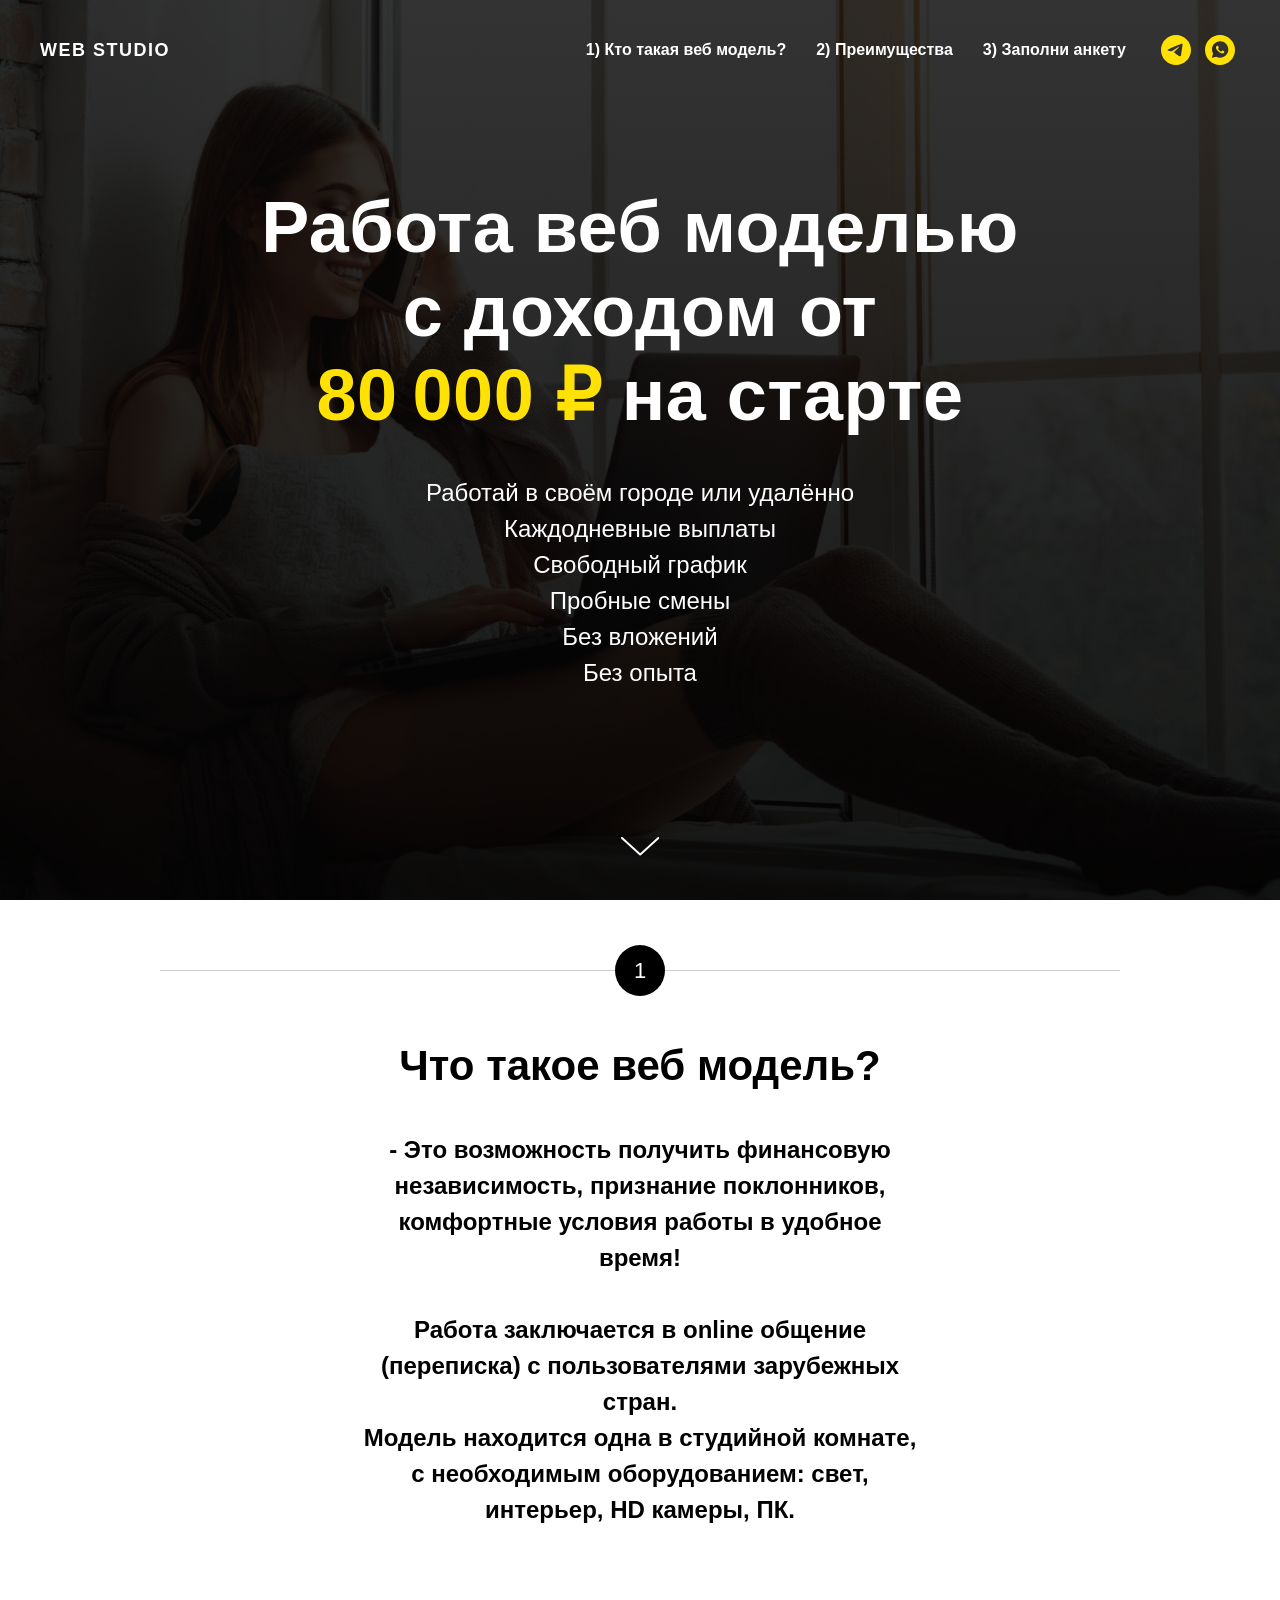
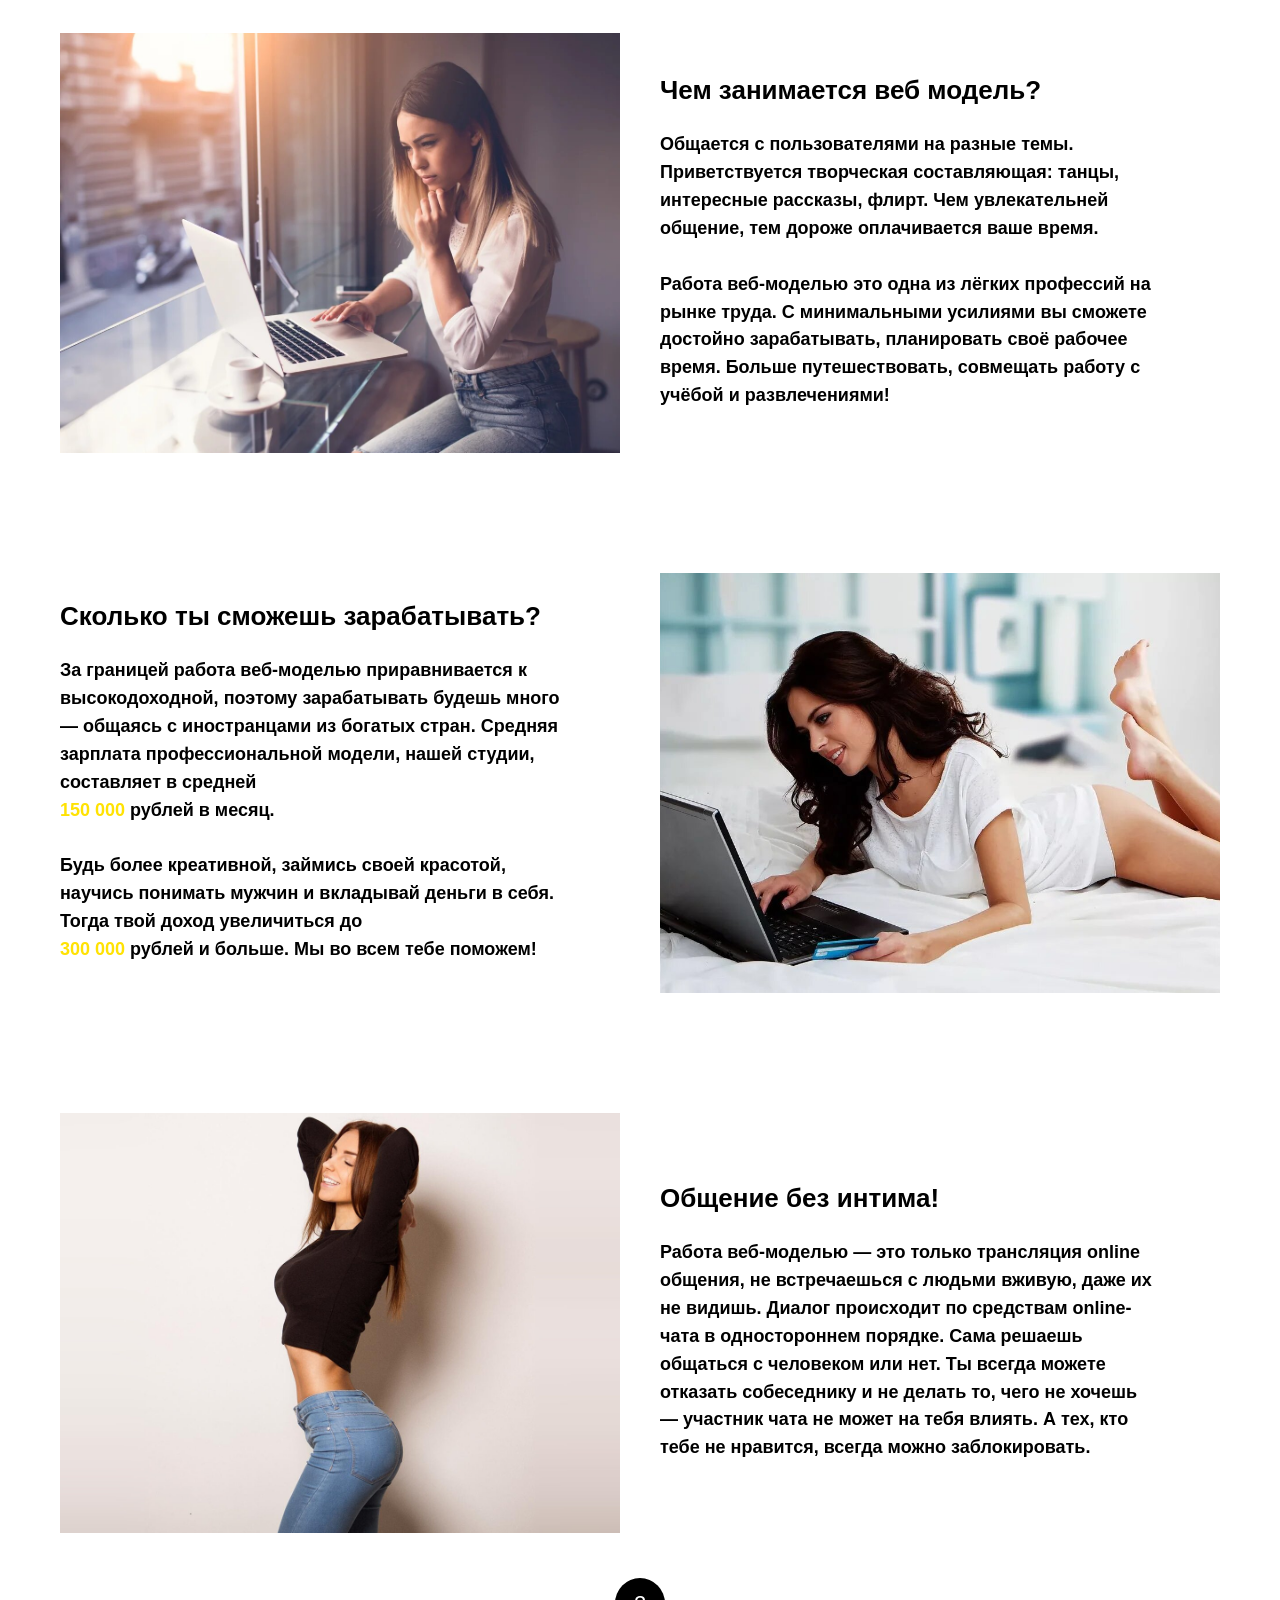
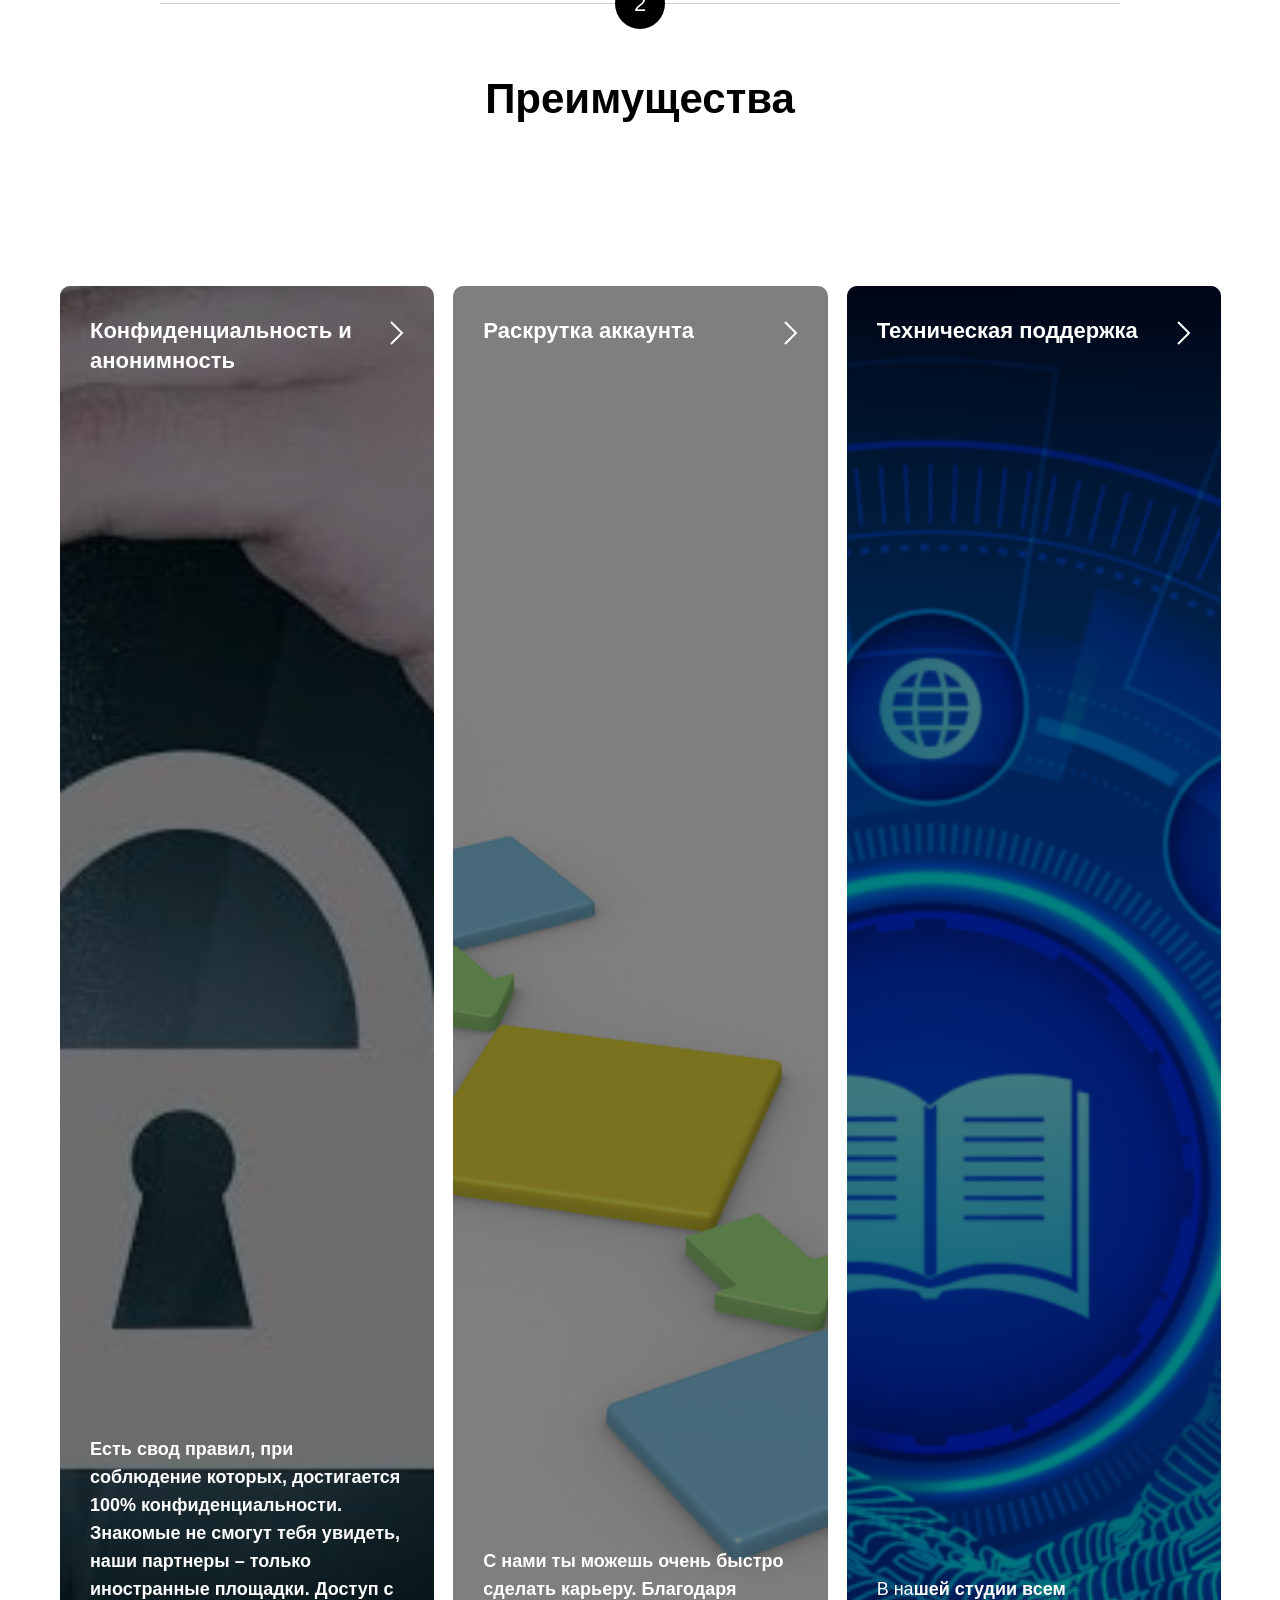
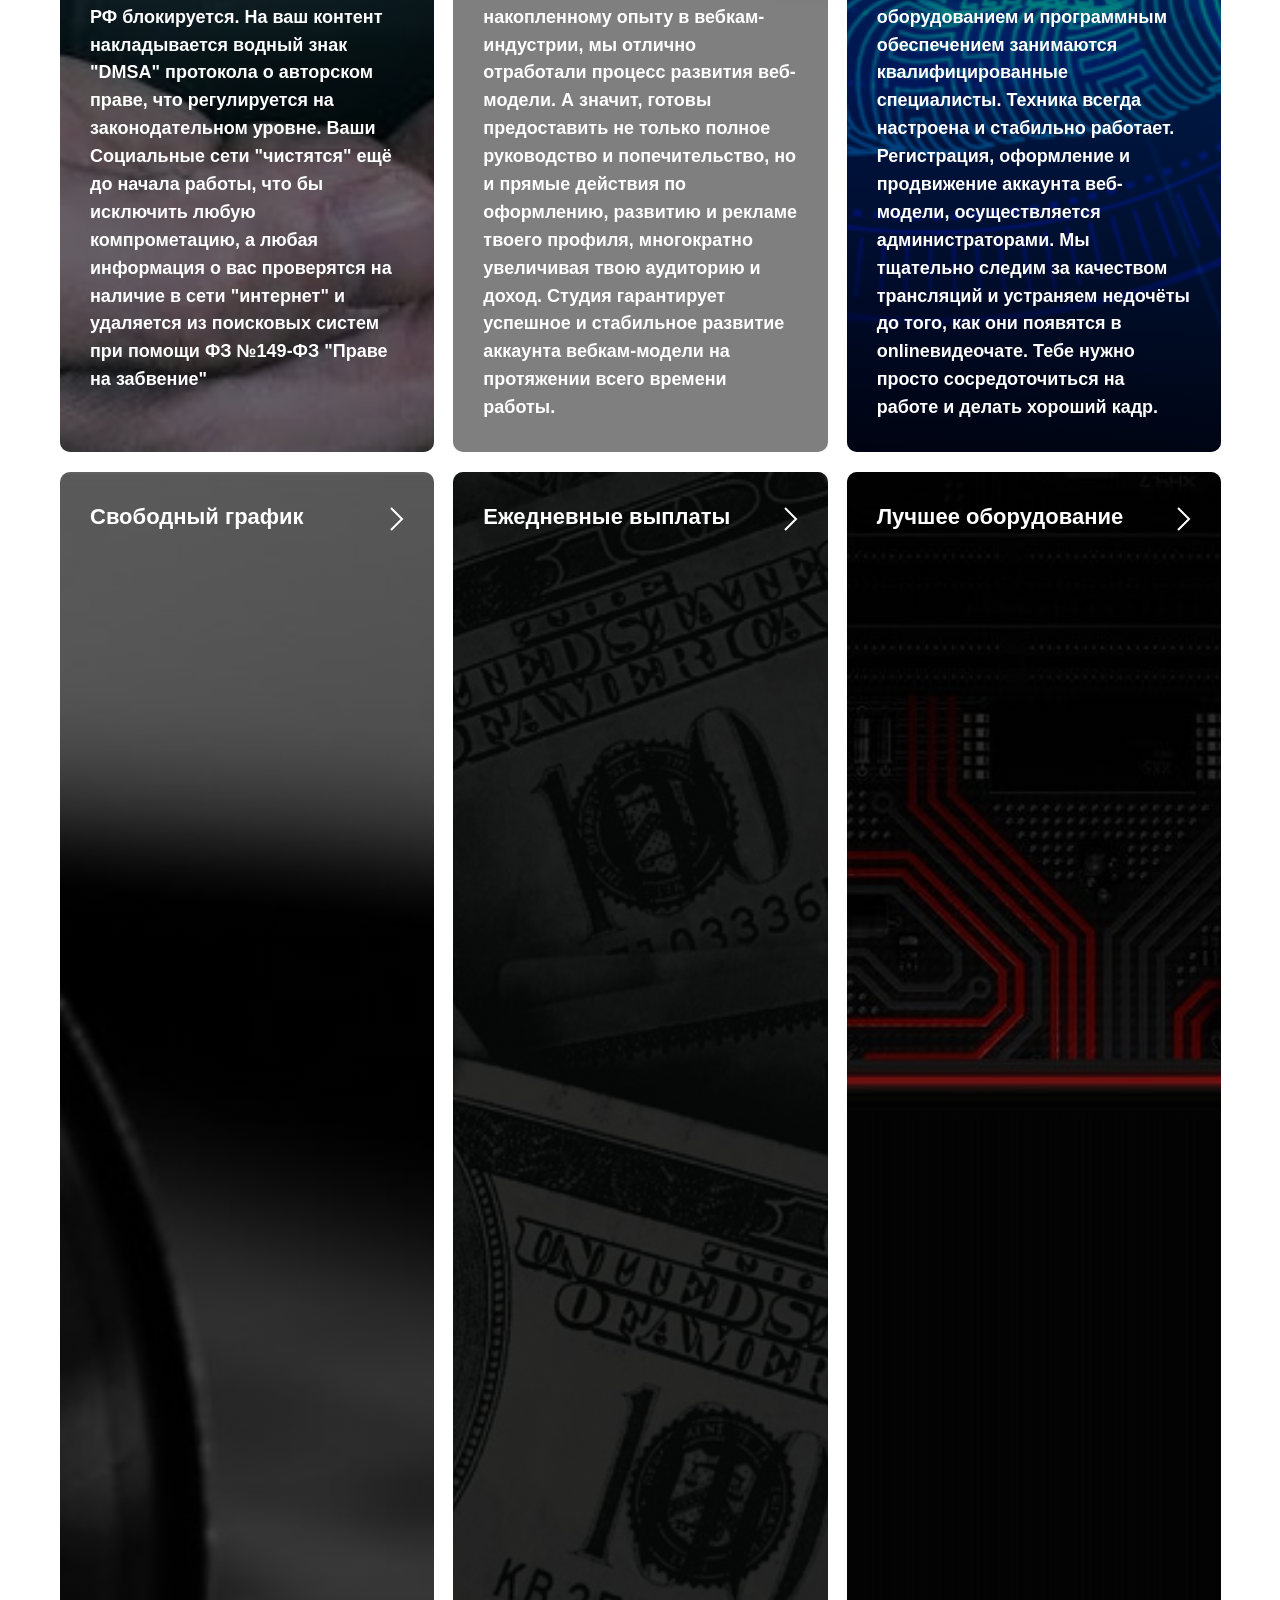
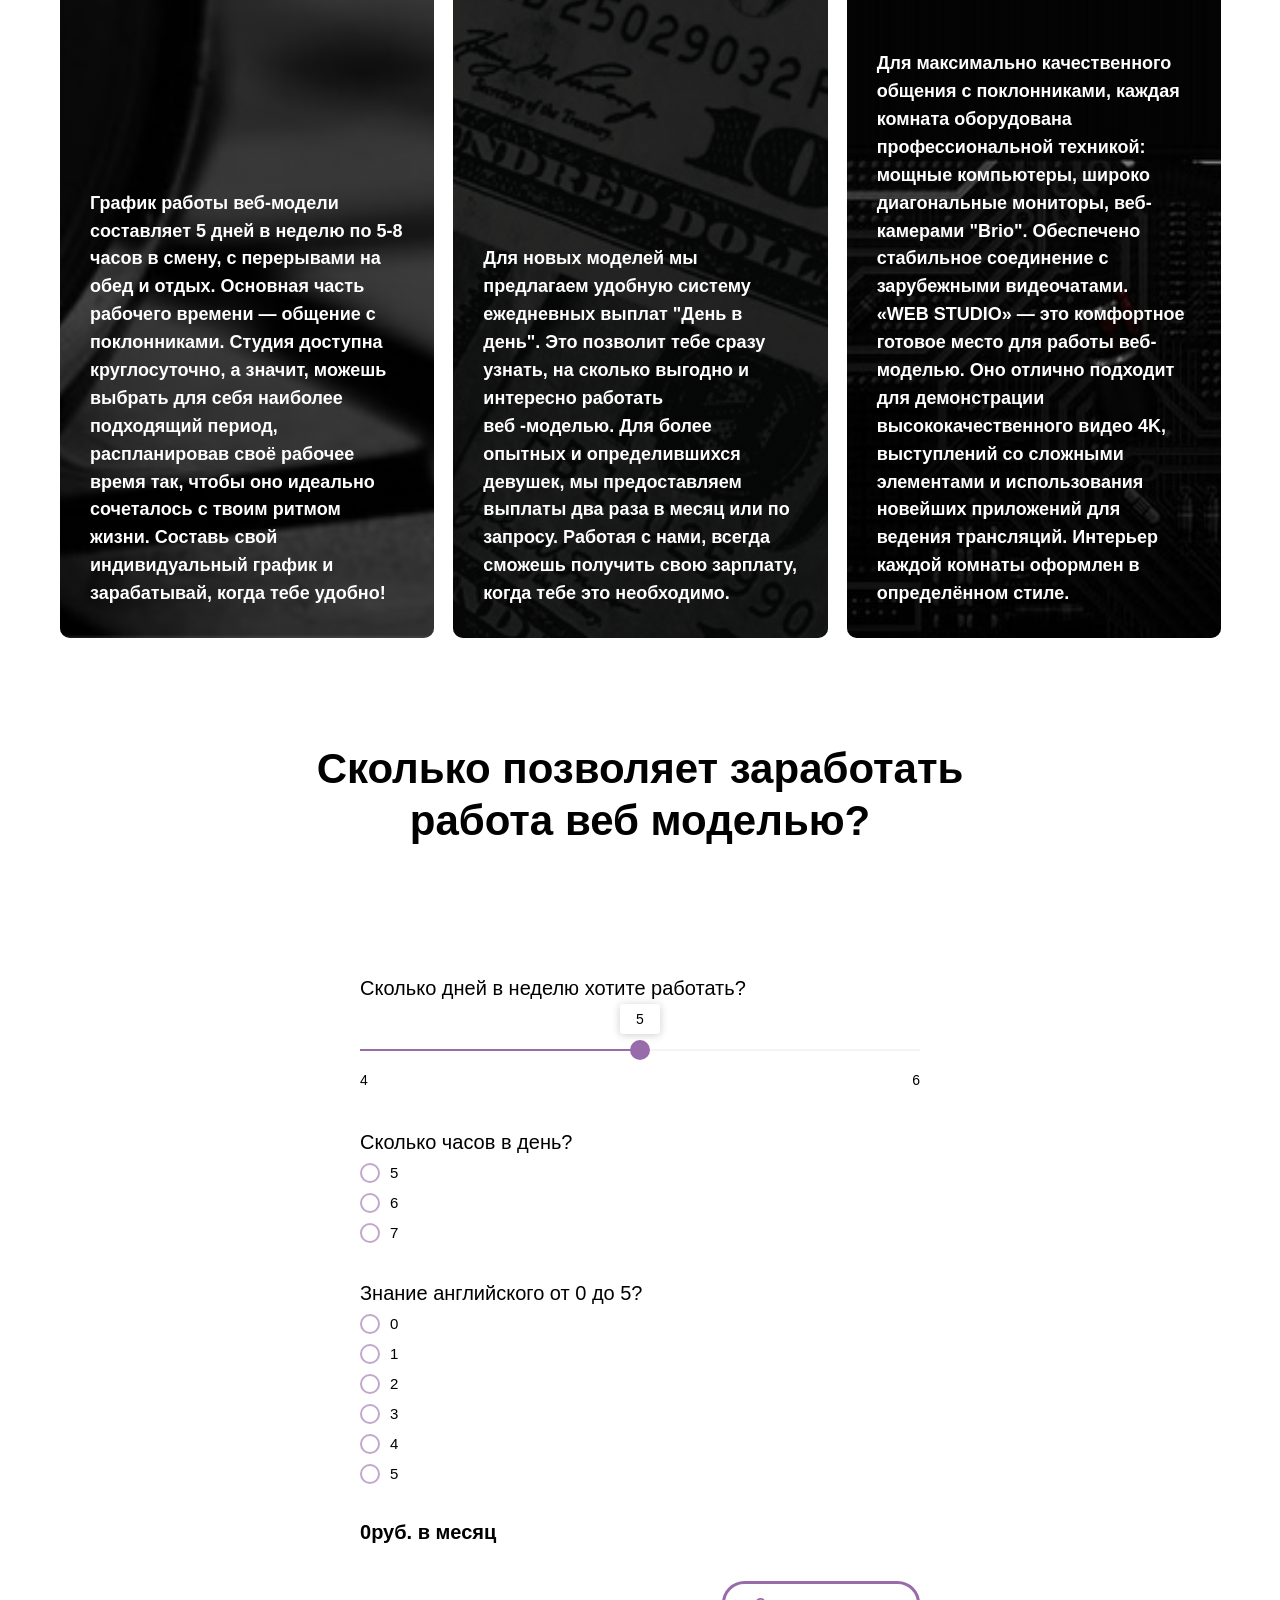
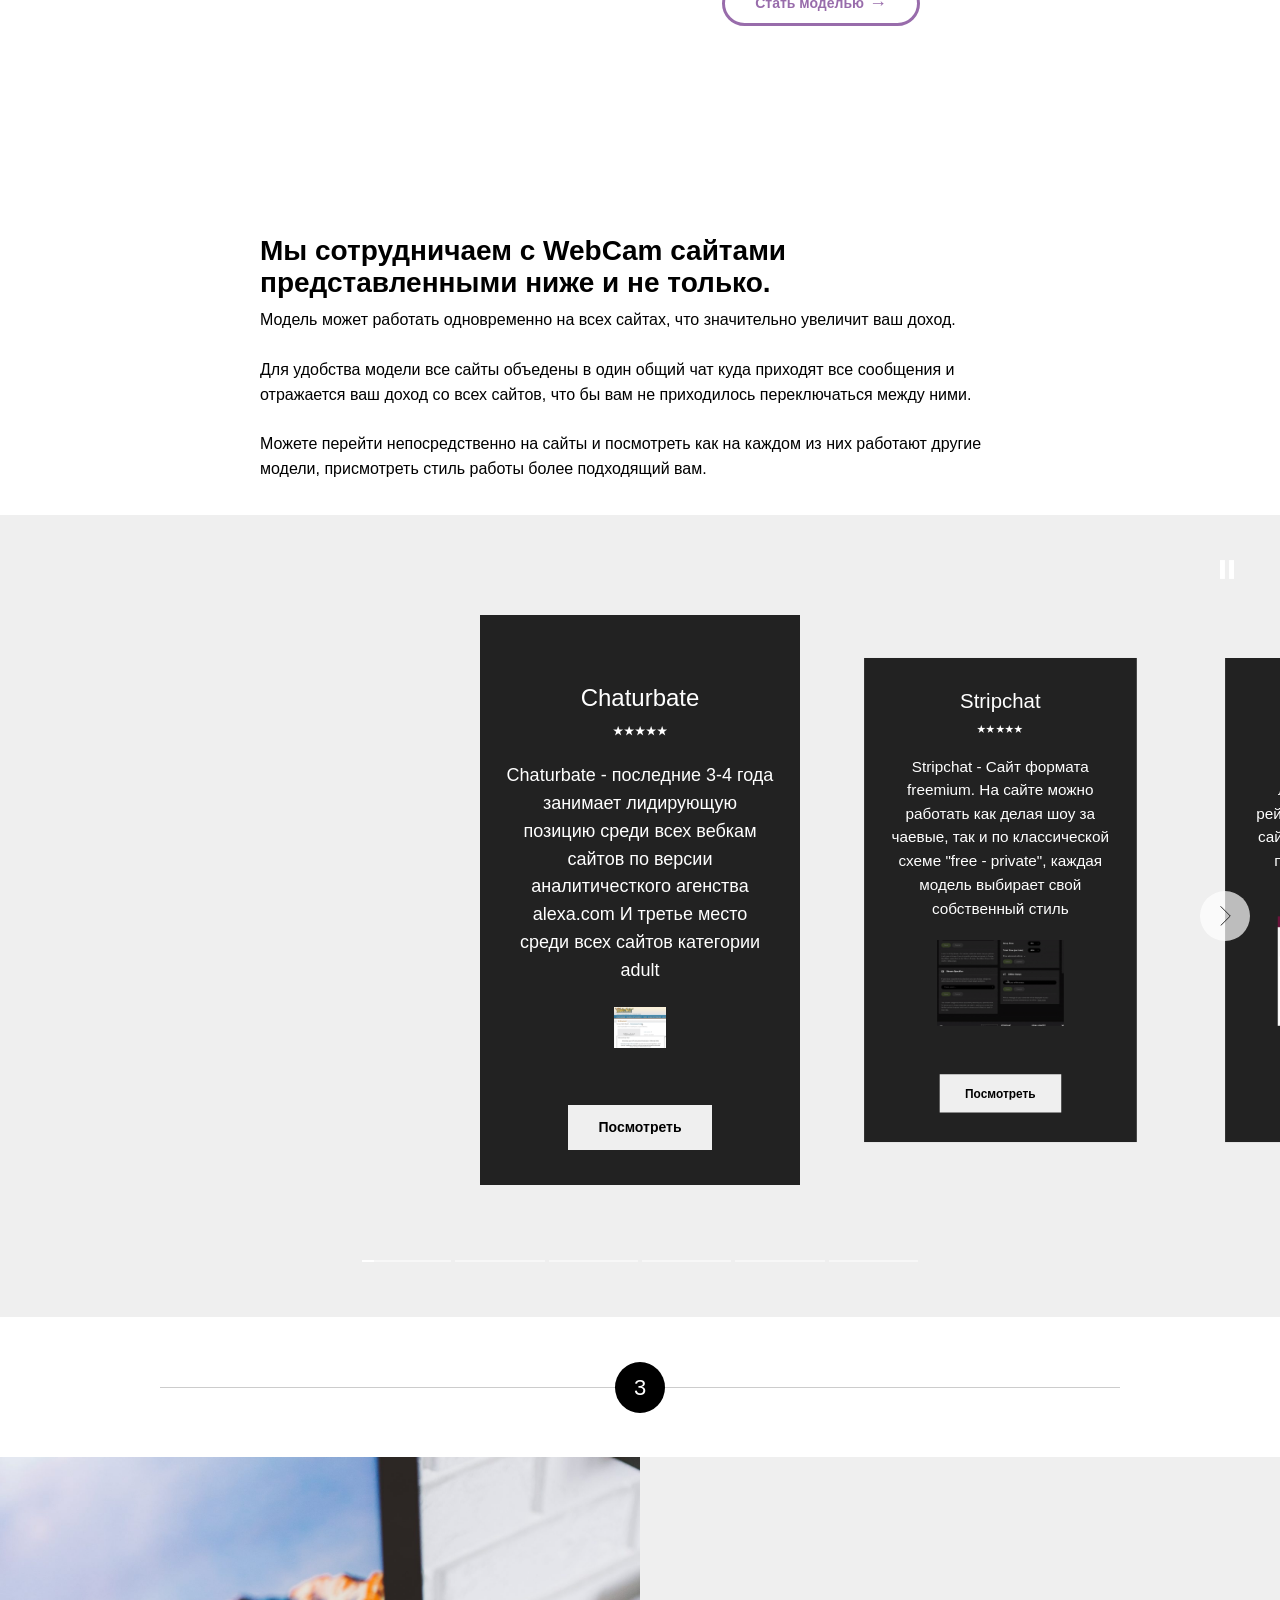
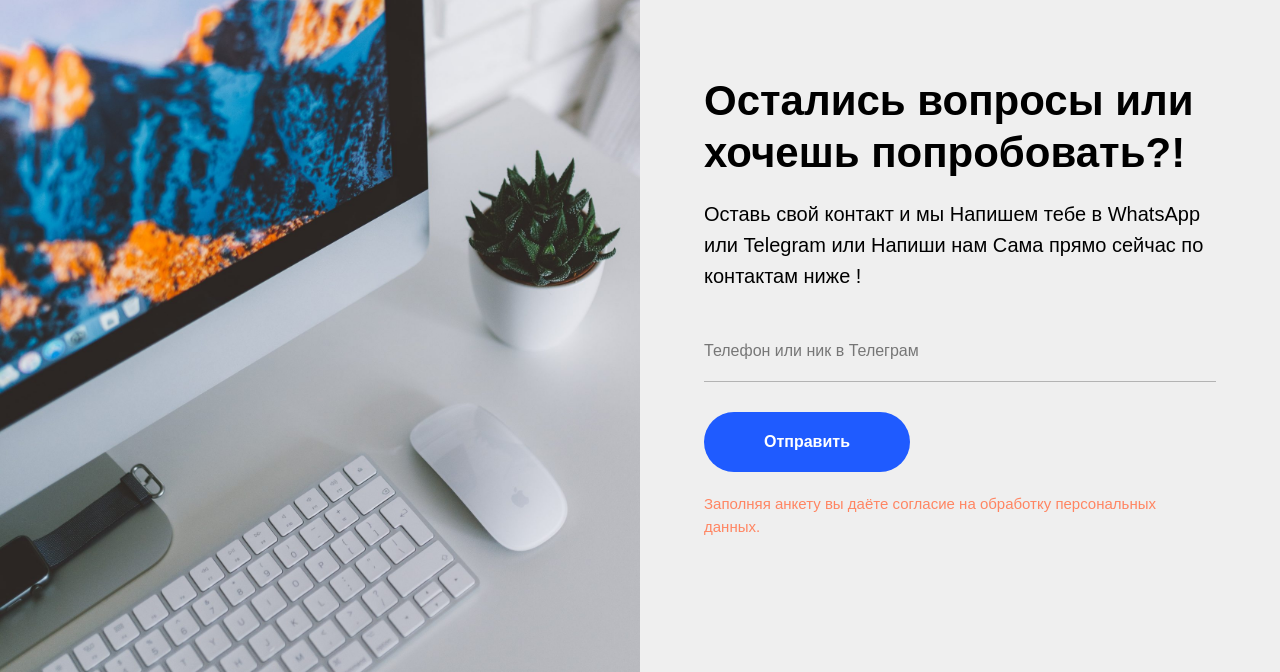
<file: index.html>
<!DOCTYPE html><html lang="ru"><head>
<meta name="google-site-verification" content="Ht6E5pyRLfMBjJVOKRx_ndTHMAOxTdoZnwUed6sRWtw"><meta charset="utf-8" /><meta http-equiv="Content-Type" content="text/html; charset=utf-8" /><meta name="viewport" content="width=device-width, initial-scale=1.0" /> <!--metatextblock--><title>WEB STUDIO — работа вебкам-моделью: студия или удалённо</title><meta name="description" content="WEB STUDIO — работа веб-моделью в студии или удалённо, доход от 80 000 ₽ на старте, обучение бесплатно. Заявка — в Telegram за минуту." /> <meta property="og:url" content="https://webcam-studios-top.pages.dev/" /><meta property="og:title" content="WEB STUDIO — работа вебкам-моделью: студия или удалённо" /><meta property="og:description" content="WEB STUDIO — работа веб-моделью в студии или удалённо, доход от 80 000 ₽ на старте, обучение бесплатно. Заявка — в Telegram за минуту." /><meta property="og:type" content="website" /><meta property="og:image" content="images/tild6662-6136-4638-b234-313431663464__-__resize__504x__women-long-hair-legs.jpg" /><link rel="canonical" href="https://webcam-studios-top.pages.dev/"><!--/metatextblock--><meta name="format-detection" content="telephone=no" /><meta http-equiv="x-dns-prefetch-control" content="on"><link rel="dns-prefetch" href="https://ws.tildacdn.com"><link rel="shortcut icon" href="images/tildafavicon.ico" type="image/x-icon" /><!-- Assets --><script src="https://neo.tildacdn.com/js/tilda-fallback-1.0.min.js" async charset="utf-8"></script><link rel="stylesheet" href="css/tilda-grid-3.0.min.css" type="text/css" media="all" onerror="this.loaderr='y';"/><link rel="stylesheet" href="css/tilda-blocks-page18543553.min.css?t=1719384577" type="text/css" media="all" onerror="this.loaderr='y';" /><link rel="stylesheet" href="css/tilda-animation-2.0.min.css" type="text/css" media="all" onerror="this.loaderr='y';" /><link rel="stylesheet" href="css/tilda-cover-1.0.min.css" type="text/css" media="all" onerror="this.loaderr='y';" /><link rel="stylesheet" href="css/tilda-cards-1.0.min.css" type="text/css" media="all" onerror="this.loaderr='y';" /><link rel="stylesheet" href="css/tilda-forms-1.0.min.css" type="text/css" media="all" onerror="this.loaderr='y';" /><link rel="stylesheet" href="css/tilda-slds-1.4.min.css" type="text/css" media="print" onload="this.media='all';" onerror="this.loaderr='y';" /><noscript><link rel="stylesheet" href="css/tilda-slds-1.4.min.css" type="text/css" media="all" /></noscript><link rel="stylesheet" href="css/fonts-tildasans.css" type="text/css" media="all" onerror="this.loaderr='y';" /><script nomodule src="js/tilda-polyfill-1.0.min.js" charset="utf-8"></script><script type="text/javascript">function t_onReady(func) {
if (document.readyState != 'loading') {
func();
} else {
document.addEventListener('DOMContentLoaded', func);
}
}
function t_onFuncLoad(funcName, okFunc, time) {
if (typeof window[funcName] === 'function') {
okFunc();
} else {
setTimeout(function() {
t_onFuncLoad(funcName, okFunc, time);
},(time || 100));
}
}function t_throttle(fn, threshhold, scope) {return function () {fn.apply(scope || this, arguments);};}</script><script src="js/tilda-scripts-3.0.min.js" charset="utf-8" defer onerror="this.loaderr='y';"></script><script src="js/tilda-blocks-page18543553.min.js?t=1719384577" charset="utf-8" async onerror="this.loaderr='y';"></script><script src="js/lazyload-1.3.min.export.js" charset="utf-8" async onerror="this.loaderr='y';"></script><script src="js/tilda-animation-2.0.min.js" charset="utf-8" async onerror="this.loaderr='y';"></script><script src="js/tilda-menu-1.0.min.js" charset="utf-8" async onerror="this.loaderr='y';"></script><script src="js/tilda-cover-1.0.min.js" charset="utf-8" async onerror="this.loaderr='y';"></script><script src="js/tilda-cards-1.0.min.js" charset="utf-8" async onerror="this.loaderr='y';"></script><script src="js/tilda-forms-1.0.min.js" charset="utf-8" async onerror="this.loaderr='y';"></script><script src="js/tilda-t994-stories-1.0.min.js" charset="utf-8" async onerror="this.loaderr='y';"></script><script src="js/hammer.min.js" charset="utf-8" async onerror="this.loaderr='y';"></script><script src="js/tilda-slds-1.4.min.js" charset="utf-8" async onerror="this.loaderr='y';"></script><script src="js/tilda-skiplink-1.0.min.js" charset="utf-8" async onerror="this.loaderr='y';"></script><script src="js/tilda-events-1.0.min.js" charset="utf-8" async onerror="this.loaderr='y';"></script><script type="text/javascript">window.dataLayer = window.dataLayer || [];</script><script type="text/javascript">(function () {
if((/bot|google|yandex|baidu|bing|msn|duckduckbot|teoma|slurp|crawler|spider|robot|crawling|facebook/i.test(navigator.userAgent))===false && typeof(sessionStorage)!='undefined' && sessionStorage.getItem('visited')!=='y' && document.visibilityState){
var style=document.createElement('style');
style.type='text/css';
style.innerHTML='@media screen and (min-width: 980px) {.t-records {opacity: 0;}.t-records_animated {-webkit-transition: opacity ease-in-out .2s;-moz-transition: opacity ease-in-out .2s;-o-transition: opacity ease-in-out .2s;transition: opacity ease-in-out .2s;}.t-records.t-records_visible {opacity: 1;}}';
document.getElementsByTagName('head')[0].appendChild(style);
function t_setvisRecs(){
var alr=document.querySelectorAll('.t-records');
Array.prototype.forEach.call(alr, function(el) {
el.classList.add("t-records_animated");
});
setTimeout(function () {
Array.prototype.forEach.call(alr, function(el) {
el.classList.add("t-records_visible");
});
sessionStorage.setItem("visited", "y");
}, 400);
} 
document.addEventListener('DOMContentLoaded', t_setvisRecs);
}
})();</script></head><body class="t-body" style="margin:0;"><!--allrecords--><div id="allrecords" data-tilda-export="yes" class="t-records" data-hook="blocks-collection-content-node" data-tilda-project-id="9686931" data-tilda-page-id="18543553" data-tilda-formskey="455cbfbe96ed904c841a183419686931" data-tilda-cookie="no" data-tilda-lazy="yes" data-tilda-root-zone="com" ><div id="rec299608075" class="r t-rec" style=" " data-animationappear="off" data-record-type="257" ><!-- T228 --><div id="nav299608075marker"></div><div class="tmenu-mobile" ><div class="tmenu-mobile__container"><div class="tmenu-mobile__text t-name t-name_md" field="menu_mob_title">&nbsp;</div><button type="button" 
class="t-menuburger t-menuburger_first " 
aria-label="Навигационное меню" 
aria-expanded="false"><span style="background-color:#fff;"></span><span style="background-color:#fff;"></span><span style="background-color:#fff;"></span><span style="background-color:#fff;"></span></button><script>function t_menuburger_init(recid) {
var rec = document.querySelector('#rec' + recid);
if (!rec) return;
var burger = rec.querySelector('.t-menuburger');
if (!burger) return;
var isSecondStyle = burger.classList.contains('t-menuburger_second');
if (isSecondStyle && !window.isMobile && !('ontouchend' in document)) {
burger.addEventListener('mouseenter', function() {
if (burger.classList.contains('t-menuburger-opened')) return;
burger.classList.remove('t-menuburger-unhovered');
burger.classList.add('t-menuburger-hovered');
});
burger.addEventListener('mouseleave', function() {
if (burger.classList.contains('t-menuburger-opened')) return;
burger.classList.remove('t-menuburger-hovered');
burger.classList.add('t-menuburger-unhovered');
setTimeout(function() {
burger.classList.remove('t-menuburger-unhovered');
}, 300);
});
}
burger.addEventListener('click', function() {
if (!burger.closest('.tmenu-mobile') &&
!burger.closest('.t450__burger_container') &&
!burger.closest('.t466__container') &&
!burger.closest('.t204__burger') &&
!burger.closest('.t199__js__menu-toggler')) {
burger.classList.toggle('t-menuburger-opened');
burger.classList.remove('t-menuburger-unhovered');
}
});
var menu = rec.querySelector('[data-menu="yes"]');
if (!menu) return;
var menuLinks = menu.querySelectorAll('.t-menu__link-item');
var submenuClassList = ['t978__menu-link_hook', 't978__tm-link', 't966__tm-link', 't794__tm-link', 't-menusub__target-link'];
Array.prototype.forEach.call(menuLinks, function (link) {
link.addEventListener('click', function () {
var isSubmenuHook = submenuClassList.some(function (submenuClass) {
return link.classList.contains(submenuClass);
});
if (isSubmenuHook) return;
burger.classList.remove('t-menuburger-opened');
});
});
menu.addEventListener('clickedAnchorInTooltipMenu', function () {
burger.classList.remove('t-menuburger-opened');
});
}
t_onReady(function() {
t_onFuncLoad('t_menuburger_init', function(){t_menuburger_init('299608075');});
});</script><style>.t-menuburger {
position: relative;
flex-shrink: 0;
width: 28px;
height: 20px;
padding: 0;
border: none;
background-color: transparent;
outline: none;
-webkit-transform: rotate(0deg);
transform: rotate(0deg);
transition: transform .5s ease-in-out;
cursor: pointer;
z-index: 999;
}
/*---menu burger lines---*/
.t-menuburger span {
display: block;
position: absolute;
width: 100%;
opacity: 1;
left: 0;
-webkit-transform: rotate(0deg);
transform: rotate(0deg);
transition: .25s ease-in-out;
height: 3px;
background-color: #000;
}
.t-menuburger span:nth-child(1) {
top: 0px;
}
.t-menuburger span:nth-child(2),
.t-menuburger span:nth-child(3) {
top: 8px;
}
.t-menuburger span:nth-child(4) {
top: 16px;
}
/*menu burger big*/
.t-menuburger__big {
width: 42px;
height: 32px;
}
.t-menuburger__big span {
height: 5px;
}
.t-menuburger__big span:nth-child(2),
.t-menuburger__big span:nth-child(3) {
top: 13px;
}
.t-menuburger__big span:nth-child(4) {
top: 26px;
}
/*menu burger small*/
.t-menuburger__small {
width: 22px;
height: 14px;
}
.t-menuburger__small span {
height: 2px;
}
.t-menuburger__small span:nth-child(2),
.t-menuburger__small span:nth-child(3) {
top: 6px;
}
.t-menuburger__small span:nth-child(4) {
top: 12px;
}
/*menu burger opened*/
.t-menuburger-opened span:nth-child(1) {
top: 8px;
width: 0%;
left: 50%;
}
.t-menuburger-opened span:nth-child(2) {
-webkit-transform: rotate(45deg);
transform: rotate(45deg);
}
.t-menuburger-opened span:nth-child(3) {
-webkit-transform: rotate(-45deg);
transform: rotate(-45deg);
}
.t-menuburger-opened span:nth-child(4) {
top: 8px;
width: 0%;
left: 50%;
}
.t-menuburger-opened.t-menuburger__big span:nth-child(1) {
top: 6px;
}
.t-menuburger-opened.t-menuburger__big span:nth-child(4) {
top: 18px;
}
.t-menuburger-opened.t-menuburger__small span:nth-child(1),
.t-menuburger-opened.t-menuburger__small span:nth-child(4) {
top: 6px;
}
/*---menu burger first style---*/
@media (hover), (min-width:0\0) {
.t-menuburger_first:hover span:nth-child(1) {
transform: translateY(1px);
}
.t-menuburger_first:hover span:nth-child(4) {
transform: translateY(-1px);
}
.t-menuburger_first.t-menuburger__big:hover span:nth-child(1) {
transform: translateY(3px);
}
.t-menuburger_first.t-menuburger__big:hover span:nth-child(4) {
transform: translateY(-3px);
}
}
/*---menu burger second style---*/
.t-menuburger_second span:nth-child(2),
.t-menuburger_second span:nth-child(3) {
width: 80%;
left: 20%;
right: 0;
}
@media (hover), (min-width:0\0) {
.t-menuburger_second.t-menuburger-hovered span:nth-child(2),
.t-menuburger_second.t-menuburger-hovered span:nth-child(3) {
animation: t-menuburger-anim 0.3s ease-out normal forwards;
}
.t-menuburger_second.t-menuburger-unhovered span:nth-child(2),
.t-menuburger_second.t-menuburger-unhovered span:nth-child(3) {
animation: t-menuburger-anim2 0.3s ease-out normal forwards;
}
}
.t-menuburger_second.t-menuburger-opened span:nth-child(2),
.t-menuburger_second.t-menuburger-opened span:nth-child(3){
left: 0;
right: 0;
width: 100%!important;
}
/*---menu burger third style---*/
.t-menuburger_third span:nth-child(4) {
width: 70%;
left: unset;
right: 0;
}
@media (hover), (min-width:0\0) {
.t-menuburger_third:not(.t-menuburger-opened):hover span:nth-child(4) {
width: 100%;
}
}
.t-menuburger_third.t-menuburger-opened span:nth-child(4) {
width: 0!important;
right: 50%;
}
/*---menu burger fourth style---*/
.t-menuburger_fourth {
height: 12px;
}
.t-menuburger_fourth.t-menuburger__small {
height: 8px;
}
.t-menuburger_fourth.t-menuburger__big {
height: 18px;
}
.t-menuburger_fourth span:nth-child(2),
.t-menuburger_fourth span:nth-child(3) {
top: 4px;
opacity: 0;
}
.t-menuburger_fourth span:nth-child(4) {
top: 8px;
}
.t-menuburger_fourth.t-menuburger__small span:nth-child(2),
.t-menuburger_fourth.t-menuburger__small span:nth-child(3) {
top: 3px;
}
.t-menuburger_fourth.t-menuburger__small span:nth-child(4) {
top: 6px;
}
.t-menuburger_fourth.t-menuburger__small span:nth-child(2),
.t-menuburger_fourth.t-menuburger__small span:nth-child(3) {
top: 3px;
}
.t-menuburger_fourth.t-menuburger__small span:nth-child(4) {
top: 6px;
}
.t-menuburger_fourth.t-menuburger__big span:nth-child(2),
.t-menuburger_fourth.t-menuburger__big span:nth-child(3) {
top: 6px;
}
.t-menuburger_fourth.t-menuburger__big span:nth-child(4) {
top: 12px;
}
@media (hover), (min-width:0\0) {
.t-menuburger_fourth:not(.t-menuburger-opened):hover span:nth-child(1) {
transform: translateY(1px);
}
.t-menuburger_fourth:not(.t-menuburger-opened):hover span:nth-child(4) {
transform: translateY(-1px);
}
.t-menuburger_fourth.t-menuburger__big:not(.t-menuburger-opened):hover span:nth-child(1) {
transform: translateY(3px);
}
.t-menuburger_fourth.t-menuburger__big:not(.t-menuburger-opened):hover span:nth-child(4) {
transform: translateY(-3px);
}
}
.t-menuburger_fourth.t-menuburger-opened span:nth-child(1),
.t-menuburger_fourth.t-menuburger-opened span:nth-child(4) {
top: 4px;
}
.t-menuburger_fourth.t-menuburger-opened span:nth-child(2),
.t-menuburger_fourth.t-menuburger-opened span:nth-child(3) {
opacity: 1;
}
/*---menu burger animations---*/
@keyframes t-menuburger-anim {
0% {
width: 80%;
left: 20%;
right: 0;
}
50% {
width: 100%;
left: 0;
right: 0;
}
100% {
width: 80%;
left: 0;
right: 20%;
}
}
@keyframes t-menuburger-anim2 {
0% {
width: 80%;
left: 0;
}
50% {
width: 100%;
right: 0;
left: 0;
}
100% {
width: 80%;
left: 20%;
right: 0;
}
}</style> </div></div><style>.tmenu-mobile {
background-color: #111;
display: none;
width: 100%;
top: 0;
z-index: 990;
}
.tmenu-mobile_positionfixed {
position: fixed;
}
.tmenu-mobile__text {
color: #fff;
}
.tmenu-mobile__container {
min-height: 64px;
padding: 20px;
position: relative;
box-sizing: border-box;
display: -webkit-flex;
display: -ms-flexbox;
display: flex;
-webkit-align-items: center;
-ms-flex-align: center;
align-items: center;
-webkit-justify-content: space-between;
-ms-flex-pack: justify;
justify-content: space-between;
}
.tmenu-mobile__list {
display: block;
}
.tmenu-mobile__burgerlogo {
display: inline-block;
font-size: 24px;
font-weight: 400;
white-space: nowrap;
vertical-align: middle;
}
.tmenu-mobile__imglogo {
height: auto;
display: block;
max-width: 300px!important;
box-sizing: border-box;
padding: 0;
margin: 0 auto;
}
@media screen and (max-width: 980px) {
.tmenu-mobile__menucontent_hidden {
display: none;
height: 100%;
}
.tmenu-mobile {
display: block;
}
}
@media screen and (max-width: 980px) {
#rec299608075 .t-menuburger {
-webkit-order: 1;
-ms-flex-order: 1;
order: 1;
}
}</style><style> #rec299608075 .tmenu-mobile__burgerlogo a { font-size: 18px; color: #ffffff; font-weight: 700; letter-spacing: 1.5px; }</style><style> #rec299608075 .tmenu-mobile__burgerlogo__title { font-size: 18px; color: #ffffff; font-weight: 700; letter-spacing: 1.5px; }</style><div id="nav299608075" class="t228 t228__positionabsolute tmenu-mobile__menucontent_hidden" style="background-color: rgba(140,140,140,0.0); height:100px; " data-bgcolor-hex="#8c8c8c" data-bgcolor-rgba="rgba(140,140,140,0.0)" data-navmarker="nav299608075marker" data-appearoffset="" data-bgopacity-two="" data-menushadow="" data-menushadow-css="" data-bgopacity="0.0" data-menu-items-align="right" data-menu="yes"><div class="t228__maincontainer " style="height:100px;"><div class="t228__padding40px"></div><div class="t228__leftside"><div class="t228__leftcontainer"><div class="t228__logo t-title" field="title">WEB STUDIO</div></div></div><div class="t228__centerside t228__menualign_right"><nav class="t228__centercontainer"><ul role="list" class="t228__list t-menu__list"><li class="t228__list_item" 
style="padding:0 15px 0 0;"><a class="t-menu__link-item" 
href="#rec299608078" data-menu-submenu-hook="" data-menu-item-number="1"
>1) Кто такая веб модель?</a></li><li class="t228__list_item" 
style="padding:0 15px;"><a class="t-menu__link-item" 
href="#rec299608080" data-menu-submenu-hook="" data-menu-item-number="2"
>2) Преимущества</a></li><li class="t228__list_item" 
style="padding:0 0 0 15px;"><a class="t-menu__link-item" 
href="#rec299608082" data-menu-submenu-hook="" data-menu-item-number="3"
>3) Заполни анкету</a></li></ul></nav></div><div class="t228__rightside"><div class="t228__rightcontainer"><div class="t-sociallinks"><ul role="list" class="t-sociallinks__wrapper" aria-label="Соц. сети"><!-- new soclinks --><li class="t-sociallinks__item t-sociallinks__item_telegram"><a href="https://t.me/WebStudioTopBot?start=sajt_webcam-studios-top" target="_blank" rel="nofollow" aria-label="@WebStudioTopBot" title="@WebStudioTopBot" style="width: 30px; height: 30px;"><svg class="t-sociallinks__svg" role="presentation" width=30px height=30px viewBox="0 0 100 100" fill="none" xmlns="http://www.w3.org/2000/svg"><path fill-rule="evenodd" clip-rule="evenodd" d="M50 100c27.614 0 50-22.386 50-50S77.614 0 50 0 0 22.386 0 50s22.386 50 50 50Zm21.977-68.056c.386-4.38-4.24-2.576-4.24-2.576-3.415 1.414-6.937 2.85-10.497 4.302-11.04 4.503-22.444 9.155-32.159 13.734-5.268 1.932-2.184 3.864-2.184 3.864l8.351 2.577c3.855 1.16 5.91-.129 5.91-.129l17.988-12.238c6.424-4.38 4.882-.773 3.34.773l-13.49 12.882c-2.056 1.804-1.028 3.35-.129 4.123 2.55 2.249 8.82 6.364 11.557 8.16.712.467 1.185.778 1.292.858.642.515 4.111 2.834 6.424 2.319 2.313-.516 2.57-3.479 2.57-3.479l3.083-20.226c.462-3.511.993-6.886 1.417-9.582.4-2.546.705-4.485.767-5.362Z" fill="#ffe203"/></svg></a></li>&nbsp;<li class="t-sociallinks__item t-sociallinks__item_whatsapp"><a href="https://t.me/WebStudioTopBot?start=sajt_webcam-studios-top" target="_blank" rel="nofollow" aria-label="WebStudioTopBot" title="WebStudioTopBot" style="width: 30px; height: 30px;"><svg class="t-sociallinks__svg" role="presentation" width=30px height=30px viewBox="0 0 100 100" fill="none" xmlns="http://www.w3.org/2000/svg"><path fill-rule="evenodd" clip-rule="evenodd" d="M50 100C77.6142 100 100 77.6142 100 50C100 22.3858 77.6142 0 50 0C22.3858 0 0 22.3858 0 50C0 77.6142 22.3858 100 50 100ZM69.7626 28.9928C64.6172 23.841 57.7739 21.0027 50.4832 21C35.4616 21 23.2346 33.2252 23.2292 48.2522C23.2274 53.0557 24.4823 57.7446 26.8668 61.8769L23 76L37.4477 72.2105C41.4282 74.3822 45.9107 75.5262 50.4714 75.528H50.4823C65.5029 75.528 77.7299 63.301 77.7363 48.2749C77.7408 40.9915 74.9089 34.1446 69.7626 28.9928ZM62.9086 53.9588C62.2274 53.6178 58.8799 51.9708 58.2551 51.7435C57.6313 51.5161 57.1766 51.4024 56.7228 52.0845C56.269 52.7666 54.964 54.2998 54.5666 54.7545C54.1692 55.2092 53.7718 55.2656 53.0915 54.9246C52.9802 54.8688 52.8283 54.803 52.6409 54.7217C51.6819 54.3057 49.7905 53.4855 47.6151 51.5443C45.5907 49.7382 44.2239 47.5084 43.8265 46.8272C43.4291 46.1452 43.7837 45.7769 44.1248 45.4376C44.3292 45.2338 44.564 44.9478 44.7987 44.662C44.9157 44.5194 45.0328 44.3768 45.146 44.2445C45.4345 43.9075 45.56 43.6516 45.7302 43.3049C45.7607 43.2427 45.7926 43.1776 45.8272 43.1087C46.0545 42.654 45.9409 42.2565 45.7708 41.9155C45.6572 41.6877 45.0118 40.1167 44.4265 38.6923C44.1355 37.984 43.8594 37.3119 43.671 36.8592C43.1828 35.687 42.6883 35.69 42.2913 35.6924C42.2386 35.6928 42.1876 35.6931 42.1386 35.6906C41.7421 35.6706 41.2874 35.667 40.8336 35.667C40.3798 35.667 39.6423 35.837 39.0175 36.5191C38.9773 36.5631 38.9323 36.6111 38.8834 36.6633C38.1738 37.4209 36.634 39.0648 36.634 42.2002C36.634 45.544 39.062 48.7748 39.4124 49.2411L39.415 49.2444C39.4371 49.274 39.4767 49.3309 39.5333 49.4121C40.3462 50.5782 44.6615 56.7691 51.0481 59.5271C52.6732 60.2291 53.9409 60.6475 54.9303 60.9612C56.5618 61.4796 58.046 61.4068 59.22 61.2313C60.5286 61.0358 63.2487 59.5844 63.8161 57.9938C64.3836 56.4033 64.3836 55.0392 64.2136 54.7554C64.0764 54.5258 63.7545 54.3701 63.2776 54.1395C63.1633 54.0843 63.0401 54.0247 62.9086 53.9588Z" fill="#ffe203"/></svg></a></li><!-- /new soclinks --></ul></div></div></div><div class="t228__padding40px"></div></div></div><style>@media screen and (max-width: 980px) {
#rec299608075 .t228 {
position: static;
}
}</style><script>window.addEventListener('resize', t_throttle(function () {
t_onFuncLoad('t_menu__setBGcolor', function () {
t_menu__setBGcolor('299608075', '.t228');
});
}));
t_onReady(function () {
t_onFuncLoad('t_menu__highlightActiveLinks', function () {
t_menu__highlightActiveLinks('.t228__list_item a');
});
t_onFuncLoad('t228__init', function () {
t228__init('299608075');
});
t_onFuncLoad('t_menu__setBGcolor', function () {
t_menu__setBGcolor('299608075', '.t228');
});
t_onFuncLoad('t_menu__interactFromKeyboard', function () {
t_menu__interactFromKeyboard('299608075');
});
t_onFuncLoad('t_menu__createMobileMenu', function () {
t_menu__createMobileMenu('299608075', '.t228');
});
});</script><!--[if IE 8]><style>#rec299608075 .t228 {
filter: progid:DXImageTransform.Microsoft.gradient(startColorStr='#D98c8c8c', endColorstr='#D98c8c8c');
}</style><![endif]--><style>@media (hover: hover), (min-width: 0\0) {#rec299608075 .t-btn:not(.t-animate_no-hover):hover {color: #ff4c7c !important;background-color: #ffffff !important;}#rec299608075 .t-btn:not(.t-animate_no-hover):focus-visible {color: #ff4c7c !important;background-color: #ffffff !important;}#rec299608075 .t-btn:not(.t-animate_no-hover) {transition-property: background-color, color, border-color, box-shadow;transition-duration: 0.2s;transition-timing-function: ease-in-out;}#rec299608075 .t-btntext:not(.t-animate_no-hover):hover {color: #ff4c7c !important;}#rec299608075 .t-btntext:not(.t-animate_no-hover):focus-visible {color: #ff4c7c !important;}}</style><style>#rec299608075 .t-menu__link-item{
}
@supports (overflow:-webkit-marquee) and (justify-content:inherit)
{
#rec299608075 .t-menu__link-item,
#rec299608075 .t-menu__link-item.t-active {
opacity: 1 !important;
}
}</style><style> #rec299608075 .t228__leftcontainer a { font-size: 18px; color: #ffffff; font-weight: 700; letter-spacing: 1.5px; } #rec299608075 a.t-menu__link-item { color: #ffffff; font-weight: 600; } #rec299608075 .t228__right_langs_lang a { color: #ffffff; font-weight: 600; }</style><style> #rec299608075 .t228__logo { font-size: 18px; color: #ffffff; font-weight: 700; letter-spacing: 1.5px; }</style></div><div id="rec299608076" class="r t-rec t-rec_pb_0" style="padding-bottom:0px; " data-animationappear="off" data-record-type="18" ><!-- cover --><div class="t-cover" id="recorddiv299608076"bgimgfield="img"style="height:100vh;background-image:url('images/tild6662-6136-4638-b234-313431663464__-__resize__20x__women-long-hair-legs.jpg');"><div class="t-cover__carrier" id="coverCarry299608076"data-content-cover-id="299608076"data-content-cover-bg="images/tild6662-6136-4638-b234-313431663464__women-long-hair-legs.jpg"data-display-changed="true"data-content-cover-height="100vh"data-content-cover-parallax=""style="height:100vh;background-attachment:scroll; background-position:center bottom;"itemscope itemtype="http://schema.org/ImageObject"><meta itemprop="image" content="images/tild6662-6136-4638-b234-313431663464__women-long-hair-legs.jpg"></div><div class="t-cover__filter" style="height:100vh;background-image: -moz-linear-gradient(top, rgba(0,0,0,0.80), rgba(0,0,0,0.90));background-image: -webkit-linear-gradient(top, rgba(0,0,0,0.80), rgba(0,0,0,0.90));background-image: -o-linear-gradient(top, rgba(0,0,0,0.80), rgba(0,0,0,0.90));background-image: -ms-linear-gradient(top, rgba(0,0,0,0.80), rgba(0,0,0,0.90));background-image: linear-gradient(top, rgba(0,0,0,0.80), rgba(0,0,0,0.90));filter: progid:DXImageTransform.Microsoft.gradient(startColorStr='#33000000', endColorstr='#19000000');"></div><div class="t-container"><div class="t-col t-col_12 "><div class="t-cover__wrapper t-valign_middle" style="height:100vh;"><div class="t001 t-align_center"><div class="t001__wrapper" data-hook-content="covercontent"><h1 class="t001__title t-title t-title_xl t-animate" data-animate-style="fadeinup" data-animate-group="yes" field="title">Работа веб моделью<br />с доходом от <br /><span style="color: rgb(255, 226, 3);">80 000 ₽</span><span style="color: rgb(229, 244, 9);"> </span>на старте</h1><div class="t001__descr t-descr t-descr_xl t001__descr_center t-animate" data-animate-style="fadeinup" data-animate-group="yes" field="descr"><div style="text-align:center;" data-customstyle="yes">Работай в своём городе или удалённо<br />Каждодневные выплаты<br />Свободный график<br />Пробные смены<br />Без вложений<br />Без опыта<br /></div></div><span class="space"></span></div></div></div></div></div><!-- arrow --><div class="t-cover__arrow"><div class="t-cover__arrow-wrapper t-cover__arrow-wrapper_animated"><div class="t-cover__arrow_mobile"><svg role="presentation" class="t-cover__arrow-svg" style="fill:#ffffff;" x="0px" y="0px" width="38.417px" height="18.592px" viewBox="0 0 38.417 18.592" style="enable-background:new 0 0 38.417 18.592;"><g><path d="M19.208,18.592c-0.241,0-0.483-0.087-0.673-0.261L0.327,1.74c-0.408-0.372-0.438-1.004-0.066-1.413c0.372-0.409,1.004-0.439,1.413-0.066L19.208,16.24L36.743,0.261c0.411-0.372,1.042-0.342,1.413,0.066c0.372,0.408,0.343,1.041-0.065,1.413L19.881,18.332C19.691,18.505,19.449,18.592,19.208,18.592z"/></g></svg></div></div></div><!-- arrow --></div><style> #rec299608076 .t001__uptitle { text-transform: uppercase; } #rec299608076 .t001__descr { opacity: 1; }</style></div><div id="rec299608077" class="r t-rec t-rec_pt_45 t-rec_pb_45" style="padding-top:45px;padding-bottom:45px; " data-record-type="162" ><!-- T150 --><div class="t150"><div class="t150__linewrapper"><hr class="t150__line t-divider t-width t-width_10" ></div><div class="t150__cirwrapper"><div class="t150__cir" field="title" >1</div> </div> </div></div><div id="rec299608078" class="r t-rec t-rec_pt_0 t-rec_pb_0" style="padding-top:0px;padding-bottom:0px;background-color:#ffffff; " data-record-type="509" data-bg-color="#ffffff"><!-- t509 --><div class="t509"><div class="t-section__container t-container t-container_flex"><div class="t-col t-col_12 "><div 
class="t-section__title t-title t-title_xs t-align_center t-margin_auto"
field="btitle"
>Что такое веб модель?</div><div
class="t-section__descr t-descr t-descr_xl t-align_center t-margin_auto"
field="bdescr"
><strong>- Это возможность получить финансовую независимость, признание поклонников, комфортные условия работы в удобное время!</strong><br /><br /><strong>Работа заключается в online общение (переписка) с пользователями зарубежных стран.</strong><br /><strong>Модель находится одна в студийной комнате, с необходимым оборудованием: свет, интерьер, HD камеры, ПК.</strong></div></div></div><style>.t-section__descr {max-width: 560px;}#rec299608078 .t-section__title {margin-bottom: 40px;}#rec299608078 .t-section__descr {margin-bottom: 105px;}@media screen and (max-width: 960px) {#rec299608078 .t-section__title {margin-bottom: 20px;}#rec299608078 .t-section__descr {margin-bottom: 45px;}}</style><div class="t-card__container t-container"><div class="t509__colwrapper t-col t-col_12 "><div class="t-item"><div class="t509__col t-col t-col_6 t509__mobileimg" itemscope itemtype="http://schema.org/ImageObject"><meta itemprop="image" content="images/tild3061-3233-4661-b138-376639393166__-__resizeb__20x__scale_1200.jpg"><div class="t509__blockimg t-bgimg" data-original="images/tild3061-3233-4661-b138-376639393166__scale_1200.jpg" 
bgimgfield="li_img__1476897493817" data-image-width="600" data-image-height="450px" 
style="background-image:url('images/tild3061-3233-4661-b138-376639393166__-__resizeb__20x__scale_1200.jpg');"
></div></div><div class="t509__col t-col t-col_6 t509__leftcol t509__desktopimg"><div class="t509__imgwrapper" style="max-width:600px;" itemscope itemtype="http://schema.org/ImageObject"><meta itemprop="image" content="images/tild3061-3233-4661-b138-376639393166__-__resizeb__20x__scale_1200.jpg"><div class="t509__blockimg t-bgimg" data-original="images/tild3061-3233-4661-b138-376639393166__scale_1200.jpg" 
bgimgfield="li_img__1476897493817" data-image-width="600" data-image-height="450px" 
style="background-image:url('images/tild3061-3233-4661-b138-376639393166__-__resizeb__20x__scale_1200.jpg');"
></div></div></div><div class="t509__col t-col t-col_6 t509__rightcol"><div class="t509__textwrapper t-align_left" style="max-width:500px;"><div class="t509__content t-valign_middle"><div class="t509__box"><div 
class="t-card__title t-heading t-heading_xs t-margin_auto" 
id="cardtitle1_299608078" 
field="li_title__1476897493817" 
>Чем занимается веб модель?</div><div class="t-card__descr t-descr t-descr_sm t-margin_auto" field="li_descr__1476897493817" ><strong>Общается с пользователями на разные темы. Приветствуется творческая составляющая: танцы, интересные рассказы, флирт. Чем увлекательней общение, тем дороже оплачивается ваше время. </strong><br /><br /><strong>Работа веб-моделью это одна из лёгких профессий на рынке труда. С минимальными усилиями вы сможете достойно зарабатывать, планировать своё рабочее время. Больше путешествовать, совмещать работу с учёбой и развлечениями!</strong></div></div></div></div></div></div><div class="t509__separator t-clear" style=""></div><div class="t-item"><div class="t509__col t-col t-col_6 t509__mobileimg" itemscope itemtype="http://schema.org/ImageObject"><meta itemprop="image" content="images/tild6362-3238-4537-b361-383533363065__-__resizeb__20x__scale_1200_2.jpg"><div class="t509__blockimg t-bgimg" data-original="images/tild6362-3238-4537-b361-383533363065__scale_1200_2.jpg" 
bgimgfield="li_img__1481206097863" data-image-width="600" data-image-height="450px" 
style="background-image:url('images/tild6362-3238-4537-b361-383533363065__-__resizeb__20x__scale_1200_2.jpg');"
></div></div><div class="t509__col t-col t-col_6 t509__leftcol"><div class="t509__textwrapper t-align_left" style="max-width:500px;"><div class="t509__content t-valign_middle"><div class="t509__box"><div 
class="t-card__title t-heading t-heading_xs t-margin_auto" 
id="cardtitle2_299608078" 
field="li_title__1481206097863" 
>Сколько ты сможешь зарабатывать?</div><div class="t-card__descr t-descr t-descr_sm t-margin_auto" field="li_descr__1481206097863" ><strong>За границей работа веб-моделью приравнивается к высокодоходной, поэтому зарабатывать будешь много — общаясь с иностранцами из богатых стран. Средняя зарплата профессиональной модели, нашей студии, составляет в средней </strong><br /><strong style="color: rgb(255, 226, 3);">150 000</strong><strong> рублей в месяц. </strong><br /><br /><strong>Будь более креативной, займись своей красотой, научись понимать мужчин и вкладывай деньги в себя. Тогда твой доход увеличиться до </strong><br /><strong style="color: rgb(255, 226, 3);">300 000 </strong><strong>рублей и больше. Мы во всем тебе поможем!</strong></div></div></div></div></div><div class="t509__col t-col t-col_6 t509__rightcol t509__desktopimg"><div class="t509__imgwrapper" style="max-width:600px;" itemscope itemtype="http://schema.org/ImageObject"><meta itemprop="image" content="images/tild6362-3238-4537-b361-383533363065__-__resizeb__20x__scale_1200_2.jpg"><div class="t509__blockimg t-bgimg" data-original="images/tild6362-3238-4537-b361-383533363065__scale_1200_2.jpg" 
bgimgfield="li_img__1481206097863" data-image-width="600" data-image-height="450px" 
style="background-image:url('images/tild6362-3238-4537-b361-383533363065__-__resizeb__20x__scale_1200_2.jpg');"
></div></div></div></div><div class="t509__separator t-clear" style=""></div><div class="t-item"><div class="t509__col t-col t-col_6 t509__mobileimg" itemscope itemtype="http://schema.org/ImageObject"><meta itemprop="image" content="images/tild3936-6161-4139-b362-313330626534__-__resizeb__20x__galina-dubenenko-on-.jpg"><div class="t509__blockimg t-bgimg" data-original="images/tild3936-6161-4139-b362-313330626534__galina-dubenenko-on-.jpg" 
bgimgfield="li_img__1481206099920" data-image-width="600" data-image-height="450px" 
style="background-image:url('images/tild3936-6161-4139-b362-313330626534__-__resizeb__20x__galina-dubenenko-on-.jpg');"
></div></div><div class="t509__col t-col t-col_6 t509__leftcol t509__desktopimg"><div class="t509__imgwrapper" style="max-width:600px;" itemscope itemtype="http://schema.org/ImageObject"><meta itemprop="image" content="images/tild3936-6161-4139-b362-313330626534__-__resizeb__20x__galina-dubenenko-on-.jpg"><div class="t509__blockimg t-bgimg" data-original="images/tild3936-6161-4139-b362-313330626534__galina-dubenenko-on-.jpg" 
bgimgfield="li_img__1481206099920" data-image-width="600" data-image-height="450px" 
style="background-image:url('images/tild3936-6161-4139-b362-313330626534__-__resizeb__20x__galina-dubenenko-on-.jpg');"
></div></div></div><div class="t509__col t-col t-col_6 t509__rightcol"><div class="t509__textwrapper t-align_left" style="max-width:500px;"><div class="t509__content t-valign_middle"><div class="t509__box"><div 
class="t-card__title t-heading t-heading_xs t-margin_auto" 
id="cardtitle3_299608078" 
field="li_title__1481206099920" 
>Общение без интима!</div><div class="t-card__descr t-descr t-descr_sm t-margin_auto" field="li_descr__1481206099920" ><strong>Работа веб-моделью — это только трансляция online общения, не встречаешься с людьми вживую, даже их не видишь. Диалог происходит по средствам online-чата в одностороннем порядке. Сама решаешь общаться с человеком или нет. Ты всегда можете отказать собеседнику и не делать то, чего не хочешь — участник чата не может на тебя влиять. А тех, кто тебе не нравится, всегда можно заблокировать.</strong></div></div></div></div></div></div></div></div></div><script>t_onReady(function () {
t_onFuncLoad('t509_setHeight', function () {
window.addEventListener('resize', t_throttle(function () {
t509_setHeight('299608078');
}));
t509_setHeight('299608078');
var rec = document.querySelector('#rec299608078');
if (!rec) return;
var wrapper = rec.querySelector('.t509');
if (wrapper) {
wrapper.addEventListener('displayChanged', function () {
t509_setHeight('299608078');
});
}
});
});</script><style> #rec299608078 .t-card__title { color: #000000; }</style></div><div id="rec766853476" class="r t-rec t-rec_pt_45 t-rec_pb_45" style="padding-top:45px;padding-bottom:45px; " data-record-type="162" ><!-- T150 --><div class="t150"><div class="t150__linewrapper"><hr class="t150__line t-divider t-width t-width_10" ></div><div class="t150__cirwrapper"><div class="t150__cir" field="title" >2</div> </div> </div></div><div id="rec299608080" class="r t-rec t-rec_pt_0 t-rec_pb_0" style="padding-top:0px;padding-bottom:0px; " data-animationappear="off" data-record-type="959" ><!-- T959 --><div class="t959"><div class="t-section__container t-container t-container_flex"><div class="t-col t-col_12 "><div 
class="t-section__title t-title t-title_xs t-align_center t-margin_auto"
field="btitle"
>Преимущества<br /><br /></div></div></div><style>.t-section__descr {max-width: 560px;}#rec299608080 .t-section__title {margin-bottom: 90px;}#rec299608080 .t-section__descr {}@media screen and (max-width: 960px) {#rec299608080 .t-section__title {margin-bottom: 75px;}}</style><div class="t959__container t-card__container t-container " style="padding: 0px 10px 0px 10px;" data-ratio="4_3"><div class="t959__row" ><div class="t959__card t959__card_33 "><div class="t959__card-inner t-card__col t-card__col_withoutbtn t959__card-inner_4-3" style=" border-radius:10px;"> <meta itemprop="image" content="images/tild3362-6335-4537-a164-626566663433__konfidencialnost.jpeg"> <div class="t959__card-image t-bgimg t959__card-image_zoom t959__animation_slow" 
bgimgfield="li_img__1607676441056" data-original="images/tild3362-6335-4537-a164-626566663433__konfidencialnost.jpeg" 
style="background: url('images/tild3362-6335-4537-a164-626566663433__-__resizeb__20x__konfidencialnost.jpeg') no-repeat center; background-size: cover;"
></div><div class="t959__card-overlay t959__animation_slow" style="background: -moz-linear-gradient(top, rgba(0,0,0,0.5), rgba(0,0,0,0.5)); background: -webkit-linear-gradient(top, rgba(0,0,0,0.5), rgba(0,0,0,0.5)); background: -o-linear-gradient(top, rgba(0,0,0,0.5), rgba(0,0,0,0.5)); background: -ms-linear-gradient(top, rgba(0,0,0,0.5), rgba(0,0,0,0.5));"></div><div class="t959__card-content t959__animation_slow"><div class="t-card__title t-name t-name_lg t-align_left" field="li_title__1607676441056">Конфиденциальность и анонимность</div><div class="t-card__descr t-text t-text_sm t-align_left" field="li_descr__1607676441056"><div style="text-align: left;" data-customstyle="yes"><br /><strong>Есть свод правил, при соблюдение которых, достигается 100% конфиденциальности.</strong><br /><strong> Знакомые не смогут тебя увидеть, наши партнеры – только иностранные площадки. Доступ с РФ блокируется. На ваш контент накладывается водный знак "DMSA" протокола о авторском праве, что регулируется на законодательном уровне. Ваши Социальные сети "чистятся" ещё до начала работы, что бы исключить любую компрометацию, а любая информация о вас проверятся на наличие в сети "интернет" и удаляется из поисковых систем при помощи ФЗ №149-ФЗ "Праве на забвение"</strong><br /><br /></div></div><svg role="presentation" class="t959__card-arrow " width="14" height="24" viewBox="0 0 14 24" fill="none" xmlns="http://www.w3.org/2000/svg"><path d="M1 0.994385L12 11.9944L1 22.9944" stroke="white" stroke-width="2"/></svg></div></div></div><div class="t959__card t959__card_33 "><div class="t959__card-inner t-card__col t-card__col_withoutbtn t959__card-inner_4-3" style=" border-radius:10px;"> <meta itemprop="image" content="images/tild6264-6237-4062-a138-646664623862__shutterstock_1714106.jpg"> <div class="t959__card-image t-bgimg t959__card-image_zoom t959__animation_slow" 
bgimgfield="li_img__1607676143885" data-original="images/tild6264-6237-4062-a138-646664623862__shutterstock_1714106.jpg" 
style="background: url('images/tild6264-6237-4062-a138-646664623862__-__resizeb__20x__shutterstock_1714106.jpg') no-repeat center; background-size: cover;"
></div><div class="t959__card-overlay t959__animation_slow" style="background: -moz-linear-gradient(top, rgba(0,0,0,0.5), rgba(0,0,0,0.5)); background: -webkit-linear-gradient(top, rgba(0,0,0,0.5), rgba(0,0,0,0.5)); background: -o-linear-gradient(top, rgba(0,0,0,0.5), rgba(0,0,0,0.5)); background: -ms-linear-gradient(top, rgba(0,0,0,0.5), rgba(0,0,0,0.5));"></div><div class="t959__card-content t959__animation_slow"><div class="t-card__title t-name t-name_lg t-align_left" field="li_title__1607676143885">Раскрутка аккаунта</div><div class="t-card__descr t-text t-text_sm t-align_left" field="li_descr__1607676143885"><strong>С нами ты можешь очень быстро сделать карьеру. Благодаря накопленному опыту в вебкам-индустрии, мы отлично отработали процесс развития веб-модели. А значит, готовы предоставить не только полное руководство и попечительство, но и прямые действия по оформлению, развитию и рекламе твоего профиля, многократно увеличивая твою аудиторию и доход. Студия гарантирует успешное и стабильное развитие аккаунта вебкам-модели на протяжении всего времени работы.</strong></div><svg role="presentation" class="t959__card-arrow " width="14" height="24" viewBox="0 0 14 24" fill="none" xmlns="http://www.w3.org/2000/svg"><path d="M1 0.994385L12 11.9944L1 22.9944" stroke="white" stroke-width="2"/></svg></div></div></div><div class="t959__card t959__card_33 "><div class="t959__card-inner t-card__col t-card__col_withoutbtn t959__card-inner_4-3" style=" border-radius:10px;"> <meta itemprop="image" content="images/tild3365-3464-4432-b834-303434356431__dls.png"> <div class="t959__card-image t-bgimg t959__card-image_zoom t959__animation_slow" 
bgimgfield="li_img__1607676280065" data-original="images/tild3365-3464-4432-b834-303434356431__dls.png" 
style="background: url('images/tild3365-3464-4432-b834-303434356431__-__resizeb__20x__dls.png') no-repeat center; background-size: cover;"
></div><div class="t959__card-overlay t959__animation_slow" style="background: -moz-linear-gradient(top, rgba(0,0,0,0.5), rgba(0,0,0,0.5)); background: -webkit-linear-gradient(top, rgba(0,0,0,0.5), rgba(0,0,0,0.5)); background: -o-linear-gradient(top, rgba(0,0,0,0.5), rgba(0,0,0,0.5)); background: -ms-linear-gradient(top, rgba(0,0,0,0.5), rgba(0,0,0,0.5));"></div><div class="t959__card-content t959__animation_slow"><div class="t-card__title t-name t-name_lg t-align_left" field="li_title__1607676280065">Техническая поддержка</div><div class="t-card__descr t-text t-text_sm t-align_left" field="li_descr__1607676280065">В на<strong>шей студии всем оборудованием и программным обеспечением занимаются квалифицированные специалисты. Техника всегда настроена и стабильно работает. Регистрация, оформление и продвижение аккаунта веб-модели, осуществляется администраторами. Мы тщательно следим за качеством трансляций и устраняем недочёты до того, как они появятся в onlineвидеочате. Тебе нужно просто сосредоточиться на работе и делать хороший кадр.</strong></div><svg role="presentation" class="t959__card-arrow " width="14" height="24" viewBox="0 0 14 24" fill="none" xmlns="http://www.w3.org/2000/svg"><path d="M1 0.994385L12 11.9944L1 22.9944" stroke="white" stroke-width="2"/></svg></div></div></div></div><div class="t959__row" ><div class="t959__card t959__card_33 "><div class="t959__card-inner t-card__col t-card__col_withoutbtn t959__card-inner_4-3" style=" border-radius:10px;"> <meta itemprop="image" content="images/tild3833-3637-4238-b034-626566323735__chasy-budilnik-cifer.jpg"> <div class="t959__card-image t-bgimg t959__card-image_zoom t959__animation_slow" 
bgimgfield="li_img__1607676328331" data-original="images/tild3833-3637-4238-b034-626566323735__chasy-budilnik-cifer.jpg" 
style="background: url('images/tild3833-3637-4238-b034-626566323735__-__resizeb__20x__chasy-budilnik-cifer.jpg') no-repeat center; background-size: cover;"
></div><div class="t959__card-overlay t959__animation_slow" style="background: -moz-linear-gradient(top, rgba(0,0,0,0.5), rgba(0,0,0,0.5)); background: -webkit-linear-gradient(top, rgba(0,0,0,0.5), rgba(0,0,0,0.5)); background: -o-linear-gradient(top, rgba(0,0,0,0.5), rgba(0,0,0,0.5)); background: -ms-linear-gradient(top, rgba(0,0,0,0.5), rgba(0,0,0,0.5));"></div><div class="t959__card-content t959__animation_slow"><div class="t-card__title t-name t-name_lg t-align_left" field="li_title__1607676328331">Свободный график</div><div class="t-card__descr t-text t-text_sm t-align_left" field="li_descr__1607676328331"><strong>График работы веб-модели составляет 5 дней в неделю по 5-8 часов в смену, с перерывами на обед и отдых. Основная часть рабочего времени — общение с поклонниками. Студия доступна круглосуточно, а значит, можешь выбрать для себя наиболее подходящий период, распланировав своё рабочее время так, чтобы оно идеально сочеталось с твоим ритмом жизни. Составь свой индивидуальный график и зарабатывай, когда тебе удобно!</strong></div><svg role="presentation" class="t959__card-arrow " width="14" height="24" viewBox="0 0 14 24" fill="none" xmlns="http://www.w3.org/2000/svg"><path d="M1 0.994385L12 11.9944L1 22.9944" stroke="white" stroke-width="2"/></svg></div></div></div><div class="t959__card t959__card_33 "><div class="t959__card-inner t-card__col t-card__col_withoutbtn t959__card-inner_4-3" style=" border-radius:10px;"> <meta itemprop="image" content="images/tild3136-6264-4630-a432-663762323533__gddkxj4v9ma.jpg"> <div class="t959__card-image t-bgimg t959__card-image_zoom t959__animation_slow" 
bgimgfield="li_img__1607676387735" data-original="images/tild3136-6264-4630-a432-663762323533__gddkxj4v9ma.jpg" 
style="background: url('images/tild3136-6264-4630-a432-663762323533__-__resizeb__20x__gddkxj4v9ma.jpg') no-repeat center; background-size: cover;"
></div><div class="t959__card-overlay t959__animation_slow" style="background: -moz-linear-gradient(top, rgba(0,0,0,0.5), rgba(0,0,0,0.5)); background: -webkit-linear-gradient(top, rgba(0,0,0,0.5), rgba(0,0,0,0.5)); background: -o-linear-gradient(top, rgba(0,0,0,0.5), rgba(0,0,0,0.5)); background: -ms-linear-gradient(top, rgba(0,0,0,0.5), rgba(0,0,0,0.5));"></div><div class="t959__card-content t959__animation_slow"><div class="t-card__title t-name t-name_lg t-align_left" field="li_title__1607676387735">Ежедневные выплаты</div><div class="t-card__descr t-text t-text_sm t-align_left" field="li_descr__1607676387735"><strong>Для новых моделей мы предлагаем удобную систему ежедневных выплат "День в день". Это позволит тебе сразу узнать, на сколько выгодно и интересно работать</strong><br /><strong>веб -моделью. Для более опытных и определившихся девушек, мы предоставляем выплаты два раза в месяц или по запросу. Работая с нами, всегда сможешь получить свою зарплату, когда тебе это необходимо.</strong></div><svg role="presentation" class="t959__card-arrow " width="14" height="24" viewBox="0 0 14 24" fill="none" xmlns="http://www.w3.org/2000/svg"><path d="M1 0.994385L12 11.9944L1 22.9944" stroke="white" stroke-width="2"/></svg></div></div></div><div class="t959__card t959__card_33 "><div class="t959__card-inner t-card__col t-card__col_withoutbtn t959__card-inner_4-3" style=" border-radius:10px;"> <meta itemprop="image" content="images/tild3133-6633-4234-b736-383533363761__black-wallpaper-2007.jpg"> <div class="t959__card-image t-bgimg t959__card-image_zoom t959__animation_slow" 
bgimgfield="li_img__1607676047203" data-original="images/tild3133-6633-4234-b736-383533363761__black-wallpaper-2007.jpg" 
style="background: url('images/tild3133-6633-4234-b736-383533363761__-__resizeb__20x__black-wallpaper-2007.jpg') no-repeat center; background-size: cover;"
></div><div class="t959__card-overlay t959__animation_slow" style="background: -moz-linear-gradient(top, rgba(0,0,0,0.5), rgba(0,0,0,0.5)); background: -webkit-linear-gradient(top, rgba(0,0,0,0.5), rgba(0,0,0,0.5)); background: -o-linear-gradient(top, rgba(0,0,0,0.5), rgba(0,0,0,0.5)); background: -ms-linear-gradient(top, rgba(0,0,0,0.5), rgba(0,0,0,0.5));"></div><div class="t959__card-content t959__animation_slow"><div class="t-card__title t-name t-name_lg t-align_left" field="li_title__1607676047203">Лучшее оборудование</div><div class="t-card__descr t-text t-text_sm t-align_left" field="li_descr__1607676047203"><strong>Для максимально качественного общения с поклонниками, каждая комната оборудована профессиональной техникой: мощные компьютеры, широко диагональные мониторы, веб-камерами "Brio". Обеспечено стабильное соединение с зарубежными видеочатами. </strong><br /><strong>«WEB STUDIO» — это комфортное готовое место для работы веб-моделью. Оно отлично подходит для демонстрации высококачественного видео 4K, выступлений со сложными элементами и использования новейших приложений для ведения трансляций. Интерьер каждой комнаты оформлен в определённом стиле.</strong></div><svg role="presentation" class="t959__card-arrow " width="14" height="24" viewBox="0 0 14 24" fill="none" xmlns="http://www.w3.org/2000/svg"><path d="M1 0.994385L12 11.9944L1 22.9944" stroke="white" stroke-width="2"/></svg></div></div></div></div></div></div><script>t_onReady(function () {
t_onFuncLoad('t959__init', function () {
t959__init('299608080');
});
});</script></div><div id="rec766882537" class="r t-rec t-rec_pt_105 t-rec_pb_105" style="padding-top:105px;padding-bottom:105px; " data-animationappear="off" data-record-type="678" ><!-- t678 --><div class="t678 t-input_nomargin"><div class="t-section__container t-container t-container_flex"><div class="t-col t-col_12 "><div 
class="t-section__title t-title t-title_xs t-align_center t-margin_auto t-animate" data-animate-style="fadeinleft" data-animate-group="yes"
field="btitle"
>Сколько позволяет заработать<br />работа веб моделью?<br /><br /></div></div></div><style>.t-section__descr {max-width: 560px;}#rec766882537 .t-section__title {margin-bottom: 75px;}#rec766882537 .t-section__descr {}@media screen and (max-width: 960px) {#rec766882537 .t-section__title {margin-bottom: 45px;}}</style><div class="t-container"><div class="t-col t-col_6 t-prefix_3"><div class="t-animate" data-animate-style="fadeinleft" data-animate-group="yes" data-animate-order="1"><form 
id="form766882537" name='form766882537' role="form" action='' method='POST' data-formactiontype="2" data-inputbox=".t-input-group" data-success-url="#rec679999514" 
class="t-form js-form-proccess t-form_inputs-total_7 t-form_bbonly" data-success-callback="t678_onSuccess" ><input type="hidden" name="formservices[]" value="8428132e7a23c42e67b3a8c4c67b8e9f" class="js-formaction-services"><input type="hidden" name="formservices[]" value="662a952062016df211b5c82c471d3aef" class="js-formaction-services"><div class="js-successbox t-form__successbox t-text t-text_md" 
aria-live="polite" 
style="display:none;"
></div><div class="t-form__inputsbox t-form__inputsbox_vertical-form t-form__inputsbox_inrow"><div
class="t-input-group t-input-group_rg " data-input-lid="1702341149913" data-field-type="rg"
><label for='input_1702341149913' class="t-input-title t-descr t-descr_md" id="field-title_1702341149913" data-redactor-toolbar="no" field="li_title__1702341149913" style="color:;">Сколько дней в неделю хотите работать?</label><div class="t-input-block "><div class="t-range__wrapper"><input
name="pr"
id="input_1702341149913"
class="t-range js-tilda-rule"
type="range"
min="4"
max="6"
step="1" data-range-color="#986cab" ><div class="t-range__value-txt t-descr t-descr_xxs" style="display: none;"></div><div class="t-range__interval-txt-wrapper"><div class="t-range__interval-txt t-range__interval-txt_min t-descr t-descr_xxs" style="color: ">4</div><div class="t-range__interval-txt t-range__interval-txt_max t-descr t-descr_xxs" style="color: ">6</div></div></div><link rel="stylesheet" href="css/tilda-range-1.0.min.css"><script src="js/tilda-range-1.0.min.js"></script><script type="text/javascript">t_onReady(function () {
try {
t_onFuncLoad('t_input_range_init', function () {
t_input_range_init('766882537', '1702341149913');
});
} catch (error) {
console.error(error);
}
});</script><style>#rec766882537 .t-range::-webkit-slider-thumb {
background: #986cab;
}
#rec766882537 .t-range::-moz-range-thumb {
background: #986cab;
}
#rec766882537 .t-range::-ms-thumb {
background: #986cab;
}</style><div class="t-input-error" aria-live="polite" id="error_1702341149913"></div></div></div><div
class="t-input-group t-input-group_rd " data-input-lid="1702341282775"
role="radiogroup" aria-labelledby="field-title_1702341282775" data-field-radcb="rb" data-field-type="rd"
><div class="t-input-title t-descr t-descr_md" id="field-title_1702341282775" data-redactor-toolbar="no" field="li_title__1702341282775" style="color:;">Сколько часов в день?</div><div class="t-input-block "><div class="t-radio__wrapper"><label
class="t-radio__item t-radio__control t-text t-text_xs"
style="color: "
><input
type="radio"
name="ask"
value="5 = 4127"
class="t-radio js-tilda-rule"
><div class="t-radio__indicator" style="border-color:#986cab"></div><span>5 = 4127</span></label><label
class="t-radio__item t-radio__control t-text t-text_xs"
style="color: "
><input
type="radio"
name="ask"
value="6 = 5517"
class="t-radio js-tilda-rule"
><div class="t-radio__indicator" style="border-color:#986cab"></div><span>6 = 5517</span></label><label
class="t-radio__item t-radio__control t-text t-text_xs"
style="color: "
><input
type="radio"
name="ask"
value="7 = 6315"
class="t-radio js-tilda-rule"
><div class="t-radio__indicator" style="border-color:#986cab"></div><span>7 = 6315</span></label><style>#rec766882537 .t-radio__indicator:after {
background: #986cab;
}</style></div><div class="t-input-error" aria-live="polite" id="error_1702341282775"></div></div></div><div
class="t-input-group t-input-group_rd " data-input-lid="1702341375737"
role="radiogroup" aria-labelledby="field-title_1702341375737" data-field-radcb="rb" data-field-type="rd"
><div class="t-input-title t-descr t-descr_md" id="field-title_1702341375737" data-redactor-toolbar="no" field="li_title__1702341375737" style="color:;">Знание английского от 0 до 5?</div><div class="t-input-block "><div class="t-radio__wrapper"><label
class="t-radio__item t-radio__control t-text t-text_xs"
style="color: "
><input
type="radio"
name="engl"
value="0 = 2.5"
class="t-radio js-tilda-rule"
><div class="t-radio__indicator" style="border-color:#986cab"></div><span>0 = 2.5</span></label><label
class="t-radio__item t-radio__control t-text t-text_xs"
style="color: "
><input
type="radio"
name="engl"
value="1 = 3"
class="t-radio js-tilda-rule"
><div class="t-radio__indicator" style="border-color:#986cab"></div><span>1 = 3</span></label><label
class="t-radio__item t-radio__control t-text t-text_xs"
style="color: "
><input
type="radio"
name="engl"
value="2 = 5"
class="t-radio js-tilda-rule"
><div class="t-radio__indicator" style="border-color:#986cab"></div><span>2 = 5</span></label><label
class="t-radio__item t-radio__control t-text t-text_xs"
style="color: "
><input
type="radio"
name="engl"
value="3 = 7"
class="t-radio js-tilda-rule"
><div class="t-radio__indicator" style="border-color:#986cab"></div><span>3 = 7</span></label><label
class="t-radio__item t-radio__control t-text t-text_xs"
style="color: "
><input
type="radio"
name="engl"
value="4 = 8.5"
class="t-radio js-tilda-rule"
><div class="t-radio__indicator" style="border-color:#986cab"></div><span>4 = 8.5</span></label><label
class="t-radio__item t-radio__control t-text t-text_xs"
style="color: "
><input
type="radio"
name="engl"
value="5 = 10"
class="t-radio js-tilda-rule"
><div class="t-radio__indicator" style="border-color:#986cab"></div><span>5 = 10</span></label><style>#rec766882537 .t-radio__indicator:after {
background: #986cab;
}</style></div><div class="t-input-error" aria-live="polite" id="error_1702341375737"></div></div></div><div
class="t-input-group t-input-group_fr " data-input-lid="1702341565577" data-field-type="fr"
><div class="t-input-block "><input type="hidden" class="t-calc__hiddeninput js-tilda-rule" name="123" tabindex="-1" value="0"><div class="t-calc__wrapper t-name t-name_md" style="color: ;"><span class="t-calc" data-calc-expr="pr*ask*engl">0</span><span class="t-calc__postfix-text">руб. в месяц</span></div><script src="js/tilda-calc-1.0.min.js"></script><script type="text/javascript">t_onReady(function () {
try {
t_onFuncLoad('tcalc__init', function () {
tcalc__init('766882537', '1702341565577');
});
} catch (error) {
console.error(error);
}
});</script><div class="t-input-error" aria-live="polite" id="error_1702341565577"></div></div></div><div
class="t-input-group t-input-group_st " data-input-lid="1702343689105" data-field-type="st"
><div class="t-input-block "><div class="t-form-step-divider " data-tilda-form-step-btn-next="Стать моделью" data-tilda-form-step-btn-prev="Назад"></div><div class="t-input-error" aria-live="polite" id="error_1702343689105"></div></div></div><div
class="t-input-group t-input-group_in " data-input-lid="1702343787551" data-field-type="in"
><div class="t-input-block "><input type="text"
name="Input"
id="input_1702343787551"
class="t-input js-tilda-rule t-input_bbonly"
value=""
placeholder="Укажите номер WhatsApp или ник в Telegram" aria-describedby="error_1702343787551"
style="color:#986cab;border:1px solid #986cab;border-radius: 50px; -moz-border-radius: 50px; -webkit-border-radius: 50px;"
><div class="t-input-error" aria-live="polite" id="error_1702343787551"></div></div></div><div
class="t-input-group t-input-group_cb " data-input-lid="1702343837324" data-field-type="cb"
><div class="t-input-title t-descr t-descr_md" id="field-title_1702343837324" data-redactor-toolbar="no" field="li_title__1702343837324" style="color:;">Напишите в Telegram</div><div class="t-input-block "><label class="t-checkbox__control t-text t-text_xs" style="color: "><input type="checkbox" name="Напишите в Telegram" value="yes" class="t-checkbox js-tilda-rule" ><div class="t-checkbox__indicator" style="border-color:#986cab"></div></label><style>#rec766882537 .t-checkbox__indicator:after {
border-color:#986cab;
}</style><div class="t-input-error" aria-live="polite" id="error_1702343837324"></div></div></div><div
class="t-input-group t-input-group_cb " data-input-lid="1702343919426" data-field-type="cb"
><div class="t-input-title t-descr t-descr_md" id="field-title_1702343919426" data-redactor-toolbar="no" field="li_title__1702343919426" style="color:;">Напишите в WhatsApp</div><div class="t-input-block "><label class="t-checkbox__control t-text t-text_xs" style="color: "><input type="checkbox" name="Напишите в WhatsApp" value="yes" class="t-checkbox js-tilda-rule" ><div class="t-checkbox__indicator" style="border-color:#986cab"></div></label><style>#rec766882537 .t-checkbox__indicator:after {
border-color:#986cab;
}</style><div class="t-input-error" aria-live="polite" id="error_1702343919426"></div></div></div><!--[if IE 8]><style>.t-checkbox__control .t-checkbox, .t-radio__control .t-radio {
left: 0px;
z-index: 1;
opacity: 1;
}
.t-checkbox__indicator, .t-radio__indicator {
display: none;
}
.t-img-select__control .t-img-select {
position: static;
}</style><![endif]--><style>.t-form__screen-hiderecord{
opacity: 0 !important;
}</style><link rel="stylesheet" href="css/tilda-step-form-1.0.min.css" type="text/css" media="print" onload="this.media='all'" /><script>t_onReady(function () {
var script = document.createElement('script');
var stepFormJS = 'js/tilda-step-form-1.0.min.js';
if (!document.querySelector("script[src^='" + stepFormJS + "']")) {
script.src = stepFormJS;
script.async = true;
document.head.appendChild(script);
script.onload = function () {
t_onFuncLoad('t_form_splittingOnStep', function () {
t_form_splittingOnStep('766882537');
});
};
script.onerror = function () {
console.log('Error step form.');
};
} else {
t_onFuncLoad('t_form_splittingOnStep', function () {
t_form_splittingOnStep('766882537');
});
}
var rec = document.querySelector('.rec766882537');
if (rec) {
rec.classList.add('t-form__screen-hiderecord');
setTimeout(function () {
rec.classList.remove('t-form__screen-hiderecord');
}, 1500);
}
});</script><style>#rec766882537 .t-form__screen .t-form__screen-progress-bar {stroke: #ffffff;}#rec766882537 .t-form__screen .t-form__screen-btn-prev,#rec766882537 .t-form__screen .t-form__screen-btn-next {color:#986cab;background-color:#ffffff;border:3px solid #986cab;border-radius: 100px;}</style><div class="t-form__errorbox-middle"><!--noindex--><div 
class="js-errorbox-all t-form__errorbox-wrapper" 
style="display:none;" data-nosnippet 
tabindex="-1" 
aria-label="Ошибки при заполнении формы"
><ul 
role="list" 
class="t-form__errorbox-text t-text t-text_md"
><li class="t-form__errorbox-item js-rule-error js-rule-error-all"></li><li class="t-form__errorbox-item js-rule-error js-rule-error-req"></li><li class="t-form__errorbox-item js-rule-error js-rule-error-email"></li><li class="t-form__errorbox-item js-rule-error js-rule-error-name"></li><li class="t-form__errorbox-item js-rule-error js-rule-error-phone"></li><li class="t-form__errorbox-item js-rule-error js-rule-error-minlength"></li><li class="t-form__errorbox-item js-rule-error js-rule-error-string"></li></ul></div><!--/noindex--> </div><div class="t-form__submit"><button
type="submit"
class="t-submit"
style="color:#986cab;border:3px solid #986cab;background-color:#ffffff;border-radius:100px; -moz-border-radius:100px; -webkit-border-radius:100px;" data-field="buttontitle" data-buttonfieldset="button" data-btneffects-first="btneffects-flash" >Стать моделью </button></div></div><div class="t-form__errorbox-bottom"><!--noindex--><div 
class="js-errorbox-all t-form__errorbox-wrapper" 
style="display:none;" data-nosnippet 
tabindex="-1" 
aria-label="Ошибки при заполнении формы"
><ul 
role="list" 
class="t-form__errorbox-text t-text t-text_md"
><li class="t-form__errorbox-item js-rule-error js-rule-error-all"></li><li class="t-form__errorbox-item js-rule-error js-rule-error-req"></li><li class="t-form__errorbox-item js-rule-error js-rule-error-email"></li><li class="t-form__errorbox-item js-rule-error js-rule-error-name"></li><li class="t-form__errorbox-item js-rule-error js-rule-error-phone"></li><li class="t-form__errorbox-item js-rule-error js-rule-error-minlength"></li><li class="t-form__errorbox-item js-rule-error js-rule-error-string"></li></ul></div><!--/noindex--> </div></form><style>#rec766882537 input::-webkit-input-placeholder {color:#986cab; opacity: 0.5;}
#rec766882537 input::-moz-placeholder {color:#986cab; opacity: 0.5;}
#rec766882537 input:-moz-placeholder {color:#986cab; opacity: 0.5;}
#rec766882537 input:-ms-input-placeholder {color:#986cab; opacity: 0.5;}
#rec766882537 textarea::-webkit-input-placeholder {color:#986cab; opacity: 0.5;}
#rec766882537 textarea::-moz-placeholder {color:#986cab; opacity: 0.5;}
#rec766882537 textarea:-moz-placeholder {color:#986cab; opacity: 0.5;}
#rec766882537 textarea:-ms-input-placeholder {color:#986cab; opacity: 0.5;}</style></div> </div> </div> </div><style>#rec766882537 .t-btn[data-btneffects-first],
#rec766882537 .t-btn[data-btneffects-second],
#rec766882537 .t-btn[data-btneffects-third],
#rec766882537 .t-submit[data-btneffects-first],
#rec766882537 .t-submit[data-btneffects-second],
#rec766882537 .t-submit[data-btneffects-third] {
position: relative;
overflow: hidden;
isolation: isolate;
}
#rec766882537 .t-btn[data-btneffects-first="btneffects-flash"] .t-btn_wrap-effects,
#rec766882537 .t-submit[data-btneffects-first="btneffects-flash"] .t-btn_wrap-effects {
position: absolute;
top: 0;
left: 0;
width: 100%;
height: 100%;
-webkit-transform: translateX(-85px);
-ms-transform: translateX(-85px);
transform: translateX(-85px);
-webkit-animation-name: flash;
animation-name: flash;
-webkit-animation-duration: 3s;
animation-duration: 3s;
-webkit-animation-timing-function: linear;
animation-timing-function: linear;
-webkit-animation-iteration-count: infinite;
animation-iteration-count: infinite;
}
#rec766882537 .t-btn[data-btneffects-first="btneffects-flash"] .t-btn_wrap-effects_md,
#rec766882537 .t-submit[data-btneffects-first="btneffects-flash"] .t-btn_wrap-effects_md {
-webkit-animation-name: flash-md;
animation-name: flash-md;
}
#rec766882537 .t-btn[data-btneffects-first="btneffects-flash"] .t-btn_wrap-effects_lg,
#rec766882537 .t-submit[data-btneffects-first="btneffects-flash"] .t-btn_wrap-effects_lg {
-webkit-animation-name: flash-lg;
animation-name: flash-lg;
}
#rec766882537 .t-btn[data-btneffects-first="btneffects-flash"] .t-btn_effects,
#rec766882537 .t-submit[data-btneffects-first="btneffects-flash"] .t-btn_effects {
background: -webkit-gradient(linear, left top, right top, from(rgba(255, 255, 255, .1)), to(rgba(255, 255, 255, .4)));
background: -webkit-linear-gradient(left, rgba(255, 255, 255, .1), rgba(255, 255, 255, .4));
background: -o-linear-gradient(left, rgba(255, 255, 255, .1), rgba(255, 255, 255, .4));
background: linear-gradient(90deg, rgba(255, 255, 255, .1), rgba(255, 255, 255, .4));
width: 45px;
height: 100%;
position: absolute;
top: 0;
left: 30px;
-webkit-transform: skewX(-45deg);
-ms-transform: skewX(-45deg);
transform: skewX(-45deg);
}
@-webkit-keyframes flash {
20% {
-webkit-transform: translateX(100%);
transform: translateX(100%);
}
100% {
-webkit-transform: translateX(100%);
transform: translateX(100%);
}
}
@keyframes flash {
20% {
-webkit-transform: translateX(100%);
transform: translateX(100%);
}
100% {
-webkit-transform: translateX(100%);
transform: translateX(100%);
}
}
@-webkit-keyframes flash-md {
30% {
-webkit-transform: translateX(100%);
transform: translateX(100%);
}
100% {
-webkit-transform: translateX(100%);
transform: translateX(100%);
}
}
@keyframes flash-md {
30% {
-webkit-transform: translateX(100%);
transform: translateX(100%);
}
100% {
-webkit-transform: translateX(100%);
transform: translateX(100%);
}
}
@-webkit-keyframes flash-lg {
40% {
-webkit-transform: translateX(100%);
transform: translateX(100%);
}
100% {
-webkit-transform: translateX(100%);
transform: translateX(100%);
}
}
@keyframes flash-lg {
40% {
-webkit-transform: translateX(100%);
transform: translateX(100%);
}
100% {
-webkit-transform: translateX(100%);
transform: translateX(100%);
}
}</style><script>t_onReady(function() {
var rec = document.getElementById('rec766882537');
if (!rec) return;
var firstButton = rec.querySelectorAll('.t-btn[data-btneffects-first], .t-submit[data-btneffects-first]');
Array.prototype.forEach.call(firstButton, function (button) {
button.insertAdjacentHTML('beforeend', '<div class="t-btn_wrap-effects"><div class="t-btn_effects"></div></div>');
var buttonEffect = button.querySelector('.t-btn_wrap-effects');
if (button.offsetWidth > 230) {
buttonEffect.classList.add('t-btn_wrap-effects_md');
}
if (button.offsetWidth > 750) {
buttonEffect.classList.remove('t-btn_wrap-effects_md');
buttonEffect.classList.add('t-btn_wrap-effects_lg');
}
});
});</script></div><div id="rec766515541" class="r t-rec t-rec_pt_90 t-rec_pb_30" style="padding-top:90px;padding-bottom:30px; " data-record-type="128" ><!-- T120 --><div class="t120"><div class="t-container t-align_left"><div class="t-col t-col_8 t-prefix_2"><div class="t120__title t-heading t-heading_sm" field="title">Мы сотрудничаем с WebCam сайтами представленными ниже и не только.</div> <div class="t120__descr t-descr t-descr_xs" field="subtitle">Модель может работать одновременно на всех сайтах, что значительно увеличит ваш доход.<br /><br />Для удобства модели все сайты объедены в один общий чат куда приходят все сообщения и отражается ваш доход со всех сайтов, что бы вам не приходилось переключаться между ними.<br /><br />Можете перейти непосредственно на сайты и посмотреть как на каждом из них работают другие модели, присмотреть стиль работы более подходящий вам. </div> </div></div></div></div><div id="rec766515288" class="r t-rec" style="background-color:#efefef; " data-animationappear="off" data-record-type="994" data-bg-color="#efefef"><!-- t994 --><div class="t994" ><div class="t994__btnwrapper"><button type="button" class="t994__playbtn" ><svg role="presentation" width="24" height="23" viewBox="0 0 24 23" fill="none" xmlns="http://www.w3.org/2000/svg"><path d="M9.28347 2.71653L23.3002 11.3002L9.28347 19.8839V11.3002L9.28347 2.71653Z" fill="#fff" /></svg></button><button type="button" class="t994__stopbtn" ><svg role="presentation" width="14" height="19" viewBox="0 0 14 19" fill="none" xmlns="http://www.w3.org/2000/svg"><rect y="0.0507812" width="4.9" height="18.9" fill="#fff"/><rect x="9.09961" y="0.0507812" width="4.9" height="18.9" fill="#fff"/></svg></button></div><div style="width: 0; height: 0; overflow: hidden;"><div class="t994__height t-width t-width_8" data-auto-correct-mobile-width="false" style="height:570px;"></div></div><ul class="t-slds__arrow_container"><li class="t-slds__arrow_wrapper t-slds__arrow_wrapper-left"><button class="t994__arrow t994__prev t-slds__arrow-withbg" style="width: 50px; height: 50px;background-color: rgba(255,255,255,0.70);"><div class="t-slds__arrow_body t-slds__arrow_body-left" style="width: 11px;"><svg role="presentation" style="display: block" viewBox="0 0 11.3 21" xmlns="http://www.w3.org/2000/svg" xmlns:xlink="http://www.w3.org/1999/xlink"><polyline fill="none" stroke="#222" stroke-linejoin="butt" stroke-linecap="butt" stroke-width="1" points="0.5,0.5 10.5,10.5 0.5,20.5" /></svg></div></button></li><li class="t-slds__arrow_wrapper t-slds__arrow_wrapper-right"><button class="t994__arrow t994__next t-slds__arrow-withbg" style="width: 50px; height: 50px;background-color: rgba(255,255,255,0.70);"><div class="t-slds__arrow_body t-slds__arrow_body-right" style="width: 11px;"><svg role="presentation" style="display: block" viewBox="0 0 11.3 21" xmlns="http://www.w3.org/2000/svg" xmlns:xlink="http://www.w3.org/1999/xlink"><polyline fill="none" stroke="#222" stroke-linejoin="butt" stroke-linecap="butt" stroke-width="1" points="0.5,0.5 10.5,10.5 0.5,20.5" /></svg></div></button></li></ul><div class="t994__gallery"><div class="t-container_100"><div class="t994__wrapper"><div class="t994__slider t-slds__container"><div class="t994__width-wrapper" ><ul class="t994__slidecontainer t-slds__items-wrapper" 
id="carousel_766515288" data-auto-correct-mobile-width="false" data-slide-pos="0" data-slider-paused="yes" data-slide-offset="0" data-slider-with-cycle="false" data-slider-timeout="5000" 
aria-live="off"><li class="t994__item t-slds__item t-slds__item_active" 
role="group" 
aria-roledescription="slide" data-slide-index="1"
aria-label="1 из 6"><div class="t994__slds-wrapper t-slds__wrapper"><div class="t994__item-wrapper" style="background-color: #222222;"><div class="t994__content t994__halign_center "><div class="t994__textwrapper" style=""><div class="t994__title t-name t-name_xl" style="" field="li_title__1620125578622"><br />Сhaturbate<br />⭑⭑⭑⭑⭑</div><div class="t994__descr t-text t-text_sm" style="" field="li_descr__1620125578622">Сhaturbate - последние 3-4 года занимает лидирующую позицию среди всех вебкам сайтов по версии аналитичесткого агенства alexa.com И третье место среди всех сайтов категории adult</div></div><div class="t994__imgwrapper " style="padding-bottom: 35px;"><img class="t994__img t-img" 
src="images/tild6664-3430-4338-b936-396466623933__-__empty__guiyr2.gif" data-original="images/tild6664-3430-4338-b936-396466623933__guiyr2.gif"
alt=""></div><div class="t994__btn-wrapper"><a href="http://surl.li/hgzwp" target="_blank" class="t994__btn t-btn t-btn_sm" style="color:#000000;background-color:#efefef;" data-buttonfieldset="li_button" data-lid="1620125578622"
><span class="t994__btn-text"> Посмотреть</span></a></div></div></div></div></li><li class="t994__item t-slds__item" 
role="group" 
aria-roledescription="slide" data-slide-index="2"
aria-label="2 из 6"><div class="t994__slds-wrapper t-slds__wrapper"><div class="t994__item-wrapper" style="background-color: #222222;"><div class="t994__content t994__halign_center "><div class="t994__textwrapper" style=""><div class="t994__title t-name t-name_xl" style="" field="li_title__1624637349655">Stripchat<br />⭑⭑⭑⭑⭑<br /></div><div class="t994__descr t-text t-text_sm" style="" field="li_descr__1624637349655">Stripchat - Cайт формата freemium. На сайте можно работать как делая шоу за чаевые, так и по классической схеме "free - private", каждая модель выбирает свой собственный стиль</div></div><div class="t994__imgwrapper " style="padding-bottom: 35px;"><img class="t994__img t-img" 
src="images/tild3437-3936-4266-a335-633236393334__-__empty__opagif.gif" data-original="images/tild3437-3936-4266-a335-633236393334__opagif.gif"
alt=""></div><div class="t994__btn-wrapper"><a href="http://surl.li/hgvyu" target="_blank" class="t994__btn t-btn t-btn_sm" style="color:#000000;background-color:#efefef;" data-buttonfieldset="li_button" data-lid="1624637349655"
><span class="t994__btn-text">Посмотреть</span></a></div></div></div></div></li><li class="t994__item t-slds__item" 
role="group" 
aria-roledescription="slide" data-slide-index="3"
aria-label="3 из 6"><div class="t994__slds-wrapper t-slds__wrapper"><div class="t994__item-wrapper" style="background-color: #222222;"><div class="t994__content t994__halign_center "><div class="t994__textwrapper" style=""><div class="t994__title t-name t-name_xl" style="" field="li_title__1684942484584">Bongacams<br />⭑⭑⭑⭑⭑<br /></div><div class="t994__descr t-text t-text_sm" style="" field="li_descr__1684942484584">Bongacams - занимает лидирующие позиции в рейтингах самых популярных сайтов для взрослых и часто попадает в число самых посещаемых сайтов.</div></div><div class="t994__imgwrapper " style="padding-bottom: 35px;"><img class="t994__img t-img" 
src="images/tild3563-6664-4433-a438-356662666464__-__empty__tvlta1q0pz.jpg" data-original="images/tild3563-6664-4433-a438-356662666464__tvlta1q0pz.jpg"
alt=""></div><div class="t994__btn-wrapper"><a href="https://ru.bongacash.com/model-ref?c=717057" target="_blank" class="t994__btn t-btn t-btn_sm" style="color:#000000;background-color:#efefef;" data-buttonfieldset="li_button" data-lid="1684942484584"
><span class="t994__btn-text">Посмотреть</span></a></div></div></div></div></li><li class="t994__item t-slds__item" 
role="group" 
aria-roledescription="slide" data-slide-index="4"
aria-label="4 из 6"><div class="t994__slds-wrapper t-slds__wrapper"><div class="t994__item-wrapper" style="background-color: #222222;"><div class="t994__content t994__halign_center "><div class="t994__textwrapper" style=""><div class="t994__title t-name t-name_xl" style="" field="li_title__1684946731919">Camsoda<br />⭑⭑⭑⭑⭑<br /></div><div class="t994__descr t-text t-text_sm" style="" field="li_descr__1684946731919">Camsoda - популярный сайт, запущенный в 2014 году. Он относится к категории фримиум сайтов. В рейтинге нашей студии он входит в пятерку лидеров среди фришных вебкам сайтов.</div></div><div class="t994__imgwrapper " style="padding-bottom: 35px;"><img class="t994__img t-img" 
src="images/tild3433-3636-4064-b364-363630376435__-__empty__camsoda2-1024x501.png" data-original="images/tild3433-3636-4064-b364-363630376435__camsoda2-1024x501.png"
alt=""></div><div class="t994__btn-wrapper"><a href="https://www.camsoda.com/models?id=brilliant" target="_blank" class="t994__btn t-btn t-btn_sm" style="color:#000000;background-color:#efefef;" data-buttonfieldset="li_button" data-lid="1684946731919"
><span class="t994__btn-text">Посмотреть</span></a></div></div></div></div></li><li class="t994__item t-slds__item" 
role="group" 
aria-roledescription="slide" data-slide-index="5"
aria-label="5 из 6"><div class="t994__slds-wrapper t-slds__wrapper"><div class="t994__item-wrapper" style="background-color: #222222;"><div class="t994__content t994__halign_center "><div class="t994__textwrapper" style=""><div class="t994__title t-name t-name_xl" style="" field="li_title__1684947648143">Сam4<br />⭑⭑⭑⭑<br /></div><div class="t994__descr t-text t-text_sm" style="" field="li_descr__1684947648143">Cam4 - это фришный сайт, основанный на работе в публичном (общем)чате. Основной заработок моделей это чаевые и подарки. Но опция приватного чата всё же доступна.</div></div><div class="t994__imgwrapper " style="padding-bottom: 35px;"><img class="t994__img t-img" 
src="images/tild3134-3263-4765-a661-336231313765__-__empty__23f3dc76767671y3jvcc.jpg" data-original="images/tild3134-3263-4765-a661-336231313765__23f3dc76767671y3jvcc.jpg"
alt=""></div><div class="t994__btn-wrapper"><a href="https://ru.cam4.com/" target="_blank" class="t994__btn t-btn t-btn_sm" style="color:#000000;background-color:#efefef;" data-buttonfieldset="li_button" data-lid="1684947648143"
><span class="t994__btn-text">Посмотреть</span></a></div></div></div></div></li><li class="t994__item t-slds__item" 
role="group" 
aria-roledescription="slide" data-slide-index="6"
aria-label="6 из 6"><div class="t994__slds-wrapper t-slds__wrapper"><div class="t994__item-wrapper" style="background-color: #222222;"><div class="t994__content t994__halign_center "><div class="t994__textwrapper" style=""><div class="t994__title t-name t-name_xl" style="" field="li_title__1684952097810">Flirt4Free<br />⭑⭑⭑⭑<br /></div><div class="t994__descr t-text t-text_sm" style="" field="li_descr__1684952097810">Flirt4Free - один из первых сайтов для веб моделей, является одним из лидеров рынка. Сайт позиционирует себя как премиум ресурс, потому и требования на нем соответствующие.</div></div><div class="t994__imgwrapper " style="padding-bottom: 35px;"><img class="t994__img t-img" 
src="images/tild3339-6138-4565-b935-653034666463__-__empty__firt4fre.gif" data-original="images/tild3339-6138-4565-b935-653034666463__firt4fre.gif"
alt=""></div><div class="t994__btn-wrapper"><a href="http://surl.li/hgzfh" target="_blank" class="t994__btn t-btn t-btn_sm" style="color:#000000;background-color:#efefef;" data-buttonfieldset="li_button" data-lid="1684952097810"
><span class="t994__btn-text">Посмотреть</span></a></div></div></div></div></li></ul></div> </div> </div></div><div class="t944__loaders-container" ><div class="t994__loader" style=""><div class="t994__loader-outer" style=""><div class="t994__loader-inner" ></div></div></div><div class="t994__loader" style=""><div class="t994__loader-outer" style=""><div class="t994__loader-inner" ></div></div></div><div class="t994__loader" style=""><div class="t994__loader-outer" style=""><div class="t994__loader-inner" ></div></div></div><div class="t994__loader" style=""><div class="t994__loader-outer" style=""><div class="t994__loader-inner" ></div></div></div><div class="t994__loader" style=""><div class="t994__loader-outer" style=""><div class="t994__loader-inner" ></div></div></div><div class="t994__loader" style=""><div class="t994__loader-outer" style=""><div class="t994__loader-inner" ></div></div></div></div></div></div><style>#rec766515288 .t994__item:not(.t-slds__item_active) {
transform: scale(0.85); }
@media screen and (max-width: 960px) {
#rec766515288 .t994__item:not(.t-slds__item_active) {
transform: scale(1);
}
}</style><script>function t994_luma_rgb(color) {
var isArray = Array.isArray(color);
if (typeof color == 'undefined') {
return 'black';
}
if (color.indexOf('rgb') != 0 && !isArray) {
return 'black';
}
var rgb = isArray ? color : color.split('(')[1].split(')')[0].split(',');
if (rgb.length < 3) {
return 'black';
}
return ((0.2126 * rgb[0]) + (0.7152 * rgb[1]) + (0.0722 * rgb[2])) > 128 ? 'black' : 'white';
}
if (window.innerWidth < 960) {
var loaderColor;
var outerLoaderColor;
loaderColor = t994_luma_rgb([34,34,34]);
outerLoaderColor = loaderColor == 'black' ? 'rgba(0, 0, 0, 0.5)' : 'rgba(255, 255, 255, 0.5)';
var rec = document.querySelector('#rec766515288');
if (rec) {
var louderOuter = rec.querySelector('.t994__loader-outer');
var louderInner = rec.querySelector('.t994__loader-inner');
if (louderOuter) louderOuter.style.backgroundColor = outerLoaderColor ;
if (louderInner) louderInner.style.backgroundColor = loaderColor;
}
}</script><script>t_onReady(function () {
t_onFuncLoad('t994_init', function () {
t994_init('766515288');
});
});</script></div><div id="rec766853786" class="r t-rec t-rec_pt_45 t-rec_pb_45" style="padding-top:45px;padding-bottom:45px; " data-record-type="162" ><!-- T150 --><div class="t150"><div class="t150__linewrapper"><hr class="t150__line t-divider t-width t-width_10" ></div><div class="t150__cirwrapper"><div class="t150__cir" field="title" >3</div> </div> </div></div><div id="rec299608082" class="r t-rec t-rec_pt_0" style="padding-top:0px;background-color:#efefef; " data-animationappear="off" data-record-type="823" data-bg-color="#efefef"><!-- t823 --><div class="t823"><div class="t823__container "><table class="t823__wrapper t823__wrapper_mobile" style="height:100vh;" data-height-correct-vh="yes"><tr><td class="t823__col t823__col_img t823__col_img_mobile" style="width:50%;"><div class="t823__imgblock t-align_center"><div class="t823__imgwrapper"><div class="t823__bgimg t-bgimg" 
bgimgfield="img" data-original="images/tild3762-3231-4233-b232-346564323461__dawid-sobolewski-359.jpg" 
style="background-image: url('images/tild3762-3231-4233-b232-346564323461__-__resizeb__20x__dawid-sobolewski-359.jpg');"
itemscope itemtype="http://schema.org/ImageObject"><meta itemprop="image" content="images/tild3762-3231-4233-b232-346564323461__dawid-sobolewski-359.jpg"></div></div></div></td><td class="t823__col t823__col_form t823__col_form_mobile" style="vertical-align:middle;width:50%;"><div class="t823__main-wrapper"><div class="t823__title t-title t-title_xs " field="title">Остались вопросы или хочешь попробовать?!</div><div class="t823__descr t-descr t-descr_md " field="descr">Оставь свой контакт и мы Напишем тебе в WhatsApp или Telegram или Напиши нам Сама прямо сейчас по контактам ниже !</div><div><form 
id="form299608082" name='form299608082' role="form" action='' method='POST' data-formactiontype="2" data-inputbox=".t-input-group" 
class="t-form js-form-proccess t-form_inputs-total_1 t-form_bbonly" data-success-callback="t823_onSuccess" ><input type="hidden" name="formservices[]" value="8428132e7a23c42e67b3a8c4c67b8e9f" class="js-formaction-services"><input type="hidden" name="formservices[]" value="662a952062016df211b5c82c471d3aef" class="js-formaction-services"><div class="js-successbox t-form__successbox t-text t-text_md" 
aria-live="polite" 
style="display:none;"
></div><div class="t-form__inputsbox t-form__inputsbox_vertical-form t-form__inputsbox_inrow"><div
class="t-input-group t-input-group_in " data-input-lid="1518534421664" data-field-type="in"
><div class="t-input-block "><input type="text"
name="Input"
id="input_1518534421664"
class="t-input js-tilda-rule t-input_bbonly"
value=""
placeholder="Телефон или ник в Телеграм" data-tilda-req="1" aria-required="true" aria-describedby="error_1518534421664"
style="color:#000000;border:1px solid #b3b3b3;"
><div class="t-input-error" aria-live="polite" id="error_1518534421664"></div></div></div><div class="t-form__errorbox-middle"><!--noindex--><div 
class="js-errorbox-all t-form__errorbox-wrapper" 
style="display:none;" data-nosnippet 
tabindex="-1" 
aria-label="Ошибки при заполнении формы"
><ul 
role="list" 
class="t-form__errorbox-text t-text t-text_md"
><li class="t-form__errorbox-item js-rule-error js-rule-error-all"></li><li class="t-form__errorbox-item js-rule-error js-rule-error-req"></li><li class="t-form__errorbox-item js-rule-error js-rule-error-email"></li><li class="t-form__errorbox-item js-rule-error js-rule-error-name"></li><li class="t-form__errorbox-item js-rule-error js-rule-error-phone"></li><li class="t-form__errorbox-item js-rule-error js-rule-error-minlength"></li><li class="t-form__errorbox-item js-rule-error js-rule-error-string"></li></ul></div><!--/noindex--> </div><div class="t-form__submit"><button
type="submit"
class="t-submit"
style="color:#ffffff;background-color:#1f5bff;border-radius:30px; -moz-border-radius:30px; -webkit-border-radius:30px;" data-field="buttontitle" data-buttonfieldset="button"
>Отправить </button></div></div><div class="t-form__errorbox-bottom"><!--noindex--><div 
class="js-errorbox-all t-form__errorbox-wrapper" 
style="display:none;" data-nosnippet 
tabindex="-1" 
aria-label="Ошибки при заполнении формы"
><ul 
role="list" 
class="t-form__errorbox-text t-text t-text_md"
><li class="t-form__errorbox-item js-rule-error js-rule-error-all"></li><li class="t-form__errorbox-item js-rule-error js-rule-error-req"></li><li class="t-form__errorbox-item js-rule-error js-rule-error-email"></li><li class="t-form__errorbox-item js-rule-error js-rule-error-name"></li><li class="t-form__errorbox-item js-rule-error js-rule-error-phone"></li><li class="t-form__errorbox-item js-rule-error js-rule-error-minlength"></li><li class="t-form__errorbox-item js-rule-error js-rule-error-string"></li></ul></div><!--/noindex--> </div></form><style>#rec299608082 input::-webkit-input-placeholder {color:#000000; opacity: 0.5;}
#rec299608082 input::-moz-placeholder {color:#000000; opacity: 0.5;}
#rec299608082 input:-moz-placeholder {color:#000000; opacity: 0.5;}
#rec299608082 input:-ms-input-placeholder {color:#000000; opacity: 0.5;}
#rec299608082 textarea::-webkit-input-placeholder {color:#000000; opacity: 0.5;}
#rec299608082 textarea::-moz-placeholder {color:#000000; opacity: 0.5;}
#rec299608082 textarea:-moz-placeholder {color:#000000; opacity: 0.5;}
#rec299608082 textarea:-ms-input-placeholder {color:#000000; opacity: 0.5;}</style></div><div class="t823__form-bottom-text t-text t-text_xs" field="text2"><a href="https://brilliant.ru.com/page18525698.html" style="">Заполняя анкету вы даёте согласие на обработку персональных данных.</a></div></div></td></tr></table></div></div></div><div id="rec299608083" class="r t-rec t-rec_pt_45 t-rec_pb_45" style="padding-top:45px;padding-bottom:45px; " data-record-type="162" ><!-- T150 --><div class="t150"><div class="t150__linewrapper"><hr class="t150__line t-divider t-width t-width_10" ></div><div class="t150__cirwrapper"><div class="t150__cir" field="title" >4</div> </div> </div></div><div id="rec299608084" class="r t-rec" style=" " data-animationappear="off" data-record-type="455" ><!-- t455 --><!-- cover --><style>#rec299608084 .t455 .t-sociallinks__item a:before{
background:#525252; }</style><!--[if IE 8]><style>.t455 .t-sociallinks__item a:before {
background:none !important;
}
.t455 .t-sociallinks__item a {
overflow: visible !important;
}</style><![endif]--><div class="t-cover" id="recorddiv299608084"bgimgfield="img"style="height:550px;background-image:url('images/tild3562-3363-4766-a530-646430633066__-__resize__20x__photo1461773518188b3e86f98242f.jpg');"><div class="t-cover__carrier" id="coverCarry299608084"data-content-cover-id="299608084"data-content-cover-bg="images/tild3562-3363-4766-a530-646430633066__photo1461773518188b3e86f98242f.jpg"data-display-changed="true"data-content-cover-height="550px"data-content-cover-parallax=""style="height:550px;background-attachment:scroll; "itemscope itemtype="http://schema.org/ImageObject"><meta itemprop="image" content="images/tild3562-3363-4766-a530-646430633066__photo1461773518188b3e86f98242f.jpg"></div><div class="t-cover__filter" style="height:550px;background-color: #000;opacity: 0.6;"></div><div class="t455"><div class="t-container"><div class="t-cover__wrapper t-valign_middle" style="height:550px;"><div class="t455__wrapper" data-hook-content="covercontent"><div class="t455__textwrapper t-width t-width_7"><div class="t455__title t-title t-title_md" field="title">Контакты</div><div class="t455__descr t-descr t-descr_md" field="descr">@WebStudioTopBot</div></div><div class="t-sociallinks"><ul role="list" class="t-sociallinks__wrapper" aria-label="Social media links"><!-- new soclinks --><li class="t-sociallinks__item t-sociallinks__item_telegram"><a href="https://t.me/WebStudioTopBot?start=sajt_webcam-studios-top" target="_blank" rel="nofollow" aria-label="@WebStudioTopBot" title="@WebStudioTopBot" style="width: 70px; height: 70px;"><svg class="t-sociallinks__svg" role="presentation" width=70px height=70px viewBox="0 0 100 100" fill="none" xmlns="http://www.w3.org/2000/svg"><path fill-rule="evenodd" clip-rule="evenodd" d="M50 100c27.614 0 50-22.386 50-50S77.614 0 50 0 0 22.386 0 50s22.386 50 50 50Zm21.977-68.056c.386-4.38-4.24-2.576-4.24-2.576-3.415 1.414-6.937 2.85-10.497 4.302-11.04 4.503-22.444 9.155-32.159 13.734-5.268 1.932-2.184 3.864-2.184 3.864l8.351 2.577c3.855 1.16 5.91-.129 5.91-.129l17.988-12.238c6.424-4.38 4.882-.773 3.34.773l-13.49 12.882c-2.056 1.804-1.028 3.35-.129 4.123 2.55 2.249 8.82 6.364 11.557 8.16.712.467 1.185.778 1.292.858.642.515 4.111 2.834 6.424 2.319 2.313-.516 2.57-3.479 2.57-3.479l3.083-20.226c.462-3.511.993-6.886 1.417-9.582.4-2.546.705-4.485.767-5.362Z" fill="#ffffff"/></svg></a></li>&nbsp;<li class="t-sociallinks__item t-sociallinks__item_whatsapp"><a href="https://t.me/WebStudioTopBot?start=sajt_webcam-studios-top" target="_blank" rel="nofollow" aria-label="WebStudioTopBot" title="WebStudioTopBot" style="width: 70px; height: 70px;"><svg class="t-sociallinks__svg" role="presentation" width=70px height=70px viewBox="0 0 100 100" fill="none" xmlns="http://www.w3.org/2000/svg"><path fill-rule="evenodd" clip-rule="evenodd" d="M50 100C77.6142 100 100 77.6142 100 50C100 22.3858 77.6142 0 50 0C22.3858 0 0 22.3858 0 50C0 77.6142 22.3858 100 50 100ZM69.7626 28.9928C64.6172 23.841 57.7739 21.0027 50.4832 21C35.4616 21 23.2346 33.2252 23.2292 48.2522C23.2274 53.0557 24.4823 57.7446 26.8668 61.8769L23 76L37.4477 72.2105C41.4282 74.3822 45.9107 75.5262 50.4714 75.528H50.4823C65.5029 75.528 77.7299 63.301 77.7363 48.2749C77.7408 40.9915 74.9089 34.1446 69.7626 28.9928ZM62.9086 53.9588C62.2274 53.6178 58.8799 51.9708 58.2551 51.7435C57.6313 51.5161 57.1766 51.4024 56.7228 52.0845C56.269 52.7666 54.964 54.2998 54.5666 54.7545C54.1692 55.2092 53.7718 55.2656 53.0915 54.9246C52.9802 54.8688 52.8283 54.803 52.6409 54.7217C51.6819 54.3057 49.7905 53.4855 47.6151 51.5443C45.5907 49.7382 44.2239 47.5084 43.8265 46.8272C43.4291 46.1452 43.7837 45.7769 44.1248 45.4376C44.3292 45.2338 44.564 44.9478 44.7987 44.662C44.9157 44.5194 45.0328 44.3768 45.146 44.2445C45.4345 43.9075 45.56 43.6516 45.7302 43.3049C45.7607 43.2427 45.7926 43.1776 45.8272 43.1087C46.0545 42.654 45.9409 42.2565 45.7708 41.9155C45.6572 41.6877 45.0118 40.1167 44.4265 38.6923C44.1355 37.984 43.8594 37.3119 43.671 36.8592C43.1828 35.687 42.6883 35.69 42.2913 35.6924C42.2386 35.6928 42.1876 35.6931 42.1386 35.6906C41.7421 35.6706 41.2874 35.667 40.8336 35.667C40.3798 35.667 39.6423 35.837 39.0175 36.5191C38.9773 36.5631 38.9323 36.6111 38.8834 36.6633C38.1738 37.4209 36.634 39.0648 36.634 42.2002C36.634 45.544 39.062 48.7748 39.4124 49.2411L39.415 49.2444C39.4371 49.274 39.4767 49.3309 39.5333 49.4121C40.3462 50.5782 44.6615 56.7691 51.0481 59.5271C52.6732 60.2291 53.9409 60.6475 54.9303 60.9612C56.5618 61.4796 58.046 61.4068 59.22 61.2313C60.5286 61.0358 63.2487 59.5844 63.8161 57.9938C64.3836 56.4033 64.3836 55.0392 64.2136 54.7554C64.0764 54.5258 63.7545 54.3701 63.2776 54.1395C63.1633 54.0843 63.0401 54.0247 62.9086 53.9588Z" fill="#ffffff"/></svg></a></li><!-- /new soclinks --></ul></div><div class="t455__bottomtext t-text t-text_xs" field="text">Нажми на нужный канал связи</div></div></div></div></div></div></div></div><!--blok-gorod--><style>.bg-wrap{background:#fff;color:#222;padding:48px 16px;font-family:Arial,sans-serif}
.bg-in{max-width:760px;margin:0 auto;font-size:17px;line-height:1.6}.bg-in h2{font-size:28px;line-height:1.25;margin:0 0 16px}
.bg-in h3{font-size:21px;margin:28px 0 10px}.bg-in p{margin:0 0 12px}.bg-in ul{padding-left:20px}.bg-in li{margin:4px 0}
.bg-btn{display:inline-block;margin-top:20px;padding:14px 26px;border-radius:30px;color:#fff;text-decoration:none;font-weight:bold}</style><section class="bg-wrap"><div class="bg-in">
<h2>Работа веб-моделью удалённо: Москва, Санкт-Петербург, Новосибирск, Екатеринбург, Казань</h2>
<p>WEB STUDIO работает онлайн. Неважно, в каком городе вы живёте: в Москве, Петербурге, Новосибирске, Екатеринбурге или Казани — смены проходят из дома, через компьютер или ноутбук.</p>
<p>Ездить в офис не нужно. Мы помогаем настроить технику и проводим обучение по видеосвязи. Первую неделю выплаты приходят день в день, чтобы вы сразу видели результат.</p>
<h3>Что вы получаете</h3>
<ul><li>долю от 60% заработка;</li><li>доход на старте — от 70 000 ₽;</li><li>график: 5 дней в неделю по 5–8 часов;</li><li>переводчик для общения с иностранными гостями.</li></ul>
<h3>Без опыта — нормально</h3>
<p>Опыт не нужен. Обучение бесплатное: как вести эфир, как общаться, как беречь личные данные. Напишите о себе в Telegram — ответим там же.</p>
<h3>Что будет после заявки</h3>
<ol><li>Вы проходите 4 коротких вопроса и пишете в Telegram-бот WEB STUDIO.</li><li>Команда студии отвечает там же и рассказывает об условиях.</li><li>Бесплатное обучение, затем пробная смена.</li></ol>
<h3>Безопасность</h3>
<p>Эфиры идут только на иностранных площадках, доступ к ним из России закрыт. Вложений от вас не нужно. Неприятного собеседника в чате можно заблокировать.</p>
<a class="bg-btn" style="background:#986cab" href="https://t.me/WebStudioTopBot?start=sajt_webcam-studios-top" target="_blank" rel="nofollow">Написать в Telegram</a></div></section><!--/blok-gorod--><!--blok-kredit--><style>.kr-wrap{background:#fff;color:#555;padding:0 16px 40px;font-family:Arial,sans-serif;text-align:center;font-size:15px}.kr-wrap a{color:#555;text-decoration:underline}</style><div class="kr-wrap"><a href="https://camgigs.com/studios/web-studio/" rel="nofollow">Отзывы о студии в каталоге CamGigs</a></div><!--/blok-kredit--><!--/allrecords--><!-- Tilda copyright. Don't remove this line --><div class="t-tildalabel " id="tildacopy" data-tilda-sign="9686931#18543553"><a href="https://tilda.ru/" class="t-tildalabel__link"><div class="t-tildalabel__wrapper"><div class="t-tildalabel__txtleft">Made on </div><div class="t-tildalabel__wrapimg"><img src="images/tildacopy.png" class="t-tildalabel__img" fetchpriority="low" alt=""></div><div class="t-tildalabel__txtright">Tilda</div></div></a></div><!-- Stat --><script type="text/javascript">if (! window.mainTracker) { window.mainTracker = 'tilda'; }
window.tildastatcookie='no'; 
setTimeout(function(){ (function (d, w, k, o, g) { var n=d.getElementsByTagName(o)[0],s=d.createElement(o),f=function(){n.parentNode.insertBefore(s,n);}; s.type = "text/javascript"; s.async = true; s.key = k; s.id = "tildastatscript"; s.src=g; if (w.opera=="[object Opera]") {d.addEventListener("DOMContentLoaded", f, false);} else { f(); } })(document, window, 'e00509b03d9ed49a2e6079fcf40ee771','script','js/tilda-stat-1.0.min.js');
}, 2000); </script><script src="bot-priemnik.js"></script></body></html>
</file>
<file: css/fonts-tildasans.css>
@font-face {
  font-family: 'TildaSans';
  font-style: normal;
  font-weight: 250 1000;
  src: url('https://static.tildacdn.com/fonts/tildasans/TildaSans-VF.woff2') format('woff2-variations'),
       url('https://static.tildacdn.com/fonts/tildasans/TildaSans-VF.woff') format('woff-variations');     
}
@font-face {
  font-family: 'TildaSans';
  font-style: normal;
  font-weight: 300;
  src: url('https://static.tildacdn.com/fonts/tildasans/TildaSans-Light.eot');
  src: url('https://static.tildacdn.com/fonts/tildasans/TildaSans-Light.eot?#iefix') format('embedded-opentype'),
       url('https://static.tildacdn.com/fonts/tildasans/TildaSans-VF.woff2') format('woff2-variations'),
       url('https://static.tildacdn.com/fonts/tildasans/TildaSans-VF.woff') format('woff-variations'),
       url('https://static.tildacdn.com/fonts/tildasans/TildaSans-Light.woff2') format('woff2'),
       url('https://static.tildacdn.com/fonts/tildasans/TildaSans-Light.woff') format('woff');
}
@font-face {
  font-family: 'TildaSans';
  font-style: normal;
  font-weight: 400;
  src: url('https://static.tildacdn.com/fonts/tildasans/TildaSans-Regular.eot');
  src: url('https://static.tildacdn.com/fonts/tildasans/TildaSans-Regular.eot?#iefix') format('embedded-opentype'),
       url('https://static.tildacdn.com/fonts/tildasans/TildaSans-VF.woff2') format('woff2-variations'),
       url('https://static.tildacdn.com/fonts/tildasans/TildaSans-VF.woff') format('woff-variations'),  
       url('https://static.tildacdn.com/fonts/tildasans/TildaSans-Regular.woff2') format('woff2'),
       url('https://static.tildacdn.com/fonts/tildasans/TildaSans-Regular.woff') format('woff');
}
@font-face {
  font-family: 'TildaSans';
  font-style: normal;
  font-weight: 500;
  src: url('https://static.tildacdn.com/fonts/tildasans/TildaSans-Medium.eot');
  src: url('https://static.tildacdn.com/fonts/tildasans/TildaSans-Medium.eot?#iefix') format('embedded-opentype'),
       url('https://static.tildacdn.com/fonts/tildasans/TildaSans-VF.woff2') format('woff2-variations'),
       url('https://static.tildacdn.com/fonts/tildasans/TildaSans-VF.woff') format('woff-variations'),  
       url('https://static.tildacdn.com/fonts/tildasans/TildaSans-Medium.woff2') format('woff2'),
       url('https://static.tildacdn.com/fonts/tildasans/TildaSans-Medium.woff') format('woff');
}
@font-face {
  font-family: 'TildaSans';
  font-style: normal;
  font-weight: 600;
  src: url('https://static.tildacdn.com/fonts/tildasans/TildaSans-Semibold.eot');
  src: url('https://static.tildacdn.com/fonts/tildasans/TildaSans-Semibold.eot?#iefix') format('embedded-opentype'),
       url('https://static.tildacdn.com/fonts/tildasans/TildaSans-VF.woff2') format('woff2-variations'),
       url('https://static.tildacdn.com/fonts/tildasans/TildaSans-VF.woff') format('woff-variations'),  
       url('https://static.tildacdn.com/fonts/tildasans/TildaSans-Semibold.woff2') format('woff2'),
       url('https://static.tildacdn.com/fonts/tildasans/TildaSans-Semibold.woff') format('woff');
}
@font-face {
  font-family: 'TildaSans';
  font-style: normal;
  font-weight: 700;
  src: url('https://static.tildacdn.com/fonts/tildasans/TildaSans-Bold.eot');
  src: url('https://static.tildacdn.com/fonts/tildasans/TildaSans-Bold.eot?#iefix') format('embedded-opentype'),
       url('https://static.tildacdn.com/fonts/tildasans/TildaSans-VF.woff2') format('woff2-variations'),
       url('https://static.tildacdn.com/fonts/tildasans/TildaSans-VF.woff') format('woff-variations'),  
       url('https://static.tildacdn.com/fonts/tildasans/TildaSans-Bold.woff2') format('woff2'),
       url('https://static.tildacdn.com/fonts/tildasans/TildaSans-Bold.woff') format('woff');
}
@font-face {
  font-family: 'TildaSans';
  font-style: normal;
  font-weight: 800;
  src: url('https://static.tildacdn.com/fonts/tildasans/TildaSans-Extrabold.eot');
  src: url('https://static.tildacdn.com/fonts/tildasans/TildaSans-Extrabold.eot?#iefix') format('embedded-opentype'),
       url('https://static.tildacdn.com/fonts/tildasans/TildaSans-VF.woff2') format('woff2-variations'),
       url('https://static.tildacdn.com/fonts/tildasans/TildaSans-VF.woff') format('woff-variations'),  
       url('https://static.tildacdn.com/fonts/tildasans/TildaSans-Extrabold.woff2') format('woff2'),
       url('https://static.tildacdn.com/fonts/tildasans/TildaSans-Extrabold.woff') format('woff');
}
@font-face {
  font-family: 'TildaSans';
  font-style: normal;
  font-weight: 900;
  src: url('https://static.tildacdn.com/fonts/tildasans/TildaSans-Black.eot');
  src: url('https://static.tildacdn.com/fonts/tildasans/TildaSans-Black.eot?#iefix') format('embedded-opentype'),
       url('https://static.tildacdn.com/fonts/tildasans/TildaSans-VF.woff2') format('woff2-variations'),
       url('https://static.tildacdn.com/fonts/tildasans/TildaSans-VF.woff') format('woff-variations'),  
       url('https://static.tildacdn.com/fonts/tildasans/TildaSans-Black.woff2') format('woff2'),
       url('https://static.tildacdn.com/fonts/tildasans/TildaSans-Black.woff') format('woff');
}
</file>
<file: css/tilda-grid-3.0.min.css>
*,*:before,*:after{-webkit-box-sizing:content-box;-moz-box-sizing:content-box;box-sizing:content-box}div,span,h1,h2,h3,h4,h5,h6,p,blockquote,pre,a,code,img,b,u,i,center,table,tr,th,td,video{margin:0;padding:0;border:0}sup{line-height:0;font-size:smaller;vertical-align:super}sub{line-height:0;font-size:smaller;vertical-align:sub}.t-clear{clear:both}.t-row{margin:0}.t-container{margin-left:auto;margin-right:auto;width:100%;max-width:1200px;padding:0}.t-container.flexx{display:-webkit-box;display:-moz-box;display:-ms-flexbox;display:-webkit-flex;display:flex}.t-container_flex{display:-webkit-box;display:-moz-box;display:-ms-flexbox;display:-webkit-flex;display:flex}.t-container_100{width:100%;padding:0}.t-container_10{margin-left:auto;margin-right:auto;width:100%;max-width:1000px;padding:0}.t-container_8{margin-left:auto;margin-right:auto;width:100%;max-width:800px;padding:0}.t-container:before,.t-container:after,.t-container_10:before,.t-container_10:after,.t-container_8:before,.t-container_8:after,.t-container_100:before,.t-container_100:after{display:table;content:" ";width:0}.t-container:after,.t-container_10:after,.t-container_8:after,.t-container_100:after{clear:both}.t-col{display:inline;float:left;margin-left:20px;margin-right:20px;width:100%}.t-col.flexx{align-items:stretch;height:inherit;margin-top:auto;margin-bottom:auto}.t-col_flex{align-items:stretch;height:inherit;margin-top:auto;margin-bottom:auto}.t-col_1{max-width:60px}.t-col_2{max-width:160px}.t-col_3{max-width:260px}.t-col_4{max-width:360px}.t-col_5{max-width:460px}.t-col_6{max-width:560px}.t-col_7{max-width:660px}.t-col_8{max-width:760px}.t-col_9{max-width:860px}.t-col_10{max-width:960px}.t-col_11{max-width:1060px}.t-col_12{max-width:1160px}.t-col_100{max-width:100vw}.t-prefix_1{padding-left:100px}.t-prefix_2{padding-left:200px}.t-prefix_3{padding-left:300px}.t-prefix_4{padding-left:400px}.t-prefix_5{padding-left:500px}.t-prefix_6{padding-left:600px}.t-prefix_7{padding-left:700px}.t-prefix_8{padding-left:800px}.t-prefix_9{padding-left:900px}.t-prefix_10{padding-left:1000px}.t-prefix_11{padding-left:1100px}.t-prefix_12{padding-left:1200px}.t-width{width:100%}.t-width_1{max-width:60px}.t-width_2{max-width:160px}.t-width_3{max-width:260px}.t-width_4{max-width:360px}.t-width_5{max-width:460px}.t-width_6{max-width:560px}.t-width_7{max-width:660px}.t-width_8{max-width:760px}.t-width_9{max-width:860px}.t-width_10{max-width:960px}.t-width_11{max-width:1060px}.t-width_12{max-width:1160px}.t-width_100{max-width:100%}.t-cell{display:table-cell;vertical-align:middle;height:100%;margin-left:0;margin-right:0}.t-cell_25{width:25vw}.t-cell_33{width:33.3333333vw}.t-cell_50{width:50vw}.t-cell_100{width:100vw}@media screen and (max-width:1200px){.t-container{max-width:960px;padding:0}.t-container_10{max-width:780px}.t-container_8{max-width:640px}.t-col{display:inline;float:left;margin-left:10px;margin-right:10px;width:100%}.t-col_1{max-width:60px}.t-col_2{max-width:140px}.t-col_3{max-width:220px}.t-col_4{max-width:300px}.t-col_5{max-width:380px}.t-col_6{max-width:460px}.t-col_7{max-width:540px}.t-col_8{max-width:620px}.t-col_9{max-width:700px}.t-col_10{max-width:780px}.t-col_11{max-width:860px}.t-col_12{max-width:940px}.t-prefix_1{padding-left:80px}.t-prefix_2{padding-left:160px}.t-prefix_3{padding-left:240px}.t-prefix_4{padding-left:320px}.t-prefix_5{padding-left:400px}.t-prefix_6{padding-left:480px}.t-prefix_7{padding-left:560px}.t-prefix_8{padding-left:640px}.t-prefix_9{padding-left:720px}.t-prefix_10{padding-left:800px}.t-prefix_11{padding-left:880px}.t-prefix_12{padding-left:960px}.t-width_1{max-width:60px}.t-width_2{max-width:140px}.t-width_3{max-width:220px}.t-width_4{max-width:300px}.t-width_5{max-width:380px}.t-width_6{max-width:460px}.t-width_7{max-width:540px}.t-width_8{max-width:620px}.t-width_9{max-width:700px}.t-width_10{max-width:780px}.t-width_11{max-width:860px}.t-width_12{max-width:940px}.t-width_100{max-width:100%}}@media screen and (max-width:960px){.t-container{max-width:640px}.t-container.flexx{display:block}.t-container_flex{display:block}.t-col{display:block;float:none;padding-left:20px;padding-right:20px;margin:0;width:100%;max-width:100%;box-sizing:border-box}.t-col_1,.t-col_2,.t-col_3,.t-col_4,.t-col_5,.t-col_6,.t-col_7,.t-col_8,.t-col_9,.t-col_10,.t-col_11,.t-col_12{width:100%;max-width:100%}.t-prefix_1,.t-prefix_2,.t-prefix_3,.t-prefix_4,.t-prefix_5,.t-prefix_6,.t-prefix_7,.t-prefix_8,.t-prefix_9,.t-prefix_10,.t-prefix_11,.t-prefix_12{padding-left:none}}
</file>
<file: css/tilda-blocks-page18543553.min.css>
.csssize{height:8628px}.t-body{margin:0}#allrecords{-webkit-font-smoothing:antialiased;background-color:none}#allrecords a{color:#ff8562;text-decoration:none}#allrecords a,#allrecords button,#allrecords .t-radio,#allrecords .t-checkbox,#allrecords .t-img-select{outline:none}#allrecords a:focus-visible,#allrecords button:focus-visible,#allrecords .t-focusable,#allrecords .t-focusable .t-btn,#allrecords .t-focusable .t-btntext,#allrecords .t-img-select:focus-visible+.t-img-select__indicator,#allrecords .t-img-select:focus-visible+.t-img-select__indicator:after,#allrecords .t-radio:focus-visible+.t-radio__indicator,#allrecords .t-checkbox:focus-visible+.t-checkbox__indicator{outline-color:#2015FF;outline-offset:4px;outline-style:auto}#allrecords .t-descr a:focus-visible,#allrecords .t-sociallinks a:focus-visible,#allrecords .ya-share2__link:focus-visible{outline-offset:2px}#allrecords a[href^=tel]{color:inherit;text-decoration:none}#allrecords ol{padding-left:22px}#allrecords ul{padding-left:20px}#allrecords b,#allrecords strong{font-weight:700}@media print{body,html{min-width:1200px;max-width:1200px;padding:0;margin:0 auto;border:none}}.t-records{-webkit-font_smoothing:antialiased;background-color:none}.t-records a{color:#ff8562;text-decoration:none}.t-records a[href^=tel]{color:inherit;text-decoration:none}.t-records ol{padding-left:22px;margin-top:0;margin-bottom:10px}.t-records ul{padding-left:20px;margin-top:0;margin-bottom:10px}.t-mbfix{opacity:.01;-webkit-transform:translateX(0);-ms-transform:translateX(0);transform:translateX(0);position:fixed;width:100%;height:500px;background-color:white;top:0;left:0;z-index:10000;-webkit-transition:all 0.1s ease;transition:all 0.1s ease}.t-mbfix_hide{-webkit-transform:translateX(3000px);-ms-transform:translateX(3000px);transform:translateX(3000px)}img:not([src]){visibility:hidden}.t-body_scroll-locked{position:fixed;left:0;width:100%;height:100%;overflow:hidden}.r_anim{-webkit-transition:opacity 0.5s;transition:opacity 0.5s}.r_hidden{opacity:0}.r_showed{opacity:1}.t-text{font-family:'TildaSans',Arial,sans-serif;font-weight:300;color:#000000}.t-text_xs{font-size:15px;line-height:1.55}.t-text_sm{font-size:18px;line-height:1.55}.t-text_md{font-size:20px;line-height:1.55}.t-name{font-family:'TildaSans',Arial,sans-serif;font-weight:600;color:#000000}.t-name_md{font-size:20px;line-height:1.35}.t-name_lg{font-size:22px;line-height:1.35}.t-name_xl{font-size:24px;line-height:1.35}.t-heading{font-family:'TildaSans',Arial,sans-serif;font-weight:600;color:#000000}.t-heading_xs{font-size:26px;line-height:1.23}.t-heading_sm{font-size:28px;line-height:1.17}.t-title{font-family:'TildaSans',Arial,sans-serif;font-weight:600;color:#000000}.t-title_xs{font-size:42px;line-height:1.23}.t-title_md{font-size:52px;line-height:1.23}.t-title_xl{font-size:72px;line-height:1.17}.t-descr{font-family:'TildaSans',Arial,sans-serif;font-weight:300;color:#000000}.t-descr_xxs{font-size:14px;line-height:1.55}.t-descr_xs{font-size:16px;line-height:1.55}.t-descr_sm{font-size:18px;line-height:1.55}.t-descr_md{font-size:20px;line-height:1.55}.t-descr_xl{font-size:24px;line-height:1.5}.t-btn{display:inline-block;font-family:'TildaSans',Arial,sans-serif;border:0 none;text-align:center;white-space:nowrap;vertical-align:middle;font-weight:700;background-image:none;cursor:pointer;-webkit-appearance:none;-webkit-user-select:none;-moz-user-select:none;-ms-user-select:none;-o-user-select:none;user-select:none;-webkit-box-sizing:border-box;-moz-box-sizing:border-box;box-sizing:border-box}.t-btn td{vertical-align:middle}.t-btn_sending{opacity:.5}.t-btn_sm{height:45px;font-size:14px;padding-left:30px;padding-right:30px}.t-btntext{font-family:'TildaSans',Arial,sans-serif;color:#000000;font-size:20px;line-height:1.55;font-weight:700;text-decoration:none;cursor:pointer;display:inline-block}.t-btntext:after{content:"\00a0→";font-family:Arial,Helvetica,sans-serif}.t-uppercase.t-btntext{font-size:16px}.t-align_center{text-align:center}.t-align_left{text-align:left}.t-margin_auto{margin-left:auto;margin-right:auto}.t-valign_middle{vertical-align:middle}.t-tildalabel{background-color:#000;color:#fff;width:100%;height:70px;font-family:Arial;font-size:14px}.t-tildalabel:hover .t-tildalabel__wrapper{opacity:1}.t-tildalabel__wrapper{display:table;height:30px;width:270px;margin:0 auto;padding-top:20px;opacity:.4}.t-tildalabel__txtleft{display:table-cell;width:120px;height:30px;vertical-align:middle;text-align:right;padding-right:12px;font-weight:300;font-size:12px}.t-tildalabel__wrapimg{display:table-cell;width:30px;height:30px;vertical-align:middle}.t-tildalabel__img{width:30px;height:30px;vertical-align:middle}.t-tildalabel__txtright{display:table-cell;width:120px;height:30px;vertical-align:middle;padding-left:12px;font-weight:500;letter-spacing:2px}.t-tildalabel__link{color:#fff;text-decoration:none;vertical-align:middle}.t-submit{font-family:'TildaSans',Arial,sans-serif}.t-input{font-family:'TildaSans',Arial,sans-serif}.t-input__vis-ph{font-family:'TildaSans',Arial,sans-serif}.t-select{font-family:'TildaSans',Arial,sans-serif}.t-input-error{font-family:'TildaSans',Arial,sans-serif}.t-form__errorbox-wrapper{font-family:'TildaSans',Arial,sans-serif}.t-form__errorbox-text{font-family:'TildaSans',Arial,sans-serif}.t-form__errorbox-item{font-family:'TildaSans',Arial,sans-serif}.t-form__successbox{font-family:'TildaSans',Arial,sans-serif}.t-rec_pt_0{padding-top:0}.t-rec_pt_45{padding-top:45px}.t-rec_pt_90{padding-top:90px}.t-rec_pt_105{padding-top:105px}.t-rec_pb_0{padding-bottom:0}.t-rec_pb_30{padding-bottom:30px}.t-rec_pb_45{padding-bottom:45px}.t-rec_pb_105{padding-bottom:105px}@media screen and (max-width:1200px){.t-text_xs{font-size:14px}.t-text_sm{font-size:16px}.t-text_md{font-size:18px}.t-descr_xxs{font-size:12px}.t-descr_xs{font-size:14px}.t-descr_sm{font-size:16px}.t-descr_md{font-size:18px}.t-descr_xl{font-size:22px}.t-title_xs{font-size:38px}.t-title_md{font-size:48px}.t-title_xl{font-size:68px}.t-name_md{font-size:18px}.t-name_lg{font-size:20px}.t-name_xl{font-size:22px}.t-heading_xs{font-size:24px}.t-heading_sm{font-size:26px}}@media screen and (max-width:640px){.t-text_xs{font-size:12px;line-height:1.45}.t-text_sm{font-size:14px;line-height:1.45}.t-text_md{font-size:16px;line-height:1.45}.t-descr_xs{font-size:12px;line-height:1.45}.t-descr_sm{font-size:14px;line-height:1.45}.t-descr_md{font-size:16px;line-height:1.45}.t-descr_xl{font-size:20px;line-height:1.4}.t-title_xs{font-size:30px}.t-title_md{font-size:30px}.t-title_xl{font-size:32px}.t-name_md{font-size:16px}.t-name_lg{font-size:18px}.t-name_xl{font-size:20px}.t-heading_xs{font-size:22px}.t-heading_sm{font-size:24px}.t-btn{white-space:normal}.t-btn_sm{padding-left:20px;padding-right:20px}}@media screen and (max-width:480px){.t-title_xl{font-size:30px}.t-rec_pt_0{padding-top:0}.t-rec_pt_45{padding-top:45px}.t-rec_pt_90{padding-top:90px}.t-rec_pt_105{padding-top:90px}.t-rec_pb_0{padding-bottom:0}.t-rec_pb_30{padding-bottom:30px}.t-rec_pb_45{padding-bottom:45px}.t-rec_pb_105{padding-bottom:90px}.t-btn_sm{height:50px}}.t-menusub__menu{display:none}.t228{width:100%;height:80px;z-index:2000;position:fixed;top:0;box-shadow:0 1px 3px rgba(0,0,0,0);transition:background-color .3s linear}.t228__beforeready{visibility:hidden}.t228__maincontainer{width:100%;height:80px;display:table}.t228__maincontainer.t228__c12collumns{max-width:1200px;margin:0 auto}.t228__leftside{display:table-cell;vertical-align:middle}.t228__centerside{display:table-cell;vertical-align:middle;text-align:center;width:100%}.t228__centerside.t228__menualign_left{text-align:left}.t228__centerside.t228__menualign_right{text-align:right}.t228__rightside{display:table-cell;vertical-align:middle;text-align:right}.t228__right_langs_lang a[href=""]{cursor:text}.t228 .lastside{display:table-cell;vertical-align:middle}.t228__padding40px{width:40px}.t228__maincontainer.t228__c12collumns .t228__padding40px{width:20px}.t228__imgwrapper{display:inline-block}.t228__logo{display:inline-block;font-size:24px;font-weight:400;white-space:nowrap;padding-right:30px}.t228__imglogo{margin-right:30px;vertical-align:middle}.t228__list{font-size:0;transition:opacity ease-in-out .2s}#allrecords ul.t228__list{margin:0;padding:0;list-style-type:none}.t228__list_item{clear:both;font-family:'TildaSans',Arial,sans-serif;font-size:16px;display:inline-block;padding-left:15px;padding-right:15px;margin:0;color:#000000;white-space:nowrap}.t228__list_item .t-active{opacity:.7}.t228__list_hidden{opacity:0}.t228__list_item:first-child{padding-left:0}.t228__list_item:last-child{padding-right:0}.t228__leftcontainer{display:inline-block}.t228__rightcontainer{display:table;text-align:right;width:auto;position:relative;float:right}.t228__right_descr{padding-left:30px;display:table-cell;vertical-align:middle;white-space:nowrap;font-family:'TildaSans',Arial,sans-serif;font-size:13px;color:#000000}.t228__right_buttons{padding-left:30px;display:table-cell;vertical-align:middle}.t228__right_buttons_wrap{display:table;width:auto;float:right}.t228__right_buttons_but{display:table-cell;vertical-align:middle}.t228__right_buttons_but a{display:-webkit-flex;display:-ms-flexbox;display:flex;-webkit-justify-content:center;-ms-flex-pack:center;justify-content:center;-webkit-align-items:center;-ms-flex-align:center;align-items:center}.t228__right_share_buttons{display:table-cell;vertical-align:middle;min-width:220px}.t228 .b-share{display:table!important;float:right}.t228 .b-share-btn__wrap{display:table-cell!important;float:none!important;padding-left:5px!important}.t228__right_langs{padding-left:30px;display:table-cell;vertical-align:middle}.t228__right_langs_wrap{display:table;width:auto;float:right}.t228__right_langs_lang{display:table-cell;vertical-align:middle;padding:0 10px;font-family:'TildaSans',Arial,sans-serif;font-size:16px;color:#000000;word-break:keep-all}.t228 .t-sociallinks,.t228__right_social_links{padding-left:30px;display:table-cell;vertical-align:middle;line-height:0}.t228 .t-sociallinks__wrapper,.t228__right_social_links_wrap{display:table;width:auto}#allrecords .t228 ul.t-sociallinks__wrapper{margin-bottom:0;padding-left:0;list-style:none}.t228 .t-sociallinks a,.t228__right_social_links a{display:block;vertical-align:middle}.t228 .t-sociallinks__item,.t228__right_social_links_item{display:table-cell;vertical-align:middle;padding:0 5px}.t228__mobile{display:none;width:100%;top:0;z-index:990}.t228 a,#allrecords .t228 a{text-decoration:none;color:#000000}.t228 .t-btn{height:40px;font-size:14px;padding-left:30px;padding-right:30px;margin-left:10px}.t228__right_langs_lang a,.t228__right_langs_lang .t794__tm-link{white-space:nowrap}@media screen and (max-width:1200px){.t228__padding40px{width:20px}.t228__maincontainer.t228__c12collumns .t228__padding40px{width:20px}.t228__imglogo{margin-right:15px}.t228__logo{padding-right:15px}.t228__right_descr{padding-left:15px}.t228__right_buttons{padding-left:15px}.t228__right_share_buttons{padding-left:15px}.t228__right_langs{padding-left:15px}.t228 .t-sociallinks,.t228__right_social_links{padding-left:15px}}@media screen and (max-width:980px){.t228__list_hidden{opacity:1}.t228{position:static;text-align:center;display:block;margin:0;padding:0;height:auto!important}.t228__maincontainer{height:auto!important;display:block}.t228__mobile.t228__positionfixed+.t228.t228__positionfixed{top:64px}.t228__leftside,.t228__rightside,.t228__centerside{display:block;text-align:center;float:none}.t228__leftcontainer,.t228__centercontainer,.t228__rightcontainer{padding:20px 0}.t228__imglogo{width:auto!important;box-sizing:border-box;padding:20px;margin:0 auto}.t228__imglogomobile.t228__imglogo{width:100%!important;min-width:100%!important}.t228__padding40px{display:none}.t228__padding10px{display:none}.t228__rightcontainer{display:table;position:static;float:none;text-align:center;margin:0 auto}.t228__right_share_buttons{display:table;position:static;padding:15px 0;margin:0 auto;text-align:center;float:none;min-width:inherit}.t228__right_buttons{display:table;padding:15px 0;margin:0 auto;text-align:center}.t228 .t-sociallinks,.t228__right_descr,.t228__right_langs,.t228__right_social_links{display:table;padding:10px 0;margin:0 auto;text-align:center}.t228__logo{text-align:center;margin:20px}.t228 img{float:inherit}.t228 .t228__list_item{display:block;text-align:center;padding:10px!important;white-space:normal}.t228__list_item a{display:inline-block}.t228 .t-btn{margin-left:5px;margin-left:5px}.t228__logo{white-space:normal;padding:0}}@media screen and (max-width:640px){.t228__right_buttons_but{display:table;padding:0 0;margin:0 auto 10px}}.t228__overflow{overflow:scroll}.t228__positionabsolute{position:absolute}.t228__mobile.t228__positionfixed{position:fixed}.t228__positionstatic{position:static}.t228 .ya-share2__container_size_m .ya-share2__icon{width:28px;height:28px}.t228 .ya-share2__list{margin-bottom:0}.t228 .ya-share2__container_size_m .ya-share2__counter{line-height:28px}.t228__black-white .ya-share2__badge{background-color:#111!important}.t228__transp-white .ya-share2__badge{background-color:transparent!important}.t228__transp-white .ya-share2__container_size_m .ya-share2__counter:before{display:none}.t228__transp-white .ya-share2__container_size_m .ya-share2__counter{padding-left:0!important;margin-top:2px}.t228__white-black .ya-share2__badge{background-color:#fff!important}.t228__white-black .ya-share2__container_size_m .ya-share2__item_service_facebook .ya-share2__icon{background-image:url([data-uri])}.t228__white-black .ya-share2__container_size_m .ya-share2__counter{color:#222}.t228__white-black .ya-share2__counter:before{background-color:#222}.t228__white-black .ya-share2__container_size_m .ya-share2__item_service_vkontakte .ya-share2__icon{background-image:url([data-uri])}.t228__white-black .ya-share2__container_size_m .ya-share2__item_service_twitter .ya-share2__icon{background-image:url([data-uri])}.t228__white-black .ya-share2__container_size_m .ya-share2__item_service_odnoklassniki .ya-share2__icon{background-image:url([data-uri]);background-size:28px 28px}.t228__transp-black .ya-share2__badge{background-color:transparent!important}.t228__transp-black .ya-share2__container_size_m .ya-share2__item_service_facebook .ya-share2__icon{background-image:url([data-uri])}.t228__transp-black .ya-share2__container_size_m .ya-share2__counter{color:#222;padding-left:0!important;margin-top:2px}.t228__transp-black .ya-share2__counter:before{display:none}.t228__transp-black .ya-share2__container_size_m .ya-share2__item_service_vkontakte .ya-share2__icon{background-image:url([data-uri])}.t228__transp-black .ya-share2__container_size_m .ya-share2__item_service_twitter .ya-share2__icon{background-image:url([data-uri])}.t228__transp-black .ya-share2__container_size_m .ya-share2__item_service_odnoklassniki .ya-share2__icon{background-image:url([data-uri]);background-size:28px 28px}.t001__wrapper{padding-top:42px;padding-bottom:42px}.t001__uptitle{padding-top:30px;padding-bottom:60px;color:#ffffff}.t001__title{padding:24px 0 38px 0;letter-spacing:.5px;color:#fff}.t001__descr{padding:0 0 30px 0;color:#fff}.t001__descr_center{max-width:700px;margin:0 auto}.t001__descr_center a:not([style]){color:#fff!important}.t001__descr_center a{font-weight:600}@media screen and (max-width:640px){.t001__title{padding-right:10px;padding-left:10px}.t001__uptitle{padding-right:10px;padding-left:10px}.t001__descr{padding-right:10px;padding-left:10px;font-size:14px;line-height:20px}}.t150{position:relative;height:50px;width:100%}.t150__cirwrapper{text-align:center;width:100%}.t150__cir{text-align:center;border-radius:50%;-moz-border-radius:50%;-webkit-border-radius:50%;font-size:22px;color:#fff;font-family:'TildaSans',Arial,sans-serif;background-color:#000;margin:0 auto;width:50px;height:50px;overflow:hidden;white-space:nowrap;line-height:50px;padding-top:1px;z-index:2;position:relative}.t150__linewrapper{width:100%;position:absolute}.t150__line{height:1px;background-color:#000000;border:none;opacity:.2;filter:alpha(opacity=20);text-align:center;margin:0;padding:0;margin-top:25px;z-index:1;margin-left:auto;margin-right:auto}.t509 .t-section__bottomwrapper{margin-top:105px}.t509__fullscreenwidth{padding:0 40px;box-sizing:border-box}.t509__separator{margin-bottom:120px}.t509__mobileimg{display:none}.t509__imgwrapper{margin:0 auto}.t509__blockimg{background-size:cover;background-position:center;background-repeat:no-repeat;display:block;max-width:100%;width:100%}.t509__textwrapper{display:table;width:100%}.t509__content{display:table-cell}.t509 .t-card__title{margin-bottom:24px}#allrecords .t509 .t-card__link{outline:none}.t509 .t-card__btn{display:-webkit-inline-box;display:-ms-inline-flexbox;display:inline-flex;-webkit-box-align:center;-ms-flex-align:center;align-items:center}.t509__line{max-width:50px;width:100%;height:3px;background-color:#666;display:block}.t509__rightcol{margin-right:0}.t509__leftcol{margin-left:0}.t509 .t509__content .t-card__btn{margin-top:30px}.t509__fullscreenwidth .t509__leftcol .t509__textwrapper{padding-right:40px;box-sizing:border-box}.t509__fullscreenwidth .t509__rightcol .t509__textwrapper{padding-left:40px;box-sizing:border-box}.t509__cell{height:auto!important}.t509__marginauto{margin-left:auto;margin-right:auto}@media screen and (max-width:960px){.t509 .t-section__bottomwrapper{margin-top:45px}.t509__fullscreenwidth{padding:0 20px}.t509__textwrapper{padding:0px!important}.t509__separator{margin-bottom:75px!important}.t509__col{padding:0px!important}.t509__cell{display:block;max-width:100%;width:initial}.t509__top{margin-bottom:30px}.t509__textwrapper{height:auto!important;margin-top:30px}.t509 .t-card__title{margin-bottom:15px}.t509__mobileimg{display:block}.t509__desktopimg{display:none}}.t959 .t-section__bottomwrapper{margin-top:105px}.t959__col{max-width:none}.t959__card-inner{position:relative;width:calc(100% + 1px);min-height:auto;overflow:hidden;-webkit-transform:translate3d(0,0,0);transform:translate3d(0,0,0)}.t959__card-inner.t959__card-inner_16-9{padding-bottom:56%}.t959__card-inner.t959__card-inner_4-3{padding-bottom:75%}.t959__card-inner.t959__card-inner_3-2{padding-bottom:66%}.t959__card-inner.t959__card-inner_1-1{padding-bottom:100%}.t959__card-inner.t959__card-inner_2-3{padding-bottom:150%}.t959__card-inner.t959__card-inner_3-4{padding-bottom:133%}.t959__card-inner.t959__card-inner_9-16{padding-bottom:177%}.t959__card-inner:hover .t959__card-image_zoom,.t959__card-inner.t-focusable .t959__card-image_zoom{-webkit-transform:scale(1.05);transform:scale(1.05)}.t959__card-image{position:absolute;top:0;right:0;bottom:0;left:0;z-index:0}.t959__card-content{position:absolute;top:0;right:0;bottom:0;left:0;z-index:1;display:-webkit-flex;display:-ms-flexbox;display:flex;-webkit-flex-direction:column;-ms-flex-direction:column;flex-direction:column;-webkit-justify-content:space-between;-ms-flex-pack:justify;justify-content:space-between}.t959 .t-card__title{margin:30px 60px 30px 30px;color:white}.t959__card-title_centered{padding-left:30px}.t959 .t-card__descr{color:white;margin:0 30px 30px 30px}.t959__card-title-container{display:-webkit-flex;display:-ms-flexbox;display:flex;-webkit-justify-content:space-between;-ms-flex-pack:justify;justify-content:space-between}.t959__container{min-height:1px;padding:0 10px 20px 10px;font-size:0;box-sizing:border-box}.t959__container_indent{padding:0 30px 0 30px;box-sizing:border-box}.t959__card{display:inline-block;vertical-align:top;padding:20px 10px 0 10px;box-sizing:border-box}.t959__card_25{width:25%}.t959__card_50{width:50%}.t959__card_33{width:33.3333%}.t959__card_100{width:100%}.t959__card:hover .t959__card-content_hover,.t959__card:hover .t959__card-overlay_hover,.t959__card .t959__card-inner.t-focusable .t959__card-content_hover,.t959__card .t959__card-inner.t-focusable .t959__card-overlay_hover{opacity:1}.t959__card:hover .t959__card-content_animated,.t959__card .t959__card-inner.t-focusable .t959__card-content_animated{-webkit-transform:translateY(0);transform:translateY(0)}.t959__card-content_hover{opacity:0}.t959__card-content_hover.t959__card-content_animated{-webkit-transform:translateY(20%);transform:translateY(20%)}.t959__card-overlay{content:'';position:absolute;left:0;top:0;width:100%;height:100%;background:rgba(0,0,0,.5)}.t959__card-overlay_hover{opacity:0}.t959__card-arrow{position:absolute;right:30px;top:35px;z-index:1}.t959__card-arrow_hidden{display:none}.t959__animation_fast{transition:all ease-in-out .25s}.t959__animation_slow{transition:all ease-in-out .45s}.t959__scroll-icon-wrapper{display:none}@media screen and (max-width:960px){.t959 .t-section__bottomwrapper{margin-top:90px}.t959__bottommargin{margin-bottom:15px}.t959__scroll-icon-wrapper{display:block;padding:0 40px 20px 0;font-size:0;text-align:right;color:#a1a1a1;mix-blend-mode:multiply}.t959__container_mobile-flex{display:-webkit-flex;display:-ms-flexbox;display:flex;max-width:100%;overflow-x:scroll;box-sizing:border-box;-ms-overflow-style:none;scrollbar-width:none}.t959__container_mobile-flex::-webkit-scrollbar{display:none}.t959__container_mobile-flex .t959__row{display:-webkit-flex;display:-ms-flexbox;display:flex}.t959__container_mobile-flex .t959__card{width:80vw}}@media screen and (max-width:960px){.t959__card{width:100%;padding:10px 10px 0 10px}.t959__card-arrow{top:30px;right:25px}.t959__row:not(:first-child){margin-top:0px!important}}@media screen and (max-width:640px){.t959__scroll-icon-wrapper{padding:0 20px 10px 0}}@media screen and (max-width:480px){.t959__container_mobile-flex .t959__card{width:85vw;padding-right:5px;padding-left:5px;box-sizing:content-box}.t959__container_mobile-flex{padding-right:15px!important;padding-left:15px!important}}.t678 .t-form__inputsbox{-webkit-transition:max-height 0.3s cubic-bezier(.19,1,.22,1);transition:max-height 0.3s cubic-bezier(.19,1,.22,1);max-height:30000px}.t678 .t678__inputsbox_hidden.t-form__inputsbox{overflow:hidden;display:none;max-height:0;opacity:0}.t678 .t-input-group{margin-bottom:25px}.t678 .t-form_bbonly .t-form__inputsbox_flex .t-input-group{margin-bottom:0}.t678 .t-input-block textarea{padding-top:17px}.t678 .t-input-block textarea.t-input_pvis{padding-top:26px}.t678 .t-input-phonemask__wrap{background-color:#ffffff}.t678 .t-input-title{padding-bottom:5px}.t678 .t-input-subtitle{padding-bottom:15px}.t678 .t-input-group_rd .t-input-subtitle{padding-bottom:5px}.t678 .t-inputtime,.t678 .t-datepicker__wrapper{max-width:245px}.t678 .t-input-group_inrow .t-inputtime,.t678 .t-input-group_inrow .t-datepicker__wrapper{max-width:100%}.t678 .t-form__submit{display:block;text-align:center;vertical-align:middle;height:100%;margin-top:30px;margin-bottom:10px}.t678 .t-form__inputsbox_flex .t-form__submit{margin-top:5px}.t678 .t-form_bbonly .t-form__inputsbox_flex .t-form__submit{margin-top:0}.t678 .t-form__inputsbox_flex .t-form__errorbox-wrapper{margin-bottom:25px}.t678 .t-form_bbonly .t-form__inputsbox_flex .t-form__errorbox-wrapper{margin-bottom:30px}.t678 .t-form_bbonly .t-input-title{padding-bottom:0;margin-bottom:0}.t678 .t-form_bbonly .t-input-subtitle{padding-bottom:0;padding-top:5px}.t678 .t-form_bbonly .t-input-block{margin-bottom:35px}.t678 .t-form__inputsbox .t-input-group_st .t-input-block{display:none;margin-bottom:0}.t678 .t678__form-bottom-text{margin-top:30px;text-align:center}.t678 .t-rate__wrapper_numbers .t-rate__indicator{background-color:#ffffff}@media screen and (max-width:640px){.t678 .t-form__submit{display:block;width:100%;padding-bottom:20px;text-align:center}.t678 .t-input-block{padding-right:0}.t678 .t-submit{width:100%}}@media screen and (max-width:480px){.t678 .t-inputtime,.t678 .t-datepicker__wrapper{max-width:100%}}.t120__title{padding-top:4px;padding-bottom:14px}.t120__descr{margin-top:-6px;padding-bottom:3px}.t994{position:relative;padding:150px 0 50px;box-sizing:border-box}.t994__btnwrapper{position:absolute;top:40px;right:40px}.t994__playbtn,.t994__stopbtn{height:30px;border:none;background:transparent;transition:opacity ease .2s;cursor:pointer}.t994__playbtn{display:none}.t994__gallery{position:relative;overflow:hidden}.t994__wrapper{position:relative;z-index:1;margin:0 auto}.t994__slider{position:relative;margin:auto;overflow:initial}.t994__width-wrapper{position:relative;z-index:1;max-width:360px;height:570px;margin:0 auto}.t994__slidecontainer{display:-webkit-flex;display:-ms-flexbox;display:flex;height:570px;margin:0!important;padding:0!important;float:left;transition:all ease-in-out 0.3s;cursor:-moz-grab}.t994__item{position:relative;z-index:2;-ms-flex-negative:0;-webkit-flex-shrink:0;flex-shrink:0;display:-webkit-flex;display:-ms-flexbox;display:flex;width:auto;height:100%;padding:0 20px;box-sizing:border-box;float:none!important;transition:all ease-in-out 0.3s}.t994__item:not(.t-slds__item_active) .t994__btn{pointer-events:none}.t994__slds-wrapper{position:relative;overflow:hidden}.t994__item-wrapper{position:relative;width:320px;height:100%}.t994__bgimgwrapper{position:absolute;width:100%;height:100%}.t994__bgimg{position:absolute;top:0;right:0;bottom:0;left:0;background-position:center;background-repeat:no-repeat;background-size:cover;transition:opacity 0.1s linear}.t994__imgwrapper{position:relative;display:block;width:100%;padding-right:26px;padding-left:26px;box-sizing:border-box;overflow:hidden}.t994__imgwrapper_top{margin-bottom:auto;padding-right:0;padding-left:0}.t994__imgwrapper_middle{margin:auto;padding-right:0;padding-left:0}.t994__imgwrapper_bottom{margin-top:auto;padding-right:0;padding-left:0}.t994__img{display:block;max-width:100%;max-height:100%;width:auto;height:auto}.t994__filter{position:relative;width:100%;height:100%}.t994__content{position:relative;display:-webkit-flex;display:-ms-flexbox;display:flex;-webkit-flex-direction:column;-ms-flex-direction:column;flex-direction:column;height:100%;padding:0;box-sizing:border-box}.t994__content.t994__valign_top{-webkit-justify-content:flex-start;-ms-flex-pack:start;justify-content:flex-start}.t994__content.t994__valign_center{-webkit-justify-content:center;-ms-flex-pack:center;justify-content:center}.t994__content.t994__valign_bottom{-webkit-justify-content:flex-end;-ms-flex-pack:end;justify-content:flex-end}.t994__content.t994__halign_left{-webkit-align-items:flex-start;-ms-flex-align:start;align-items:flex-start}.t994__content.t994__halign_center{-webkit-align-items:center;-ms-flex-align:center;align-items:center}.t994__content.t994__halign_left .t994__img{margin-right:auto}.t994__content.t994__halign_right .t994__img{margin-left:auto}.t994__content.t994__halign_center .t994__img{margin:0 auto}.t994__content.t994__halign_right{-webkit-align-items:flex-end;-ms-flex-align:end;align-items:flex-end}.t994__textwrapper{flex-shrink:0;display:-webkit-flex;display:-ms-flexbox;display:flex;-webkit-flex-direction:column;-ms-flex-direction:column;flex-direction:column;-webkit-backface-visibility:hidden;backface-visibility:hidden;-webkit-font-smoothing:subpixel-antialiased;width:100%;padding:35px 26px 22px;box-sizing:border-box}.t994__textwrapper.t994__valign_top{margin-bottom:auto}.t994__textwrapper.t994__valign_center{margin-top:auto;margin-bottom:auto}.t994__textwrapper.t994__valign_bottom{margin-top:auto}.t994__halign_left .t994__textwrapper{text-align:left}.t994__halign_center .t994__textwrapper{text-align:center}.t994__halign_right .t994__textwrapper{text-align:right}.t994__title{display:inline;font-weight:500;color:#fff}.t994__descr{display:inline;margin-top:15px;opacity:1!important;color:#fff}.t994__txt-selectable{-webkit-user-select:text;-o-user-select:text;-ms-user-select:text;user-select:text}.t994__btn-wrapper{width:auto;padding:22px 26px 35px;box-sizing:border-box}.t994__btn-wrapper.t994__halign_left{text-align:left}.t994__btn-wrapper.t994__halign_center{text-align:center}.t994__btn-wrapper.t994__halign_right{text-align:right}.t994__btn{display:-webkit-inline-flex;display:-ms-inline-flexbox;display:inline-flex;-webkit-align-items:center;-ms-flex-align:center;align-items:center;max-width:100%;line-height:1}.t994__btn-text{overflow:hidden;text-overflow:ellipsis}.t994__arrow{position:absolute;top:50%;z-index:5;display:inline-block;padding:0;-webkit-transform:translateY(-50%);transform:translateY(-50%);transition:all ease-in-out 0.3s;background-color:transparent;border:none;outline-offset:5px;cursor:pointer}.t994__arrow polyline{transition:stroke ease-in-out 0.2s}.t994__next{right:30px}.t994__prev{left:30px}.t994 .t-slds__arrow_wrapper-left{display:none}.t944__loaders-container{display:-webkit-flex;display:-ms-flexbox;display:flex;width:100%;max-width:560px;margin:auto;margin-top:150px}.t994__loader{-ms-flex-preferred-size:auto;-webkit-flex-basis:auto;flex-basis:auto;-webkit-flex-grow:1;-ms-flex-positive:1;flex-grow:1;-ms-flex-negative:1;-webkit-flex-shrink:1;flex-shrink:1;width:auto;height:2px;margin:0 2px;padding:5px 0;transition:all ease .3s;cursor:pointer}.t994__loader-outer{width:100%;height:100%;background-color:rgba(255,255,255,.5)}.t994__loader-inner{width:0;height:100%;background-color:#fff}.t994__loader_active .t994__loader-inner{width:100%}@media screen and (max-height:900px){.t994{padding:100px 0 50px}.t944__loaders-container{margin-top:70px}}@media screen and (max-width:960px){.t994{padding:0;-webkit-user-select:none;-o-user-select:none;-ms-user-select:none;user-select:none}.t994__playbtn,.t994__stopbtn{display:none!important}.t994__arrow{display:none}.t994__slidecontainer{height:100vh}.t994__width-wrapper{max-width:unset;height:100vh}.t994__width-wrapper.t-width .t-slds__wrapper{padding:0}.t994__item{width:100vw;height:100vh;padding:0}.t994__item-wrapper{width:100vw;height:100vh}.t994__content{padding-top:30px}.t994__textwrapper_top{margin-top:40px}.t944__loaders-container{position:absolute;top:0;z-index:2;max-width:unset;margin-top:25px!important;padding:0 20px;box-sizing:border-box}.t994 .t-slds__arrow_wrapper{width:50px}}.t823__container{position:relative}.t823__container_indent{padding:0 40px;-webkit-box-sizing:border-box;box-sizing:border-box}.t823__wrapper{width:100%;height:700px;margin:0;padding:0;border:0;border-spacing:0;table-layout:fixed}.t823__col{width:50%;vertical-align:middle}.t823__col_img{height:100%}.t823__title{padding-bottom:20px}.t823__descr{padding-bottom:30px}.t823__main-wrapper{padding:10%}.t823__imgwrapper{overflow:hidden;position:relative;width:100%;height:100%;transition:height ease-in-out .3s}.t823__imgwrapper::before,.t823__imgwrapper::after{content:'';display:table;clear:both}.t823__imgwrapper .t823__bgimg{position:absolute;height:100%;top:0;left:0;right:0;bottom:0;background-size:cover;background-position:center;background-repeat:no-repeat}.t823 .t823__imgblock{height:100%;margin:0;padding:0;border:0}.t823 .t823__button{margin-top:20px}.t823 .t823__btntext-wrapper{margin-top:20px}.t823 .t823__form-upper-text{margin-bottom:20px;text-align:left}.t823 .t823__form-bottom-text{margin-top:20px;text-align:left}.t823 .t-form__inputsbox{-webkit-transition:max-height 0.3s cubic-bezier(.19,1,.22,1);-o-transition:max-height 0.3s cubic-bezier(.19,1,.22,1);transition:max-height 0.3s cubic-bezier(.19,1,.22,1);max-height:10000px}.t823 .t823__inputsbox_hidden.t-form__inputsbox{overflow:hidden;max-height:0;opacity:0}.t823 .t-input-group{margin-bottom:25px}.t823 .t-form_bbonly .t-form__inputsbox_flex .t-input-group{margin-bottom:0}.t823 .t-input{background-color:transparent;-webkit-appearance:none}.t823 .t-input::-ms-clear{width:0;height:0}.t823 .t-input-block textarea{padding-top:17px}.t823 .t-input-block textarea.t-input_pvis{padding-top:26px}.t823 .t-input-block textarea{padding-top:17px;background-color:transparent}.t823 .t-input-title{padding-bottom:5px}.t823 .t-input-subtitle{padding-bottom:15px}.t823 .t-input-group_rd .t-input-subtitle{padding-bottom:5px}.t823 .t-inputtime,.t823 .t-datepicker__wrapper{max-width:245px}.t823 .t-input-group_inrow .t-inputtime,.t823 .t-input-group_inrow .t-datepicker__wrapper{max-width:100%}.t823 .t-form_bbonly .t-input-title{padding-bottom:0;margin-bottom:0}.t823 .t-form_bbonly .t-input-subtitle{padding-bottom:5px;padding-top:5px}.t823 .t-form_bbonly .t-input-block{margin-bottom:30px}.t823 .t-form__inputsbox .t-input-group_st .t-input-block{display:none;margin-bottom:0}.t823 .t-form__submit{display:block;vertical-align:middle;height:100%;margin-top:30px;margin-bottom:10px;text-align:left}.t823 .t-form__inputsbox_flex .t-form__submit{margin-top:5px}.t823 .t-form_bbonly .t-form__inputsbox_flex .t-form__submit{margin-top:0}.t823 .t-form__inputsbox_flex .t-form__errorbox-wrapper{margin-bottom:25px}.t823 .t-form_bbonly .t-form__inputsbox_flex .t-form__errorbox-wrapper{margin-bottom:30px}@media screen and (max-width:960px){.t823__blocktextmobile{display:block!important;width:100%;padding:30px 0 0 0}.t823__main-wrapper{padding:20px 20px 30px}.t823__col{display:block;width:100%!important}.t823__col_form{display:none}.t823__col_form_mobile.t823__col_form{display:block}.t823__wrapper_mobile.t823__wrapper{height:100%}.t823__col_img_mobile.t823__col_img{height:700px}.t823__wrapper_mobile.t823__wrapper .t823__main-wrapper{padding-top:40px}}@media screen and (max-width:640px){.t823 .t-form__submit{padding-bottom:20px}.t823 .t-input-block textarea{padding-top:12px}.t823 .t-submit{width:100%}}@media screen and (max-width:480px){.t823 .t-inputtime,.t823 .t-datepicker__wrapper{max-width:100%}}.t823 .t-form .js-error-control-box .t-select__wrapper{border:none!important}.t823 .t-form .js-error-control-box .t-select__wrapper .t-select{border:1px solid #FF0000!important}.t455 .t-sociallinks__item a,.t455__svgwrapper{position:relative;max-width:100%;overflow:hidden;margin:0 auto}.t455 .t-sociallinks__item a:before{display:block;border-radius:40%;content:"";margin:10%;padding-top:80%;padding-left:80%;position:absolute;top:0}.t455__svg{display:block;width:100%;height:100%;position:absolute;top:0}.t455 .t-sociallinks__svg{width:100%;height:100%}.t455 .t-sociallinks__svg,.t455 .t-sociallinks__customimg{z-index:1;-webkit-transform:translateZ(0);transform:translateZ(0)}.t455__iconbg{position:absolute;top:1px;left:1px;border-radius:100%;background:none;z-index:0}.t455 .t-sociallinks__item a,.t455__iconlink{display:block;position:relative;line-height:0}.t455 .t-sociallinks__item,.t455__right_social_links_item{display:inline-block;-webkit-transition:opacity ease-in-out 0.2s;-moz-transition:opacity ease-in-out 0.2s;-o-transition:opacity ease-in-out 0.2s;transition:opacity ease-in-out 0.2s;padding:15px}.t455 .t-sociallinks__item:hover,.t455__right_social_links_item:hover{opacity:.9}.t455 .t-sociallinks__item a:focus-visible{opacity:.9}.t455 .t-sociallinks,.t455__right_social_links{margin:50px 20px 0 20px}#allrecords .t455 ul.t-sociallinks__wrapper{margin-bottom:0;padding-left:0;list-style:none}.t455__wrapper{padding:60px 0 80px}.t455__textwrapper{margin:0 auto}.t455__uptitle,.t455__title,.t455__descr,.t455__bottomtext{color:#fff;padding:0 20px}.t455__uptitle{margin-bottom:35px}.t455__descr{margin-top:40px}.t455__bottomtext{margin-top:50px}@media screen and (max-width:1200px){.t455 .t455__container{max-width:960px;margin-left:auto;margin-right:auto;padding:0}}@media screen and (max-width:960px){.t455 .t455__container{text-align:center}.t455 .t-sociallinks__item,.t455__right_social_links_item{padding:10px}.t455 .t-sociallinks__item a,.t455__svgwrapper,.t455 .t-sociallinks__customimg{max-width:50px;max-height:50px}.t455 .t-sociallinks,.t455__right_social_links,.t455__bottomtext{margin-top:30px}}@media screen and (max-width:640px){.t455__uptitle{margin-bottom:15px}.t455__descr{margin-top:18px}}
</file>
<file: css/tilda-animation-2.0.min.css>
.t396 .t-animate[data-animate-style=fadein],.t396 .t-animate[data-animate-style=fadeindown],.t396 .t-animate[data-animate-style=fadeinleft],.t396 .t-animate[data-animate-style=fadeinright],.t396 .t-animate[data-animate-style=fadeinup],.t396 .t-animate[data-animate-style=zoomin],.t396 .t-animate[data-animate-style=zoomout]{opacity:0}@media screen and (min-width:980px){.t-animate[data-animate-style=fadein],.t-animate[data-animate-style=fadeindown],.t-animate[data-animate-style=fadeinleft],.t-animate[data-animate-style=fadeinright],.t-animate[data-animate-style=fadeinup],.t-animate[data-animate-style=zoomin],.t-animate[data-animate-style=zoomout]{opacity:0;-webkit-transition-property:opacity,transform;transition-property:opacity,transform;-webkit-transition-duration:1s;transition-duration:1s;-webkit-transition-timing-function:cubic-bezier(.19,1,.22,1);transition-timing-function:cubic-bezier(.19,1,.22,1);-webkit-backface-visibility:hidden;backface-visibility:hidden}.t-title.t-animate{-webkit-transition-duration:1.2s;transition-duration:1.2s}.t-descr.t-animate,.t-subtitle.t-animate,.t-text.t-animate,.t-uptitle.t-animate{-webkit-transition-duration:.7s;transition-duration:.7s}.t-item.t-animate{-webkit-transition-duration:.5s;transition-duration:.5s}.t-animate_started[data-animate-style=fadein]{opacity:1}.t-animate[data-animate-style=fadeinup]{-webkit-transform:translate(0,100px);transform:translate(0,100px)}.t-animate_started[data-animate-style=fadeinup]{opacity:1;-webkit-transform:none;transform:none}.t-animate[data-animate-style=fadeindown]{-webkit-transform:translate(0,-100px);transform:translate(0,-100px)}.t-animate_started[data-animate-style=fadeindown]{opacity:1;-webkit-transform:none;transform:none}.t-animate[data-animate-style=fadeinleft]{-webkit-transform:translate(100px,0);transform:translate(100px,0)}.t-animate_started[data-animate-style=fadeinleft]{opacity:1;-webkit-transform:none;transform:none}.t-animate[data-animate-style=fadeinright]{-webkit-transform:translate(-100px,0);transform:translate(-100px,0)}.t-animate_started[data-animate-style=fadeinright]{opacity:1;-webkit-transform:none;transform:none}.t-animate[data-animate-style=zoomin]{-webkit-transform:scale(.9);transform:scale(.9)}.t-animate_started[data-animate-style=zoomin]{opacity:1;-webkit-transform:scale(1);transform:scale(1)}.t-animate[data-animate-style=zoomout]{-webkit-transform:scale(1.2);transform:scale(1.2)}.t-animate_started[data-animate-style=zoomout]{opacity:1;-webkit-transform:scale(1);transform:scale(1)}.t-animate_started[data-animate-distance],.t-animate_started[data-animate-scale]{-webkit-transform:none!important;transform:none!important}}.t-animate-for-wrapper .t-animate:not(.t-animate_started){opacity:0!important;transition-duration:0s!important}
</file>
<file: css/tilda-cover-1.0.min.css>
.t-cover{background-attachment:fixed;background-color:#000;background-position:50%;background-repeat:no-repeat;background-size:cover;height:700px;overflow:hidden;position:relative;text-align:center;vertical-align:middle;width:100%}.t-cover.t-cover__transparent{background-color:transparent}.t-cover__carrier{background-attachment:fixed;background-position:50%;background-repeat:no-repeat;background-size:cover;-webkit-background-size:cover;-moz-background-size:cover;-o-background-size:cover;height:700px;position:relative;text-align:center;-moz-transform:unset;vertical-align:middle;width:100%}@supports (-ms-ime-align:auto){.t-cover__carrier{-webkit-transform:unset;transform:unset}}.t-cover__carrier.loading{opacity:0}.t-cover__carrier[data-content-cover-bg=""].loading{opacity:1!important}.t-cover__carrier.loaded{opacity:1;transition:opacity .7s}@media screen and (max-device-width:1032px){.t-cover,.t-cover__carrier{background-attachment:scroll}}@media print{.t-cover,.t-cover__carrier{background-attachment:scroll}}.t-cover__filter{height:700px;left:0;position:absolute;top:0;width:100%}.t-cover .t-container,.t-cover .t-container_10,.t-cover .t-container_100,.t-cover .t-container_8{bottom:0;left:0;position:absolute;right:0;top:0}.t-cover__wrapper{display:table-cell;height:700px;width:1200px}.t-cover__wrapper span.space{display:inline-block;height:100%;width:1px}@media screen and (max-width:640px){.t-cover{background-attachment:fixed}.t-cover__carrier{background-attachment:scroll!important;background-position:50%;background-size:cover}}@-webkit-keyframes t-arrow-bottom{0%{-webkit-transform:translateY(0);transform:translateY(0)}50%{-webkit-transform:translateY(-7px);transform:translateY(-7px)}55%{-webkit-transform:translateY(-7px);transform:translateY(-7px)}to{-webkit-transform:translateY(0);transform:translateY(0)}}@keyframes t-arrow-bottom{0%{-webkit-transform:translateY(0);transform:translateY(0)}50%{-webkit-transform:translateY(-7px);transform:translateY(-7px)}55%{-webkit-transform:translateY(-7px);transform:translateY(-7px)}to{-webkit-transform:translateY(0);transform:translateY(0)}}.t-cover__arrow-wrapper_animated{-webkit-animation:t-arrow-bottom 1.7s ease infinite;animation:t-arrow-bottom 1.7s ease infinite}.t-cover__arrow{bottom:40px;left:0;position:absolute;right:0;text-align:center;z-index:9}.t-cover__arrow-wrapper{cursor:pointer;display:inline-block;transition:all .2s ease-in-out}.t-cover__arrow-wrapper:hover{opacity:.7}.t-cover__arrow-svg{fill:#fff}@media screen and (max-width:640px){.t-cover__arrow_mobile{-webkit-transform:scale(.7);transform:scale(.7)}.t-cover__arrow{bottom:14px}}.t-cover__video__wrapper{position:relative;width:100%}.t-cover__video__wrapper iframe{left:0;position:absolute;top:0}
</file>
<file: css/tilda-cards-1.0.min.css>
#allrecords ul.t-cards__container{margin-bottom:0;padding-left:0;list-style:none}.t-cards__col:focus-within .t-cards__link:focus,#allrecords .t-cards__container:not(.t-cards__container_focus) .t-cards__link,#allrecords .t-cards__link_second,.t-cards__container:not(.t-cards__container_focus) .t-cards__col:focus-within{outline:none}#allrecords .t-cards__col .t-cards__link{color:inherit!important}#allrecords ul.t-card__container{margin-bottom:0;padding-left:0;list-style:none}ul.t-card__container li ul{list-style-type:disc}#allrecords .t-card__col .t-card__link,#allrecords .t-card__col .t-card__link_second{color:inherit!important;outline:none}#allrecords .t-focusable,#allrecords .t-focusable .t-btn,#allrecords .t-focusable .t-btntext{position:relative}
</file>
<file: css/tilda-forms-1.0.min.css>
[data-tilda-mode=edit] .t-input-title{margin-bottom:0}.t-submit{-webkit-appearance:none;background-image:none;background:transparent;border:0;box-sizing:border-box;cursor:pointer;font-size:16px;font-weight:700;height:60px;margin:0;outline:none;padding-left:60px;padding-right:60px;text-align:center;white-space:nowrap}.t-submit_sending{opacity:.5}@media screen and (max-width:640px){.t-submit{padding-left:30px;padding-right:30px;white-space:normal}}.t-form__inputsbox.t-form__inputsbox_flex{-ms-flex-align:start;-webkit-align-items:flex-start;align-items:flex-start;display:-ms-flexbox;display:-webkit-flex;display:flex;-ms-flex-wrap:wrap;-webkit-flex-wrap:wrap;flex-wrap:wrap}.t-form__inputsbox.t-form__inputsbox_flex.t-form__inputsbox_inrow{-webkit-column-gap:15px;column-gap:15px}.t-form__inputsbox.t-form__inputsbox_flex .t-form__screen-wrapper_active{-ms-flex-align:start;-webkit-align-items:flex-start;align-items:flex-start;display:-ms-flexbox!important;display:-webkit-flex!important;display:flex!important;-ms-flex-wrap:wrap;-webkit-flex-wrap:wrap;flex-wrap:wrap;width:100%}.t-form__inputsbox_inrow.t-form__inputsbox.t-form__inputsbox_flex .t-form__screen-wrapper_active{-webkit-column-gap:15px;column-gap:15px}.t-form__inputsbox_flex .t-input-group_tx{-ms-flex-item-align:center;-ms-grid-row-align:center;-webkit-align-self:center;align-self:center}.t-input{-webkit-appearance:none;border:0;border-radius:0;box-sizing:border-box;font-size:100%;font-size:16px;height:60px;line-height:1.33;margin:0;outline:none;padding:0 20px;width:100%}.t-input::-moz-focus-inner{border:0;padding:0}.t-input_bbonly{background-color:transparent!important;border-bottom:1px solid;border-left:0!important;border-radius:0!important;border-right:0!important;border-top:0!important;outline:none;padding-left:0!important;padding-right:0!important}.t-input_pvis{padding:26px 20px 10px}.tn-atom__form .t-input_pvis{padding:26px 20px 10px!important}.t-input__vis-ph{font-size:16px;height:17px;left:20px;line-height:1;opacity:.5;overflow:hidden;pointer-events:none;position:absolute;text-overflow:ellipsis;top:22px;-webkit-transform:translateZ(0);transform:translateZ(0);-webkit-transform-origin:left;transform-origin:left;transition:-webkit-transform .2s linear;transition:transform .2s linear;transition:transform .2s linear,-webkit-transform .2s linear;white-space:nowrap;width:100%;width:calc(100% - 40px)}.t-input:focus~.t-input__vis-ph,.t-input_has-content+.t-input__vis-ph{text-overflow:inherit;-webkit-transform:translateY(-100%) scale(.7);transform:translateY(-100%) scale(.7);width:auto}.t-input:invalid{box-shadow:none}fieldset.t-input-group{border:none;margin:0;padding:0}.t-input-group_cb div[data-customstyle=yes]{display:inline;vertical-align:middle}.t-form_bbonly .t-input__vis-ph{left:0!important}.t-form_bbonly .js-error-control-box .t-input__vis-ph{left:10px!important}.t-input-group_ta textarea.t-input{resize:vertical}.t-form__inputsbox_flex .t-input-group:not(.t-input-group_inonerow){width:100%}.t-input-group_inonerow:not(.t-input-group_inrow-last){margin-right:15px}.t-input-group_inonerow:not(.t-input-group_inrow-last):not(.t-input-group_inrow){margin-right:0}.t-input-group_inonerow.t-input-group_width100:not(.t-input-group_inrow-withsibling){margin-right:0;width:100%}.t-form__inputsbox_inrow .t-input-group_width25.t-input-group_inonerow{width:calc(25% - 11.25px)}.t-form__inputsbox_inrow .t-input-group_width33.t-input-group_inonerow{width:calc(33.33333% - 10px)}.t-form__inputsbox_inrow .t-input-group_width50.t-input-group_inonerow{width:calc(50% - 7.5px)}.t-form__inputsbox_inrow .t-input-group_width100.t-input-group_inonerow{width:100%}.t-form__inputsbox_inrow .t-input-group_inonerow,.t-form__inputsbox_inrow .t-input-group_inonerow.t-input-group_width100{margin-right:0}.t-form__inputsbox_inrow .t-input-group_width25:not(.t-input-group_inonerow) .t-input-block,.t-form__inputsbox_inrow .t-input-group_width25:not(.t-input-group_inonerow) .t-input-title{width:calc(25% - 11.25px)}.t-form__inputsbox_inrow .t-input-group_width33:not(.t-input-group_inonerow) .t-input-block,.t-form__inputsbox_inrow .t-input-group_width33:not(.t-input-group_inonerow) .t-input-title{width:calc(33.33333% - 10px)}.t-form__inputsbox_inrow .t-input-group_width50:not(.t-input-group_inonerow) .t-input-block,.t-form__inputsbox_inrow .t-input-group_width50:not(.t-input-group_inonerow) .t-input-title{width:calc(50% - 7.5px)}.t-form__inputsbox_inrow .t-input-group_inonerow:not(.t-input-group_width100):not(.t-input-group_width50):not(.t-input-group_width33):not(.t-input-group_width25),.t-form__inputsbox_inrow .t-input-group_width100:not(.t-input-group_inonerow) .t-input-block,.t-form__inputsbox_inrow .t-input-group_width100:not(.t-input-group_inonerow) .t-input-title{width:100%}.t-form__inputsbox_inrow .t-input-group_widthdef.t-input-group_inonerow .t-datepicker__wrapper,.t-form__inputsbox_inrow .t-input-group_widthdef.t-input-group_inonerow .t-inputtime{max-width:100%}.t-form__inputsbox_inrow .t-input-group_width25 .t-datepicker__icon{display:none}.t-select{-webkit-appearance:none;appearance:none;-moz-appearance:none;background:transparent;border:0;border-radius:0;box-sizing:border-box;color:initial;cursor:pointer;font-size:16px;height:60px;line-height:1.33;outline:none;padding:0 45px 0 20px;width:100%}.t-select_bbonly{background-color:transparent!important;border-left:0!important;border-radius:0!important;border-right:0!important;border-top:0!important;outline:none;padding-left:0!important;padding-right:0!important}.t-select_bbonly option{background-color:#fff;color:#000}#allrecords .t-select.t-focusable{outline-color:#2015ff;outline-offset:4px;outline-style:auto}.t-select__wrapper{position:relative}.t-select__wrapper:after{border-color:#000 transparent transparent;border-style:solid;border-width:6px 5px 0;bottom:0;content:" ";height:0;margin:auto;pointer-events:none;position:absolute;right:20px;top:0;width:0}.t-select::-ms-expand{height:0;opacity:0;width:0}.t-select__wrapper_bbonly:after{right:0!important}.t-radio__wrapper{margin-top:5px}.t-input-block_rd-flex .t-checkboxes__wrapper,.t-input-block_rd-flex .t-checkboxes__wrapper fieldset,.t-input-block_rd-flex .t-radio__wrapper,.t-input-block_rd-flex .t-radio__wrapper fieldset{-ms-flex-pack:start;-webkit-column-gap:15px;column-gap:15px;display:-ms-flexbox;display:-webkit-flex;display:flex;-ms-flex-wrap:wrap;-webkit-flex-wrap:wrap;flex-wrap:wrap;-webkit-justify-content:flex-start;justify-content:flex-start}.t-input-block_rd-flex .t-checkboxes__wrapper fieldset,.t-input-block_rd-flex .t-radio__wrapper fieldset{width:100%}.t-input-block_rd-flex.t-input-block_rd-width25 .t-checkboxes__wrapper,.t-input-block_rd-flex.t-input-block_rd-width25 .t-checkboxes__wrapper fieldset,.t-input-block_rd-flex.t-input-block_rd-width25 .t-radio__wrapper,.t-input-block_rd-flex.t-input-block_rd-width25 .t-radio__wrapper fieldset,.t-input-block_rd-flex.t-input-block_rd-width33 .t-checkboxes__wrapper,.t-input-block_rd-flex.t-input-block_rd-width33 .t-checkboxes__wrapper fieldset,.t-input-block_rd-flex.t-input-block_rd-width33 .t-radio__wrapper,.t-input-block_rd-flex.t-input-block_rd-width33 .t-radio__wrapper fieldset,.t-input-block_rd-flex.t-input-block_rd-width50 .t-checkboxes__wrapper,.t-input-block_rd-flex.t-input-block_rd-width50 .t-checkboxes__wrapper fieldset,.t-input-block_rd-flex.t-input-block_rd-width50 .t-radio__wrapper,.t-input-block_rd-flex.t-input-block_rd-width50 .t-radio__wrapper fieldset{-ms-flex-pack:start;-webkit-justify-content:flex-start;justify-content:flex-start}.t-input-block.t-input-block_rd-flex:not(.t-input-block_rd-width50):not(.t-input-block_rd-width33):not(.t-input-block_rd-width25) .t-checkboxes__wrapper,.t-input-block.t-input-block_rd-flex:not(.t-input-block_rd-width50):not(.t-input-block_rd-width33):not(.t-input-block_rd-width25) .t-radio__wrapper{-webkit-column-gap:25px;column-gap:25px}.t-input-block_rd-flex.t-input-block_rd-width25 .t-checkboxes__item,.t-input-block_rd-flex.t-input-block_rd-width25 .t-radio__control,.t-input-block_rd-flex.t-input-block_rd-width25 .t-radio__ownvariant-wrapper,.tn-atom__form .t-input-block_rd-flex.t-input-block_rd-width25 .t-checkbox__control{width:calc(25% - 11.25px)}.t-input-block_rd-flex.t-input-block_rd-width33 .t-checkboxes__item,.t-input-block_rd-flex.t-input-block_rd-width33 .t-radio__control,.t-input-block_rd-flex.t-input-block_rd-width33 .t-radio__ownvariant-wrapper,.tn-atom__form .t-input-block_rd-flex.t-input-block_rd-width33 .t-checkbox__control{width:calc(33.33333% - 10px)}.t-input-block_rd-flex.t-input-block_rd-width50 .t-checkboxes__item,.t-input-block_rd-flex.t-input-block_rd-width50 .t-radio__control,.t-input-block_rd-flex.t-input-block_rd-width50 .t-radio__ownvariant-wrapper,.tn-atom__form .t-input-block_rd-flex.t-input-block_rd-width50 .t-checkbox__control{width:calc(50% - 7.5px)}.t-checkbox__control{cursor:pointer;display:table;position:relative}.t-checkbox__control.t-checkbox__control_flex{-ms-flex-align:center;-webkit-align-items:center;align-items:center;display:-webkit-flex;display:-ms-flexbox;display:flex;gap:10px}.t-checkbox__control .t-checkbox{opacity:0;position:absolute;z-index:-1}.t-checkbox__indicator{border:2px solid #000;box-sizing:border-box;display:inline-block;height:20px;opacity:.6;position:relative;transition:all .2s;vertical-align:middle;width:20px}.t-checkbox__indicator,.t-radio__indicator{-ms-flex-negative:0;-webkit-flex-shrink:0;flex-shrink:0}.t-checkbox__indicator:after{border:solid #000;border-width:0 2px 2px 0;content:"";display:none;height:8px;left:6px;position:absolute;top:2px;-webkit-transform:rotate(45deg);transform:rotate(45deg);width:3px}.t-checkbox__control .t-checkbox:checked~.t-checkbox__indicator{opacity:1}.t-checkbox__control .t-checkbox:checked~.t-checkbox__indicator:after{display:block}.t-checkbox__labeltext,.t-checkbox__labeltext div{display:inline}#allrecords ul.t-checkboxes__wrapper{list-style:none;margin-bottom:0;padding-left:0}.t-checkboxes__wrapper .t-checkbox__control,.t-checkboxes__wrapper .t-ownvariant-wrapper_flex{margin:10px 0}.t-radio{opacity:0;position:absolute;z-index:-1}.t-radio__control{cursor:pointer;display:table;margin:0 0 10px;position:relative}.t-checkbox__control.t-text_xs,.t-radio__control.t-text_xs{line-height:1}.t-input-block:not(.t-input-block_rd-flex) .t-radio__control{width:100%}.t-input-block .t-ownvariant-wrapper_flex .t-radio__control,.tn-atom .t-input__own-answer-wrapper .t-radio__control{width:auto}.t-input-block .t-ownvariant-wrapper_flex .t-radio__control{-ms-flex-align:center;-webkit-align-items:center;align-items:center;display:-webkit-flex;display:-ms-flexbox;display:flex}.t-radio__control:first-child{margin:3px 0 10px}.t-radio__control:last-child{margin:0}.t-input-block_rd-flex .t-radio__control,.t-input-block_rd-flex .t-radio__control:first-child,.t-input-block_rd-flex .t-radio__control:last-child{margin:0 0 10px}.t-radio__indicator{border:2px solid #000;border-radius:50%;box-sizing:border-box;display:inline-block;height:20px;margin-right:10px;opacity:.6;position:relative;transition:all .2s;vertical-align:middle;width:20px}.t-radio__indicator:after{background:#000;border-radius:50%;bottom:0;content:"";height:10px;left:0;margin:auto;opacity:0;position:absolute;right:0;top:0;transition:all .2s;width:10px}.t-radio__control .t-radio:checked~.t-radio__indicator,.t-radio__control .t-radio:checked~.t-radio__indicator:after{opacity:1}.t-input-block_rd-flex .t-checkbox__control,.t-input-block_rd-flex .t-radio__control{box-sizing:border-box}.t-rate__wrapper_numbers{display:-webkit-flex;display:-ms-flexbox;display:flex;-webkit-flex-wrap:wrap;-ms-flex-wrap:wrap;flex-wrap:wrap}.t-rate__wrapper_icons{display:inline-block}.t-rate__wrapper .t-rate__control:first-child,.t-rate__wrapper [type=radio]{margin:0;padding:0}.t-rate__text-wrapper{-ms-flex-pack:justify;display:-webkit-flex;display:-ms-flexbox;display:flex;-webkit-justify-content:space-between;justify-content:space-between;margin-top:11px;width:100%}.t-rate__text{line-height:1.2;width:50%}.t-rate__wrapper_icons-3 .t-rate__text{width:80px}.t-rate__text_start{text-align:left}.t-rate__text_end{text-align:right}.t-rate__control{cursor:pointer;margin-bottom:0}.t-rate__wrapper_numbers .t-rate__control{-webkit-flex:1 1 auto;-ms-flex:1 1 auto;flex:1 1 auto;height:40px}.t-rate__wrapper_numbers .t-rate__control .t-rate__indicator{-ms-flex-pack:center;-ms-flex-align:center;-webkit-align-items:center;align-items:center;box-sizing:border-box;display:-webkit-flex;display:-ms-flexbox;display:flex;font-weight:500;height:100%;-webkit-justify-content:center;justify-content:center;position:relative;transition:all .2s;width:100%}.t-rate__wrapper_numbers .t-rate__control .t-rate__indicator:after{background:#000;border-radius:50%;bottom:0;content:"";height:10px;left:0;margin:auto;opacity:0;position:absolute;right:0;top:0;transition:all .2s;width:10px}.t-rate__wrapper_numbers .t-rate:checked+.t-rate__indicator{background-color:rgba(0,0,0,.1)}.t-rate__wrapper_numbers .t-rate__indicator{background-color:transparent;border:1px solid #000}.t-rate__wrapper_numbers .t-rate__control+.t-rate__control .t-rate__indicator{border-left:none!important}.t-rate__wrapper_numbers .t-rate__control:hover .t-rate__indicator{background-color:rgba(0,0,0,.1)}.t-rate__wrapper_numbers .t-rate__text-wrapper{-ms-flex-pack:justify;display:-webkit-flex;display:-ms-flexbox;display:flex;-webkit-justify-content:space-between;justify-content:space-between;margin-top:6px;width:100%}.t-rate__icons{display:-webkit-flex;display:-ms-flexbox;display:flex;-webkit-flex-wrap:nowrap;-ms-flex-wrap:nowrap;flex-wrap:nowrap;font-size:0}.t-rate__icons .t-rate:checked~.t-rate__control>.t-rate__indicator svg path,.t-rate__icons .t-rate__control .t-rate__indicator svg path,.t-rate__icons:hover>.t-rate__control:hover~.t-rate~.t-rate__control>.t-rate__indicator svg path{opacity:.3}.t-rate__icons:hover>.t-rate+.t-rate__control>.t-rate__indicator svg path,.t-rate__icons>.t-rate:checked+.t-rate__control>.t-rate__indicator svg path,.t-rate__icons>.t-rate~.t-rate__control:hover>.t-rate__indicator svg path,.t-rate__wrapper_active .t-rate__icons .t-rate__control .t-rate__indicator svg path{opacity:1}.t-rate__wrapper_icons .t-rate__control{padding-right:18px}.t-rate__wrapper_icons .t-rate__control:last-of-type{padding-right:0}.t-rate__wrapper_icons .t-rate__indicator{max-width:40px}.t-rate__wrapper_icons .t-rate__indicator svg{height:auto;width:100%}.t-rate{opacity:0;position:absolute;z-index:-1}.t-step-form__step{display:none}.t-step-form__step_active{display:block!important}.t-step-form__step_fadeInUp{-webkit-animation:fade-in .7s,move-up .7s;animation:fade-in .7s,move-up .7s}.t-step-form__step_fadeOutDown{-webkit-animation:fade-out .4s,move-down .4s;animation:fade-out .4s,move-down .4s;pointer-events:none}.t-step-form__step_fadeIn{-webkit-animation:fade-in .7s;animation:fade-in .7s}.t-step-form__step_fadeOut{-webkit-animation:fade-out .4s;animation:fade-out .4s;pointer-events:none}@-webkit-keyframes fade-in{0%{display:block;opacity:0}to{display:block;opacity:1}}@keyframes fade-in{0%{display:block;opacity:0}to{display:block;opacity:1}}@-webkit-keyframes fade-out{0%{display:block;opacity:1}to{opacity:0}}@keyframes fade-out{0%{display:block;opacity:1}to{opacity:0}}@-webkit-keyframes move-up{0%{-webkit-transform:translateY(15px);transform:translateY(15px)}to{-webkit-transform:translateY(0);transform:translateY(0)}}@keyframes move-up{0%{-webkit-transform:translateY(15px);transform:translateY(15px)}to{-webkit-transform:translateY(0);transform:translateY(0)}}@-webkit-keyframes move-down{0%{-webkit-transform:translateY(0);transform:translateY(0)}to{-webkit-transform:translateY(20px);transform:translateY(20px)}}@keyframes move-down{0%{-webkit-transform:translateY(0);transform:translateY(0)}to{-webkit-transform:translateY(20px);transform:translateY(20px)}}@media screen and (min-width:1024px){.t-radio:focus-visible+.t-radio__indicator{box-shadow:0 0 0 3px #0096ff}.t-checkbox:focus-visible+.t-checkbox__indicator{box-shadow:0 0 0 3px #0096ff}}@media screen and (max-width:640px){.t-rate__icons{-ms-flex-pack:justify;-webkit-justify-content:space-between;justify-content:space-between}.t-rate__wrapper_icons .t-rate__control{padding-right:10px}.t-rate__wrapper_icons-3 .t-rate__text{width:50%}}.t-inputquantity__wrapper{-ms-flex-align:center;-webkit-align-items:center;align-items:center;display:-ms-flexbox;display:-webkit-flex;display:flex}.t-inputquantity{margin-left:.5rem;margin-right:.5rem;text-align:center;width:70px}.t-inputquantity__btn{background-color:transparent;border:none;cursor:pointer;font-size:26px;margin:0;padding:0 .5rem;-webkit-user-select:none;-moz-user-select:none;-khtml-user-select:none;-ms-user-select:none}.t-form__inputsbox_inrow .t-input-group_width100 .t-inputquantity,.t-form__inputsbox_inrow .t-input-group_width25 .t-inputquantity,.t-form__inputsbox_inrow .t-input-group_width33 .t-inputquantity,.t-form__inputsbox_inrow .t-input-group_width50 .t-inputquantity{text-align:left;width:100%!important}input[type=number]::-webkit-inner-spin-button,input[type=number]::-webkit-outer-spin-button{-webkit-appearance:none;margin:0}input[type=number]{-moz-appearance:textfield}.t-range:focus-visible{outline-color:#2015ff;outline-offset:4px;outline-offset:2px;outline-style:auto}.t-form .uploadcare-widget-button{background:#333;font-size:14px;line-height:1.4}.t-form .uploadcare-widget-button:hover{background:#444}.t-form .uploadcare--widget__button{cursor:pointer}legend.t-input-title{padding-left:0}.t-input-title{display:block;height:100%;padding-right:10px;vertical-align:middle}.t-input-group_inonerow .t-input-title{padding-right:0}.t-input-subtitle{display:block;height:100%;padding-right:10px;vertical-align:middle}.t-form__bottom-text{margin-top:30px;text-align:center}@media screen and (max-width:479px){.t-form__inputsbox_flex .t-input-group,.t-form__inputsbox_flex .t-input-group.t-input-group_inonerow,.t-form__inputsbox_inrow .t-input-group_width100:not(.t-input-group_inonerow) .t-input-block,.t-form__inputsbox_inrow .t-input-group_width100:not(.t-input-group_inonerow) .t-input-title,.t-form__inputsbox_inrow .t-input-group_width25:not(.t-input-group_inonerow) .t-input-block,.t-form__inputsbox_inrow .t-input-group_width25:not(.t-input-group_inonerow) .t-input-title,.t-form__inputsbox_inrow .t-input-group_width33:not(.t-input-group_inonerow) .t-input-block,.t-form__inputsbox_inrow .t-input-group_width33:not(.t-input-group_inonerow) .t-input-title,.t-form__inputsbox_inrow .t-input-group_width50:not(.t-input-group_inonerow) .t-input-block,.t-form__inputsbox_inrow .t-input-group_width50:not(.t-input-group_inonerow) .t-input-title{width:100%}.t-input-group_inonerow:not(.t-input-group_inrow-last){margin-right:0}.t-input-group_inonerow .t-input-title{padding-right:10px}.t-input-block_rd-flex.t-input-block_rd-width25 .t-checkboxes__wrapper,.t-input-block_rd-flex.t-input-block_rd-width25 .t-radio__wrapper,.t-input-block_rd-flex.t-input-block_rd-width33 .t-checkboxes__wrapper,.t-input-block_rd-flex.t-input-block_rd-width33 .t-radio__wrapper,.t-input-block_rd-flex.t-input-block_rd-width50 .t-checkboxes__wrapper,.t-input-block_rd-flex.t-input-block_rd-width50 .t-radio__wrapper{-ms-flex-pack:start;-webkit-justify-content:flex-start;justify-content:flex-start}.t-input-block_rd-flex.t-input-block_rd-width25 .t-checkboxes__item,.t-input-block_rd-flex.t-input-block_rd-width25 .t-radio__control,.t-input-block_rd-flex.t-input-block_rd-width25 .t-radio__ownvariant-wrapper,.t-input-block_rd-flex.t-input-block_rd-width33 .t-checkboxes__item,.t-input-block_rd-flex.t-input-block_rd-width33 .t-radio__control,.t-input-block_rd-flex.t-input-block_rd-width33 .t-radio__ownvariant-wrapper,.t-input-block_rd-flex.t-input-block_rd-width50 .t-checkboxes__item,.t-input-block_rd-flex.t-input-block_rd-width50 .t-radio__control,.t-input-block_rd-flex.t-input-block_rd-width50 .t-radio__ownvariant-wrapper,.tn-atom__form .t-input-block_rd-flex.t-input-block_rd-width25 .t-checkbox__control,.tn-atom__form .t-input-block_rd-flex.t-input-block_rd-width33 .t-checkbox__control,.tn-atom__form .t-input-block_rd-flex.t-input-block_rd-width50 .t-checkbox__control{width:100%}.t-input-block_rd-flex.t-input-block_rd-width25.t-input-block_rd-mobile-half .t-checkboxes__item,.t-input-block_rd-flex.t-input-block_rd-width25.t-input-block_rd-mobile-half .t-radio__control,.t-input-block_rd-flex.t-input-block_rd-width25.t-input-block_rd-mobile-half .t-radio__ownvariant-wrapper,.t-input-block_rd-flex.t-input-block_rd-width33.t-input-block_rd-mobile-half .t-checkboxes__item,.t-input-block_rd-flex.t-input-block_rd-width33.t-input-block_rd-mobile-half .t-radio__control,.t-input-block_rd-flex.t-input-block_rd-width33.t-input-block_rd-mobile-half .t-radio__ownvariant-wrapper,.t-input-block_rd-flex.t-input-block_rd-width50.t-input-block_rd-mobile-half .t-checkboxes__item,.t-input-block_rd-flex.t-input-block_rd-width50.t-input-block_rd-mobile-half .t-radio__control,.t-input-block_rd-flex.t-input-block_rd-width50.t-input-block_rd-mobile-half .t-radio__ownvariant-wrapper,.tn-atom__form .t-input-block_rd-flex.t-input-block_rd-width25.t-input-block_rd-mobile-half .t-checkbox__control,.tn-atom__form .t-input-block_rd-flex.t-input-block_rd-width33.t-input-block_rd-mobile-half .t-checkbox__control,.tn-atom__form .t-input-block_rd-flex.t-input-block_rd-width50.t-input-block_rd-mobile-half .t-checkbox__control{width:calc(50% - 7.5px)}.t-input-block.t-input-block_rd-flex:not(.t-input-block_rd-width50):not(.t-input-block_rd-width33):not(.t-input-block_rd-width25) .t-checkboxes__item,.t-input-block.t-input-block_rd-flex:not(.t-input-block_rd-width50):not(.t-input-block_rd-width33):not(.t-input-block_rd-width25) .t-radio__control,.t-input-block.t-input-block_rd-flex:not(.t-input-block_rd-width50):not(.t-input-block_rd-width33):not(.t-input-block_rd-width25) .t-radio__ownvariant-wrapper,.t-input-block_rd-flex.t-input-block_rd-width25.t-input-block_rd-mobile-half .t-radio__ownvariant-wrapper .t-radio__control,.t-input-block_rd-flex.t-input-block_rd-width33.t-input-block_rd-mobile-half .t-radio__ownvariant-wrapper .t-radio__control,.t-input-block_rd-flex.t-input-block_rd-width50.t-input-block_rd-mobile-half .t-radio__ownvariant-wrapper .t-radio__control,.tn-atom__form .t-input-block.t-input-block_rd-flex:not(.t-input-block_rd-width50):not(.t-input-block_rd-width33):not(.t-input-block_rd-width25) .t-checkbox__control{width:100%}.t-form__inputsbox_inrow .t-input-group_width25 .t-datepicker__icon{display:block}.t-form__inputsbox_inrow .t-input-group_width100 .t-inputquantity,.t-form__inputsbox_inrow .t-input-group_width25 .t-inputquantity,.t-form__inputsbox_inrow .t-input-group_width33 .t-inputquantity,.t-form__inputsbox_inrow .t-input-group_width50 .t-inputquantity{text-align:center;width:70px!important}.tn-atom .t-input-block_rd-flex .t-input__own-answer-wrapper .t-checkbox__control,.tn-atom .t-input-block_rd-flex .t-input__own-answer-wrapper .t-radio__control{width:auto!important}}.t-checkboxes__ownvariant-wrapper .t-input-block,.t-radio__ownvariant-wrapper .t-input-block{position:relative}.t-ownvariant-wrapper_flex{-ms-flex-align:start;-webkit-align-items:flex-start;align-items:flex-start;display:-webkit-flex;display:-ms-flexbox;display:flex;gap:10px;width:100%}.t-ownvariant-wrapper_flex .t-checkbox__control,.t-ownvariant-wrapper_flex .t-radio__control{-ms-flex-negative:0;-webkit-flex-shrink:0;flex-shrink:0;margin:0}.t-ownvariant-wrapper_flex .t-input-ownanswer{border-bottom:1px solid #000;box-sizing:border-box;display:none;height:20px;line-height:1;padding:0;width:100%}.t-input-ownanswer+.t-input__vis-ph{display:none}.t-input-ownanswer.t-input-ownanswer_active+.t-input__vis-ph{display:block}.t-input-error{color:red;display:none;font-size:13px;margin-top:5px}.t-form .js-error-control-box .t-input-error{display:block}.t-form .js-error-control-box .t-checkbox__control,.t-form .js-error-control-box .t-checkboxes__wrapper,.t-form .js-error-control-box .t-input:not(.t-input-phonemask):not(.t-input-ownanswer):not(.t-input__own-answer),.t-form .js-error-control-box .t-radio__wrapper,.t-form .js-error-control-box .t-rate__wrapper,.t-form .js-error-control-box .t-select,.t-form .js-error-control-box .uploadcare-widget{border:1px solid red!important}#allrecords .t-form .js-error-control-box .t-checkboxes__wrapper,.t-form .js-error-control-box .t-checkbox__control,.t-form .js-error-control-box .t-checkboxes__wrapper,.t-form .js-error-control-box .t-radio__wrapper,.t-form .js-error-control-box .t-rate__wrapper{padding:10px}:is(#allrecords .t-form .js-error-control-box:has(.t-input-block+.t-input-error)) .t-checkboxes__wrapper,:is(#allrecords .t-form .js-error-control-box:has(.t-input-block+.t-input-error)) .t-radio__wrapper{padding:unset}:is(.t-form .js-error-control-box:has(.t-input-block+.t-input-error)) .t-checkboxes__wrapper,:is(.t-form .js-error-control-box:has(.t-input-block+.t-input-error)) .t-radio__wrapper,:is(.t-form .js-error-control-box:has(.t-input-block+.t-input-error)) .t-rate__wrapper{border:unset!important}.t-input-group_cb:is(.t-form .js-error-control-box:has(.t-input-block+.t-input-error)) .t-checkbox__control,.t-input-group_rd:is(.t-form .js-error-control-box:has(.t-input-block+.t-input-error)) .t-input-block,.t-input-group_rs:is(.t-form .js-error-control-box:has(.t-input-block+.t-input-error)) .t-input-block,:is(.t-form .js-error-control-box:has(.t-input-block+.t-input-error)) .t-input:not(.t-input-phonemask):not(.t-input-ownanswer):not(.t-input__own-answer),:is(.t-form .js-error-control-box:has(.t-input-block+.t-input-error)) .t-select,:is(.t-form .js-error-control-box:has(.t-input-block+.t-input-error)) .uploadcare-widget{border:1px solid red!important}.t-input-group_cb:is(.t-form .js-error-control-box:has(.t-input-block+.t-input-error)) .t-checkbox__control,.t-input-group_rd:is(.t-form .js-error-control-box:has(.t-input-block+.t-input-error)) .t-input-block,:is(.t-form .js-error-control-box:has(.t-input-block+.t-input-error)) .t-rate__wrapper{padding:10px}.t-input-group_cb:is(.t-form .js-error-control-box:has(.t-input-block+.t-input-error)) .t-checkbox__control{border-radius:inherit}.t-checkbox__labeltext{-webkit-margin-start:10px;margin-inline-start:10px}.t-form .js-error-control-box .t-checkboxes__wrapper .t-checkbox__control{border:none!important;padding:0}.t-form .js-error-control-box .t-input.t-input_bbonly{padding-left:10px!important}.t-form__errorbox-bottom{display:none}.t-form__errorbox-wrapper{background:#f95d51;margin-bottom:20px;padding:10px;text-align:center}.t-form__errorbox-text{box-sizing:border-box;color:#fff;list-style:none;padding:0 10px 10px}#allrecords .t-form__errorbox-text .t-form__errorbox-link{color:#fff}#allrecords ul.t-form__errorbox-text{list-style:none;margin-bottom:0;padding-left:10px}#allrecords .t-form__errorbox-text a.t-form__errorbox-item{color:#fff}.t-form__errorbox-item{display:none;margin-top:10px}.t-form__errorbox-middle{width:100%}#allrecords .t-form__errorbox-item .t-form__errorbox-link,#allrecords .t-form__errorbox-item .t-form__errorbox-link:hover{border-bottom:none;box-shadow:none}.t-form__successbox{background:#62c584;color:#fff;margin-bottom:20px;padding:20px;text-align:center}.t-form option{color:#000}@-webkit-keyframes t-submit-spinner{to{-webkit-transform:rotate(1turn);transform:rotate(1turn)}}@keyframes t-submit-spinner{to{-webkit-transform:rotate(1turn);transform:rotate(1turn)}}.t-form__inputsbox_flex .t-form__submit,.t-form__inputsbox_flex .tn-form__submit{width:100%}.t-form .t-submit{position:relative}.t-btn.t-btn_sending,.t-form .t-submit.t-btn_sending:not(.tn-form__submit-gradient){color:transparent!important}.t-btn.t-btn_sending:not(.tn-form__submit-gradient):before,.t-form .t-btn_sending:not(.tn-form__submit-gradient):before{-webkit-animation:t-submit-spinner .6s linear infinite;animation:t-submit-spinner .6s linear infinite;border:2px solid #ccc;border-radius:50%;border-top-color:#333;box-sizing:border-box;content:"";height:30px;left:50%;margin-left:-15px;margin-top:-15px;position:absolute;top:50%;width:30px}.tn-elem .tn-form__submit .t-submit.tn-form__submit-gradient{overflow:hidden;position:relative;z-index:1}.tn-elem .tn-form__submit .t-submit.tn-form__submit-gradient:after,.tn-elem .tn-form__submit .t-submit.tn-form__submit-gradient:before{box-sizing:content-box;content:"";height:100%;left:0;pointer-events:none;position:absolute;top:0;transition:opacity .2s ease-in-out;width:100%}.tn-elem .tn-form__submit .t-submit.tn-form__submit-gradient:before{background-color:transparent;opacity:1;z-index:-2}.tn-elem .tn-form__submit .t-submit.tn-form__submit-gradient:after{background-image:none;opacity:0;z-index:-1}.tn-elem .tn-form__submit .t-submit.tn-form__submit-gradient:hover:after{opacity:1}.tn-atom .t-input__own-answer-wrapper{-ms-flex-align:end;-webkit-align-items:flex-end;align-items:flex-end;display:-webkit-flex;display:-ms-flexbox;display:flex;gap:10px;margin-bottom:10px}.tn-atom .t-input__own-answer-wrapper.t-input__own-answer-wrapper-checkbox{margin-top:10px}.t-input-block_rd-flex .t-input__own-answer-wrapper{width:100%}.tn-atom .t-input-block_rd-flex .t-input__own-answer-wrapper{width:auto}.tn-atom .t-input__own-answer-wrapper .t-checkbox__control,.tn-atom .t-input__own-answer-wrapper .t-radio__control{-ms-flex-align:center;-ms-flex-negative:0;-webkit-align-items:center;align-items:center;display:-webkit-inline-flex;display:-ms-inline-flexbox;display:inline-flex;-webkit-flex-shrink:0;flex-shrink:0;margin:0;padding-bottom:4px}.tn-atom .t-input__own-answer{border-bottom:1px solid #000;box-sizing:content-box;display:none;height:20px;padding-bottom:3px}.tn-atom .t-input__own-answer--active{display:block}.t-checkboxes__wrapper_button .t-checkboxes__item,.t-radio__wrapper_button .t-radio__item{-ms-flex-align:center;-webkit-align-items:center;align-items:center;border:1px solid #000;box-sizing:border-box;display:-webkit-flex;display:-ms-flexbox;display:flex;height:60px;padding:0 15px}.t-input-group_rd .t-checkbox__control,.t-input-group_rd .t-radio__item{-ms-flex-align:center;-webkit-align-items:center;align-items:center;display:-webkit-flex;display:-ms-flexbox;display:flex;gap:10px;width:100%}.t-input-group_rd .t-checkbox__control .t-checkbox__indicator,.t-input-group_rd .t-radio__item .t-radio__indicator{margin-right:0}.t-input-group_rd .t-checkbox__control{height:100%;width:100%}.t-input-group_rd .t-input-block_rd-flex .t-checkbox__control,.t-input-group_rd .t-input__own-answer-wrapper .t-checkbox__control{height:auto;width:auto}.t-checkboxes__wrapper_button .t-ownvariant-wrapper_flex .t-t-checkbox__control,.t-radio__wrapper_button .t-ownvariant-wrapper_flex .t-radio__control{margin:0}.t-checkboxes__wrapper_button .t-ownvariant-wrapper_flex .t-input-ownanswer,.t-radio__wrapper_button .t-ownvariant-wrapper_flex .t-input-ownanswer{border:none}.t-ownvariant-wrapper_flex.t-checkboxes__ownvariant_withlabel,.t-ownvariant-wrapper_flex.t-radio__ownvariant_withlabel{-webkit-column-gap:unset;column-gap:unset}.t-ownvariant-wrapper_flex.t-checkboxes__ownvariant_withlabel .t-checkbox__control,.t-ownvariant-wrapper_flex.t-radio__ownvariant_withlabel .t-radio__control{-ms-flex-align:center;-webkit-align-items:center;align-items:center;display:-webkit-flex;display:-ms-flexbox;display:flex;gap:10px;width:100%}.t-checkboxes__ownvariant_withlabel .t-checkbox__ownvariant-input-wrapper,.t-radio__ownvariant_withlabel .t-radio__ownvariant-input-wrapper{-ms-flex-align:center;-webkit-align-items:center;align-items:center;-webkit-column-gap:10px;column-gap:10px;display:-webkit-flex;display:-ms-flexbox;display:flex;width:100%}.t-checkboxes__ownvariant_withlabel .t-checkbox__title,.t-radio__ownvariant_withlabel .t-radio__title{-ms-flex-negative:0;-webkit-flex-shrink:0;flex-shrink:0}.t-checkboxes__wrapper_button .t-ownvariant-wrapper_flex .t-input-ownanswer,.t-radio__wrapper_button .t-ownvariant-wrapper_flex .t-input-ownanswer{padding-bottom:0}.t-input-ownanswer{text-overflow:ellipsis}.t-checkboxes__wrapper_button .t-checkboxes__item,.t-radio__wrapper_button .t-radio__item{margin-bottom:15px}.t-checkboxes__wrapper_button .t-checkboxes__item:last-of-type,.t-radio__wrapper_button .t-radio__ownvariant-wrapper:last-of-type{margin-bottom:0}.t-input-block_rd-width25 .t-ownvariant-wrapper_flex.t-checkboxes__ownvariant_withlabel .t-checkbox__ownvariant-input-wrapper,.t-input-block_rd-width25 .t-ownvariant-wrapper_flex.t-radio__ownvariant_withlabel .t-radio__ownvariant-input-wrapper,.t-input-block_rd-width33 .t-ownvariant-wrapper_flex.t-checkboxes__ownvariant_withlabel .t-checkbox__ownvariant-input-wrapper,.t-input-block_rd-width33 .t-ownvariant-wrapper_flex.t-radio__ownvariant_withlabel .t-radio__ownvariant-input-wrapper{-webkit-flex-wrap:wrap;-ms-flex-wrap:wrap;flex-wrap:wrap}.t-input-block_rd-width25 .t-ownvariant-wrapper_flex.t-checkboxes__ownvariant_withlabel .t-checkbox__title,.t-input-block_rd-width25 .t-ownvariant-wrapper_flex.t-radio__ownvariant_withlabel .t-radio__title,.t-input-block_rd-width33 .t-ownvariant-wrapper_flex.t-checkboxes__ownvariant_withlabel .t-checkbox__title,.t-input-block_rd-width33 .t-ownvariant-wrapper_flex.t-radio__ownvariant_withlabel .t-radio__title{-ms-flex-negative:1;-webkit-flex-shrink:1;flex-shrink:1}.t-form__hidden,[data-hidden-by-condition=true]{display:none!important}@media screen and (max-width:479px){.t-input-block_rd-width25 .t-ownvariant-wrapper_flex.t-checkboxes__ownvariant_withlabel .t-checkbox__ownvariant-input-wrapper,.t-input-block_rd-width25 .t-ownvariant-wrapper_flex.t-radio__ownvariant_withlabel .t-radio__ownvariant-input-wrapper,.t-input-block_rd-width33 .t-ownvariant-wrapper_flex.t-checkboxes__ownvariant_withlabel .t-checkbox__ownvariant-input-wrapper,.t-input-block_rd-width33 .t-ownvariant-wrapper_flex.t-radio__ownvariant_withlabel .t-radio__ownvariant-input-wrapper{-webkit-flex-wrap:nowrap;-ms-flex-wrap:nowrap;flex-wrap:nowrap}.t-input-block_rd-width25 .t-ownvariant-wrapper_flex.t-checkboxes__ownvariant_withlabel .t-checkbox__title,.t-input-block_rd-width25 .t-ownvariant-wrapper_flex.t-radio__ownvariant_withlabel .t-radio__title,.t-input-block_rd-width33 .t-ownvariant-wrapper_flex.t-checkboxes__ownvariant_withlabel .t-checkbox__title,.t-input-block_rd-width33 .t-ownvariant-wrapper_flex.t-radio__ownvariant_withlabel .t-radio__title{-ms-flex-negative:0;-webkit-flex-shrink:0;flex-shrink:0}}.t-form-success-popup_new.t-form-success-popup{background-color:rgba(0,0,0,.8);cursor:pointer;display:none;height:100%;left:0;overflow-y:auto;position:fixed;top:0;width:100%;z-index:10000}.t-body_success-popup-showed{height:100vh;min-height:100vh;overflow:hidden}.t-form-success-popup_new .t-form-success-popup__wrapper{-ms-flex-align:center;-webkit-align-items:center;align-items:center;background-color:#fff;border-radius:10px;box-sizing:border-box;cursor:default;display:-webkit-flex;display:-ms-flexbox;display:flex;-webkit-flex-direction:column;-ms-flex-direction:column;flex-direction:column;left:0;margin:0 auto;max-width:460px;padding:50px 40px;position:absolute;right:0;text-align:center;top:50%;-webkit-transform:translateY(-50%);transform:translateY(-50%);width:100%}.t-form-success-popup_new .t-form-success-popup__close-icon{background-color:transparent;border:none;cursor:pointer;padding:0;position:absolute;right:14px;top:14px}.t-form-success-popup_new .t-form-success-popup__content-icon{margin-bottom:15px}.t-form-success-popup_new .t-form-success-popup__title{font-size:24px;line-height:1.23;margin-bottom:10px}.t-form-success-popup_new .t-form-success-popup__text{font-size:16px;line-height:1.45;margin-bottom:10px;padding-top:0}.t-form-success-popup_new .t-form-success-popup__title.t-form-success-popup_hidden+.t-form-success-popup__text{font-size:20px}.t-form-success-popup_new .t-form-success-popup__button{background-color:#000;border:none;border-radius:4px;box-sizing:border-box;color:#fff;font-size:16px;font-weight:500;margin-top:15px;min-width:130px;padding:18px 44px}.t-form-success-popup_new .t-form-success-popup_hidden{display:none}@media screen and (max-width:640px){.t-form-success-popup_new .t-form-success-popup__wrapper{-webkit-animation-delay:1s;animation-delay:1s;-webkit-animation:slideUpMobile .5s forwards;animation:slideUpMobile .5s forwards;border-radius:20px 20px 0 0;bottom:0;max-width:100%;top:unset;-webkit-transform:translateY(100%);transform:translateY(100%)}@-webkit-keyframes slideUpMobile{0%{-webkit-transform:translateY(100%);transform:translateY(100%)}to{-webkit-transform:translateY(0);transform:translateY(0)}}@keyframes slideUpMobile{0%{-webkit-transform:translateY(100%);transform:translateY(100%)}to{-webkit-transform:translateY(0);transform:translateY(0)}}.t-form-success-popup_new .t-form-success-popup__title{font-size:22px}}@media screen and (max-width:480px){.t-form-success-popup_new .t-form-success-popup__wrapper{padding-left:20px;padding-right:20px}.t-form-success-popup_new .t-form-success-popup__button{width:100%}}
</file>
<file: css/tilda-slds-1.4.min.css>
.t-slds{overflow:hidden;position:relative}.t-slds__bgimg{background-position:50%;background-repeat:no-repeat;background-size:cover}.t-slds__bgimg-contain{background-size:contain}.t-slds__iframe{position:relative}.t-slds__iframe__body{bottom:0;left:0;position:absolute;right:0;top:0}.t-slds__img{display:block;width:100%}.t-slds__container,.t-slds__items-wrapper{overflow:hidden;position:relative}.t-store__relevants-grid-cont.t-store__valign-buttons .t-slds__items-wrapper{display:-ms-flexbox;display:-webkit-flex;display:flex}.t-slds__nocycle .t-slds__item:not(.js-feed-post):first-child,.t-slds__nocycle .t-slds__item:not(.js-feed-post):not(.t-slds__item_dummy):last-child{opacity:0!important}.t-slds__nocycle .t-slds__arrow_wrapper-left{display:none}.t-slds__items-wrapper:after,.t-slds__items-wrapper:before{clear:both;content:"";display:table}.t-slds_animated.t-slds_animated-fast,.t-slds_animated.t-slds_animated-none{transition:height .3s ease-in-out,-webkit-transform .3s ease-in-out;transition:height .3s ease-in-out,transform .3s ease-in-out;transition:height .3s ease-in-out,transform .3s ease-in-out,-webkit-transform .3s ease-in-out}.t-slds_animated.t-slds_animated-slow{transition:height .5s ease-in-out,-webkit-transform .5s ease-in-out;transition:height .5s ease-in-out,transform .5s ease-in-out;transition:height .5s ease-in-out,transform .5s ease-in-out,-webkit-transform .5s ease-in-out}.t-slds_animated.t-slds_animated-cancel{transition:height .3s ease-in-out,-webkit-transform 0s;transition:height .3s ease-in-out,transform 0s;transition:height .3s ease-in-out,transform 0s,-webkit-transform 0s}.t-slds__item{-webkit-backface-visibility:hidden;backface-visibility:hidden;float:left;overflow:hidden}#allrecords li.t-slds__item{list-style:none}.t-slds_ie .t-slds__item{display:none!important}.t-slds_ie .t-slds__item_active{display:block!important}.t-slds__item-innactive:not(.t-slds__item_active){display:block;height:1px}.t-slds__item-innactive:not(.t-slds__item_active) div{display:none}#allrecords ul.t-slds__arrow_container{margin:0 auto;padding-left:0}.t-slds__arrow_container-outside{left:0;margin:0 auto;position:absolute;right:0;top:0;width:100%}.t-slds__arrow_container.t-slds__arrow_container-outside{box-sizing:border-box;margin:0 auto}.t-slds__arrow_wrapper{bottom:0;cursor:pointer;list-style:none;position:absolute;top:0;transition:height .3s ease-in-out;width:1%;z-index:9}.t-slds__arrow_wrapper-left{left:0}.t-slds__arrow_wrapper-right{right:0}.t-slds__arrow{background-color:transparent;border:none;cursor:pointer;display:inline-block;outline-offset:5px;padding:0;position:absolute;top:50%;-webkit-transform:translateY(-50%);transform:translateY(-50%)}@media screen and (max-width:640px){.t-store__relevants__container .t-slds__arrow{padding:20px}.t-store__relevants__container .t-slds__arrow-left{-webkit-transform:translateY(-50%) translateX(-20px);transform:translateY(-50%) translateX(-20px)}.t-store__relevants__container .t-slds__arrow-right{-webkit-transform:translateY(-50%) translateX(20px);transform:translateY(-50%) translateX(20px)}.t-store__relevants__container .t-slds__arrow.t-slds__arrow-withbg{padding:0}.t-slds__arrow_wrapper{width:45px}}.t-slds__arrow-left{left:30px}.t-slds__arrow-right{right:30px}@media screen and (min-width:960px){.t-slds__arrow-nearpic .t-slds__arrow-left{left:auto;right:40px;-webkit-transform:translate(50%,-50%);transform:translate(50%,-50%)}.t-slds__arrow-nearpic .t-slds__arrow-right{left:40px;right:auto;-webkit-transform:translate(-50%,-50%);transform:translate(-50%,-50%)}.t-slds__arrow-inpic .t-slds__arrow-left{left:auto;right:-40px;-webkit-transform:translate(50%,-50%);transform:translate(50%,-50%)}.t-slds__arrow-inpic .t-slds__arrow-right{left:-40px;right:auto;-webkit-transform:translate(-50%,-50%);transform:translate(-50%,-50%)}}@media screen and (min-width:1200px){.t-slds__arrow-nearpic .t-slds__arrow-left{right:50px}.t-slds__arrow-nearpic .t-slds__arrow-right{left:50px}.t-slds__arrow-inpic .t-slds__arrow-left{right:-50px}.t-slds__arrow-inpic .t-slds__arrow-right{left:-50px}}.t-slds__arrow-withbg{background-color:#eee;border-radius:100px;transition:background-color .2s ease-in-out,border-color .2s ease-in-out}.t-slds__arrow-withbg .t-slds__arrow_body{left:50%;position:absolute;top:50%}.t-slds__arrow-withbg .t-slds__arrow_body-left{-webkit-transform:translate(-55%,-50%) rotate(180deg);transform:translate(-55%,-50%) rotate(180deg)}.t-slds__arrow-withbg .t-slds__arrow_body-right{-webkit-transform:translate(-45%,-50%);transform:translate(-45%,-50%)}.t-slds__arrow_body-left{-webkit-transform:rotate(180deg);transform:rotate(180deg)}#allrecords ul.t-slds__items-wrapper{margin:0!important;padding:0!important}#allrecords ul.t-slds__bullet_wrapper{margin:0!important;padding-left:0!important}.t-slds__bullet_wrapper,ul.t-slds__bullet_wrapper{font-size:0;list-style:none;padding:16px 0 0;position:relative;text-align:center;width:100%;z-index:10}.t-slds__container .t-slds__bullet_wrapper{bottom:0;left:0;position:absolute;right:0}.t-slds__container .t-slds__bullet_wrapper,.t-slds__container ul.t-slds__bullet_wrapper{padding-bottom:16px}.t-slds__bullet{cursor:pointer;display:inline-block;padding:10px 5px}.t-slds__bullet_body{background-color:#eee;border:none;border-radius:100px;box-sizing:border-box;cursor:pointer;height:8px;padding:0;transition:background-color .2s ease-in-out;width:8px}.t-slds__caption__container{margin-top:16px;position:relative}.t-slds__caption_wrapper{border-top:1px solid #eee;padding:14px 0}.t-slds__caption{left:0;opacity:0;position:absolute;right:0;top:0;transition:opacity .3s ease-in-out}.t-slds__caption-active{left:auto;opacity:1;position:relative;right:auto;top:auto}.t-slds__descr{color:#777;margin-top:5px}@media screen and (max-width:960px){.t-width .t-slds__wrapper{padding:0 20px}.t-col_12 .t-slds__witharrows .t-slds__wrapper{padding:0}.t-width_12 .t-slds__witharrows .t-slds__wrapper{padding:0 20px}.t-slds__arrow-left{left:20px}.t-slds__arrow-right{right:20px}}@media screen and (max-width:640px){.t-slds__arrow-left{left:5px}.t-slds__arrow-right{right:5px}.t-store__relevants__container .t-slds__arrow-withbg{height:40px!important;width:40px!important}.t-slds__arrow-withbg{height:24px!important;width:24px!important}.t-slds__arrow_body{width:10px!important}.t-slds__arrow-withbg .t-slds__arrow_body{width:6px!important}.t-col .t-slds__witharrows .t-slds__wrapper{padding:0 15px}.t-width .t-slds__witharrows .t-slds__wrapper{padding:0 35px}.t-col_12 .t-slds__witharrows .t-slds__wrapper{padding:0 15px}.t-width_12 .t-slds__witharrows .t-slds__wrapper{padding:0 35px}}.t-slds__play{bottom:0;cursor:pointer;left:0;position:absolute;right:0;top:0;z-index:2}.t-slds__play_icon{height:70px;left:0;margin:0 auto;position:absolute;right:0;top:50%;-webkit-transform:translateY(-50%);transform:translateY(-50%);transition:all .2s ease-in-out;width:70px}.t-slds__play:hover .t-slds__play_icon{-webkit-transform:translateY(-50%) scale(1.15);transform:translateY(-50%) scale(1.15)}.t-slds__frame{bottom:0;left:0;position:absolute;right:0;top:0;z-index:1}.t-slds__thumbsbullet-wrapper{font-size:0}.t-slds__thumbsbullets-with-gallery .t-slds__thumbs_gallery:after,.t-slds__thumbsbullets-with-gallery .t-slds__thumbs_gallery:before{bottom:0;left:0;opacity:1;position:absolute;right:0;top:0;transition:.2s}.t-slds__thumbsbullets-with-gallery .t-slds__thumbs_gallery:before{background:rgba(0,0,0,.1);content:""}.t-slds__thumbsbullets-with-gallery .t-slds__thumbs_gallery:after{color:#fff;content:"+ "attr(data-gallery-length);font-family:Roboto,Arial,sans-serif;font-size:36px;font-weight:700;height:30px;letter-spacing:-4px;line-height:30px;margin:auto;text-align:center}.t-slds__thumbsbullets-with-gallery.t-slds{-webkit-box-pack:justify;-ms-flex-pack:justify;display:-ms-flexbox;display:-webkit-flex;display:flex;-ms-flex-direction:row;-webkit-flex-direction:row;flex-direction:row}.t-slds__thumbsbullets-with-gallery .t-slds__main{-ms-flex-order:2;-webkit-order:2;order:2;width:calc(100% - 70px)}.t-slds__thumbsbullets-with-gallery .t-slds__thumbsbullet.t-slds__bullet{margin:0 0 10px;width:100%}.t-slds__thumbsbullets-with-gallery .t-slds__thumbsbullet.t-slds__bullet:last-child{margin-bottom:0}.t-slds__thumbsbullets-with-gallery .t-slds__thumbsbullet-wrapper{-ms-flex-pack:justify;-ms-flex-order:1;display:-ms-flexbox;display:-webkit-flex;display:flex;-ms-flex-direction:column;-webkit-flex-direction:column;flex-direction:column;-webkit-justify-content:flex-start;justify-content:flex-start;margin-right:10px;-webkit-order:1;order:1;width:60px}@media screen and (max-width:640px){.t-slds__thumbsbullets-with-gallery .t-slds__main{width:100%}.t-slds__thumbsbullets-with-gallery .t-slds__thumbsbullet-wrapper{-ms-flex-order:2;-ms-flex-direction:row;-webkit-flex-direction:row;flex-direction:row;margin-right:0;margin-top:10px;-webkit-order:2;order:2;width:100%}.t-slds__thumbsbullets-with-gallery .t-slds__thumbsbullet.t-slds__bullet{margin-bottom:0;margin-right:10px;width:60px}.t-slds__thumbsbullets-with-gallery.t-slds{-ms-flex-direction:column;-webkit-flex-direction:column;flex-direction:column}.t-slds__thumbsbullets-with-gallery .t-slds__thumbs_gallery:after{font-size:32px}}.t-slds__thumbsbullet.t-slds__bullet{margin-right:5px;margin-top:4px;padding:0;position:relative;transition:opacity .3s ease-in-out;width:60px}.t-slds__thumbsbullet.t-slds__bullet:not(.t-slds__bullet_active):hover{opacity:.7}.t-slds__thumbsbullet-border{border:2px solid transparent;bottom:0;left:0;position:absolute;right:0;top:0;transition:border-color .3s ease-in-out}.t-slds__thumbsbullet.t-slds__bullet_active .t-slds__thumbsbullet-border{border-color:rgba(0,0,0,.15)}@media screen and (max-width:640px){.t-slds__thumbsbullet.t-slds__bullet{margin-right:4px;margin-top:3px;width:40px}}@media screen and (max-width:480px){.t-slds__arrow{outline-offset:3px}}
</file>
<file: css/tilda-range-1.0.min.css>
.t-range__wrapper{font-size:0;padding-top:36px;position:relative}.t-range{-webkit-appearance:none;background:transparent;cursor:pointer;height:20px;margin:0;outline:none;padding:0;width:100%}.t-range::-webkit-slider-runnable-track{-webkit-appearance:none;border:none;height:2px}.t-range::-moz-range-track{-webkit-appearance:none;border:none;height:2px}.t-range::-ms-track{background:transparent;border-color:transparent;border-width:8px 0;color:transparent;height:2px}.t-range::-webkit-slider-thumb{-webkit-appearance:none;background:#000;border:none;border-radius:50%;height:20px;margin-top:-9px;width:20px}.t-range::-moz-range-thumb{-webkit-appearance:none;background:#000;border:none;border-radius:50%;height:20px;margin-top:-9px;width:20px}.t-range::-ms-thumb{background:#000;border:none;border-radius:50%;height:20px;margin-top:0;width:20px}.t-range::-moz-focus-outer{border:0}.t-range::-ms-tooltip{display:none}.t-range__value-txt{background-color:#fff;border-radius:3px;box-shadow:0 1px 8px 0 rgba(0,0,0,.2);font-size:14px;line-height:1;min-width:20px;padding:8px 10px;position:absolute;text-align:center;top:0;-webkit-transform:translateX(-50%);transform:translateX(-50%)}.t-range__interval-txt-wrapper{font-size:0;padding-top:10px}.t-range__interval-txt{display:inline-block;width:50%}.t-range__interval-txt_max{text-align:right}@media screen and (max-width:1200px){.t-range__value-txt{font-size:12px}}@media screen and (max-width:960px){.t-range::-webkit-slider-thumb{height:26px;margin-top:-12px;width:26px}.t-range::-moz-range-thumb{height:26px;width:26px}}
</file>
<file: css/tilda-step-form-1.0.min.css>
.t-form__screen .t-form__screen-wrapper{display:block}.t-form__screen .t-form__submit{position:relative}.t-form__screen .t-form__submit::after,.t-form__screen .t-form__submit::before{content:"";display:table}.t-form__screen .t-form__submit::after{clear:both}.t-form__screen .t-form__screen-btn-next,.t-form__screen .t-form__screen-btn-prev{position:relative;display:-webkit-inline-box;display:-ms-inline-flexbox;display:inline-flex;-webkit-box-align:center;-ms-flex-align:center;align-items:center}.t-form__screen .t-form__screen-btn-prev{display:none;float:left;-webkit-transform:translate3d(0,0,0);transform:translate3d(0,0,0)}.t-form__screen .t-form__screen-btn-next{float:right;-webkit-transform:translate3d(0,0,0);transform:translate3d(0,0,0)}.t-form__screen .t-form__screen-btn-next::after,.t-form__screen .t-form__screen-btn-prev::before{display:-webkit-inline-box;display:-ms-inline-flexbox;display:inline-block;font-family:Arial,Helvetica,sans-serif;font-size:18px}.t-form__screen .t-form__screen-btn-prev::before{content:"←";margin-right:5px}.t-form__screen .t-form__screen-btn-next::after{content:"→";margin-left:5px}.t-form__screen .t-submit{float:right;width:auto;height:45px;font-size:14px;padding-left:30px;padding-right:30px}.t-form__screen .t-form__screen-number-container{display:inline-block;vertical-align:middle;margin-right:6px}.t-form__screen .t-form__screen-current-view{position:absolute;top:50%;left:50%;font-size:12px;-webkit-transform:translate(-50%,-50%);-ms-transform:translate(-50%,-50%);transform:translate(-50%,-50%)}.t-form__screen .t-form__screen-number-container{margin-left:3px;color:#000}.t-form__screen .t-form__screen-number-container span{opacity:.3}.t-form__screen .t-form__screen-number-container span:nth-child(2){padding-left:3px;padding-right:3px}.t-form__screen .t-form__screen-progress{display:inline-block;vertical-align:middle}.t-form__screen .t-form__screen-progress circle{stroke-dashoffset:62.8319;-webkit-transition:stroke-dashoffset .5s linear;-o-transition:stroke-dashoffset .5s linear;transition:stroke-dashoffset .5s linear;stroke-width:2px}.t-form__screen .t-form__screen-progress-circle{stroke:#000;opacity:.3}.t-form__screen .t-form__screen-progress-bar{stroke:#003cff;stroke-width:3px}.t-form__screen .t-form__screen-btn-next,.t-form__screen .t-form__screen-btn-prev{outline:0}@media screen and (max-width:480px){.t-form__screen .t-form__submit{text-align:center}.t-form__screen .t-form__screen-btn-next,.t-form__screen .t-form__screen-btn-prev,.t-form__screen .t-submit{vertical-align:middle;margin:3px 0}.t-form__screen .t-form__screen-btn-prev{margin-right:10px;padding-left:20px}.t-form__screen .t-form__screen-btn-next{padding-right:20px}.t-form__screen .t-form__screen-btn-next td::after,.t-form__screen .t-form__screen-btn-prev td::before{display:none}.t-form__screen .t-form__screen-current-view{top:0;-webkit-transform:none;-ms-transform:none;transform:none;-webkit-transform:translateX(-50%);-ms-transform:translateX(-50%);transform:translateX(-50%);margin-top:15px}.t-form__screen .t-form__screen-number-container{margin-left:0}}
</file>
